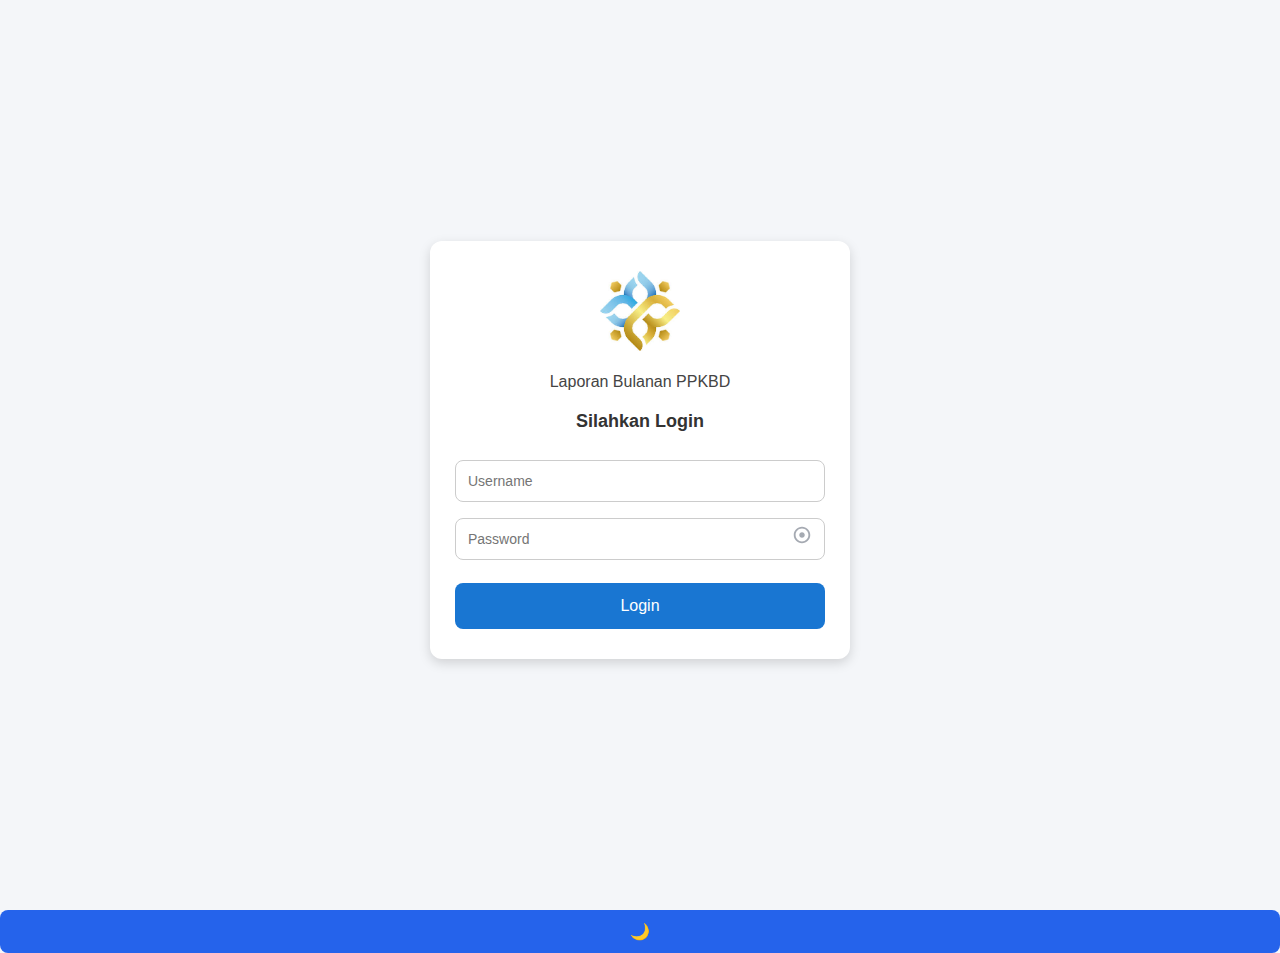
<file: pwa-app-KB/index.html>
<!DOCTYPE html>
<html lang="id">
<head>
    <meta charset="UTF-8">
    <meta name="viewport" content="width=device-width, initial-scale=1.0">
    <meta http-equiv="Content-Security-Policy" content="default-src 'self' 'unsafe-inline' 'unsafe-eval' data: blob:; script-src 'self' 'unsafe-inline' 'unsafe-eval' https://script.google.com https://script.googleusercontent.com; style-src 'self' 'unsafe-inline' https://fonts.googleapis.com; font-src 'self' https://fonts.gstatic.com; img-src 'self' data: blob: https:; connect-src 'self' https://script.google.com https://script.googleusercontent.com; frame-src 'self' https://www.google.com;">
    <title>PWA App - Home</title>
    
    <!-- PWA Meta Tags -->
    <link rel="manifest" href="manifest.json">
    <meta name="theme-color" content="#2563eb">
    <meta name="mobile-web-app-capable" content="yes">
    <meta name="apple-mobile-web-app-capable" content="yes">
    <meta name="apple-mobile-web-app-status-bar-style" content="default">
    <meta name="apple-mobile-web-app-title" content="PWA App">
    <meta name="msapplication-TileColor" content="#2563eb">
    
    <!-- Fallback icons -->
    <link rel="apple-touch-icon" href="[data-uri]">
    <link rel="icon" type="image/svg+xml" href="[data-uri]">
    
    <!-- Block Netlify Identity -->
    <script>
        // Block Netlify Identity immediately
        window.netlifyIdentity = null;
        Object.defineProperty(window, 'netlifyIdentity', {
            get: () => null,
            set: () => null,
            configurable: false
        });
    </script>
    
    <link rel="stylesheet" href="css/performance-optimized.css">
</head>
<body>
    <div class="container">
        <header>
            <h1>🏠 Home</h1>
            <button id="logoutBtn" class="btn-secondary">🚪 Logout</button>
        </header>

        <main>

            <div class="welcome-card glow-on-hover">
                <h2 class="gradient-text">Selamat Datang, <span id="username"></span>!</h2>
                <p>Laporan Bulanan PPKBD Kec. Ulujami</p>
            </div>

            <div class="action-buttons">
                <button onclick="window.location.href='form.html'" class="btn-primary">
                    <span class="btn-icon">➕</span>
                    <span class="btn-text">Input Data Baru</span>
                </button>
                <button onclick="exportData()" class="btn-secondary">
                    <span class="btn-icon">📥</span>
                    <span class="btn-text">Export Data</span>
                </button>
                <button onclick="refreshData()" class="btn-info" id="refreshBtn">
                    <span class="btn-icon">🔄</span>
                    <span class="btn-text">Refresh</span>
                </button>
            </div>

            <div class="data-summary">
                <div class="summary-card glow-on-hover scale-in">
                    <h3 id="totalData" class="gradient-text">0</h3>
                    <p>Total Data</p>
                </div>
                <div class="data-summary-bottom">
                    <div class="summary-card glow-on-hover scale-in">
                        <h3 id="totalMKJP" class="gradient-text-success">0</h3>
                        <p>Akseptor MKJP</p>
                    </div>
                    <div class="summary-card glow-on-hover scale-in">
                        <h3 id="totalNonMKJP" class="gradient-text-warning">0</h3>
                        <p>Non MKJP</p>
                    </div>
                </div>
            </div>

            <div class="data-table-container">
                <div class="data-header">
                    <h3>📋 Data Laporan</h3>
                    <div class="data-controls">
                        <span id="dataSource" class="data-source">📱 Data Lokal</span>
                        <span id="connectionStatus" class="connection-status" style="margin-left: 10px;">
                            <span id="connectionIndicator">🔄</span>
                            <span id="connectionText">Checking...</span>
                        </span>
                    </div>
                </div>
                <div class="table-controls">
                    <div class="search-box">
                        <input type="text" id="searchInput" placeholder="🔍 Cari Nama, NIK, Alat kontrasepsi...">
                    </div>
                    <div class="pagination-controls">
                        <label for="itemsPerPage">Tampilkan:</label>
                        <select id="itemsPerPage" onchange="changeItemsPerPage()">
                            <option value="all">All</option>
                            <option value="5">5</option>
                            <option value="10" selected>10</option>
                            <option value="15">15</option>
                            <option value="20">20</option>
                        </select>
                        <span>data per halaman</span>
                    </div>
                </div>
                <div id="dataTable"></div>
                <div class="pagination-info" id="paginationInfo" style="display: none;">
                    <div class="pagination-status">
                        <span id="paginationStatus">Menampilkan 1-10 dari 0 data</span>
                    </div>
                    <div class="pagination-buttons" id="paginationButtons">
                        <button onclick="goToPage('prev')" class="btn-small btn-secondary" id="prevBtn" disabled>‹ Sebelumnya</button>
                        <span id="pageNumbers"></span>
                        <button onclick="goToPage('next')" class="btn-small btn-secondary" id="nextBtn" disabled>Selanjutnya ›</button>
                    </div>
                </div>
            </div>

            <div class="info-card">
                <p id="onlineStatus">🟢 Online</p>
                <button id="installBtn" class="btn-primary" style="display: none;">📱 Install Aplikasi</button>
            </div>
        </main>
    </div>

    <script src="js/disable-netlify-identity.js"></script>
    <script src="js/timestamp-utils.js"></script>
    <script src="js/config.js"></script>
    <script src="js/connection-recovery.js"></script>
    <script src="js/sheets-api.js"></script>
    <script src="js/theme-toggle-optimized.js"></script>
    <script src="js/performance-optimized.js"></script>
    <script src="js/secure-auth.js"></script>
    <script src="js/app.js"></script>
    <script src="js/connection-status-fix.js"></script>
    <script src="js/performance-fix.js"></script>
    <script src="js/fix-data-loading.js"></script>
    
    <script>
        // Initialize theme toggle manually if not already initialized
        document.addEventListener('DOMContentLoaded', () => {
            setTimeout(() => {
                if (!document.querySelector('.theme-toggle')) {
                    console.log('Initializing theme toggle manually...');
                    if (window.ThemeToggle) {
                        new window.ThemeToggle();
                    }
                }
            }, 1000);
        });
    </script>
    
    <!-- PWA Service Worker Registration -->
    <script>
        // Service Worker Registration
        if ('serviceWorker' in navigator) {
            window.addEventListener('load', () => {
                navigator.serviceWorker.register('./service-worker.js')
                    .then((registration) => {
                        console.log('PWA App SW registered: ', registration);
                    })
                    .catch((registrationError) => {
                        console.log('PWA App SW registration failed: ', registrationError);
                    });
            });
        }
        
        // PWA Install Prompt (deferredPrompt sudah dideklarasikan di app.js)
        window.addEventListener('beforeinstallprompt', (e) => {
            // Prevent Chrome 67 and earlier from automatically showing the prompt
            e.preventDefault();
            // Stash the event so it can be triggered later (menggunakan variabel global dari app.js)
            window.deferredPrompt = e;
            
            // Show install button
            showInstallButton();
        });
        
        function showInstallButton() {
            // Update existing install button or create new one
            let installBtn = document.getElementById('installBtn');
            if (!installBtn) {
                installBtn = document.createElement('button');
                installBtn.id = 'install-btn-pwa';
                installBtn.innerHTML = '📱 Install App';
                installBtn.style.cssText = `
                    position: fixed;
                    bottom: 20px;
                    right: 20px;
                    background: #4CAF50;
                    color: white;
                    border: none;
                    padding: 12px 20px;
                    border-radius: 25px;
                    font-size: 14px;
                    cursor: pointer;
                    box-shadow: 0 4px 12px rgba(76, 175, 80, 0.3);
                    z-index: 1000;
                `;
                document.body.appendChild(installBtn);
            } else {
                installBtn.style.display = 'block';
            }
            
            installBtn.addEventListener('click', async () => {
                if (window.deferredPrompt) {
                    // Show the install prompt
                    window.deferredPrompt.prompt();
                    // Wait for the user to respond to the prompt
                    const { outcome } = await window.deferredPrompt.userChoice;
                    console.log(`User response to the install prompt: ${outcome}`);
                    // Clear the deferredPrompt variable
                    window.deferredPrompt = null;
                    // Hide the install button
                    installBtn.style.display = 'none';
                }
            });
        }
        
        // Hide install button when app is installed
        window.addEventListener('appinstalled', (evt) => {
            console.log('PWA App was installed');
            const installBtn = document.getElementById('installBtn') || document.getElementById('install-btn-pwa');
            if (installBtn) {
                installBtn.style.display = 'none';
            }
        });
    </script>
</body>
</html>
</file>
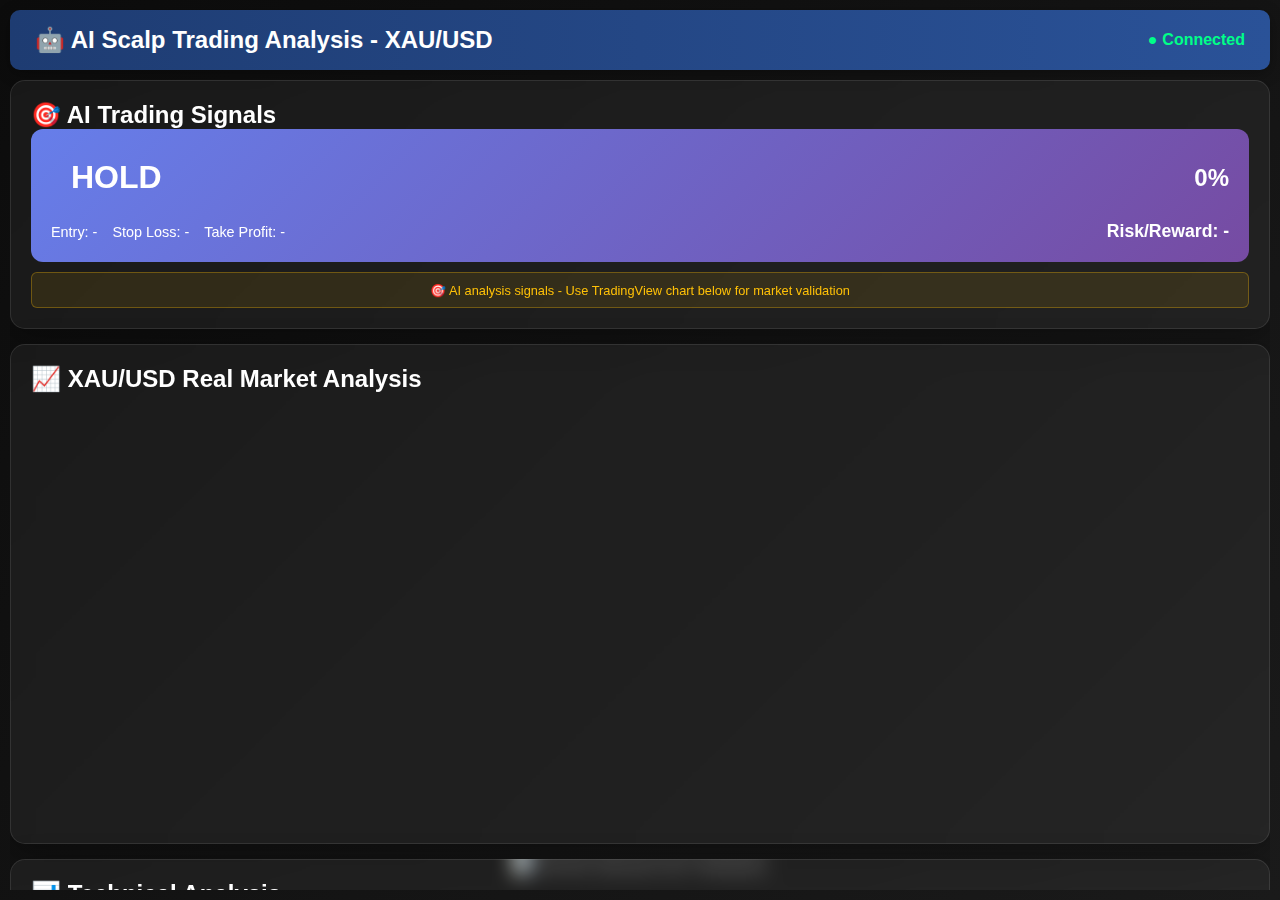
<file: ai analisis market/scalp-trading-dashboard-fixed.html>
<!DOCTYPE html>
<html lang="id">
<head>
    <meta charset="UTF-8">
    <meta name="viewport" content="width=device-width, initial-scale=1.0">
    <title>AI Scalp Trading Dashboard</title>
    <link rel="stylesheet" href="css/scalp-trading.css">
</head>
<body>
<div class="dashboard-container">
        <!-- Header -->
        <header class="dashboard-header">
            <h1>🤖 AI Scalp Trading Analysis - XAU/USD</h1>
            <div class="header-controls">
                <div class="connection-status">
                    <span id="connectionStatus" class="status-connected">Connected</span>
                </div>
            </div>
        </header>

        <!-- Main Content -->
        <main class="dashboard-main">
            <!-- Trading Signals Panel -->
            <section class="signals-panel">
                <h2>🎯 AI Trading Signals</h2>
                <div class="signal-card" id="currentSignal">
                    <div class="signal-header">
                        <span class="signal-action" id="signalAction">HOLD</span>
                        <span class="signal-confidence" id="signalConfidence">0%</span>
                    </div>
                    <div class="signal-details">
                        <div class="price-info">
                            <span>Entry: <span id="entryPrice">-</span></span>
                            <span>Stop Loss: <span id="stopLoss">-</span></span>
                            <span>Take Profit: <span id="takeProfit">-</span></span>
                        </div>
                        <div class="risk-reward">
                            Risk/Reward: <span id="riskReward">-</span>
                        </div>
                    </div>
                </div>
                <div class="disclaimer">
                    <small>🎯 AI analysis signals - Use TradingView chart below for market validation</small>
                </div>
            </section>

            <!-- TradingView Real Market Chart -->
            <section class="tradingview-panel">
                <h2>📈 XAU/USD Real Market Analysis</h2>
                <div class="tradingview-container">
                    <!-- TradingView Symbol Overview Widget -->
                    <div class="tradingview-widget-container" style="height:400px;width:100%">
                        <div class="tradingview-widget-container__widget" style="height:calc(100% - 32px);width:100%"></div>
                        <script type="text/javascript" src="https://s3.tradingview.com/external-embedding/embed-widget-symbol-overview.js" async>
                        {
                        "symbols": [
                            [
                            "OANDA:XAUUSD|1D"
                            ]
                        ],
                        "chartOnly": false,
                        "width": "100%",
                        "height": "100%",
                        "locale": "en",
                        "colorTheme": "dark",
                        "autosize": true,
                        "showVolume": false,
                        "showMA": false,
                        "hideDateRanges": false,
                        "hideMarketStatus": false,
                        "hideSymbolLogo": false,
                        "scalePosition": "right",
                        "scaleMode": "Normal",
                        "fontFamily": "-apple-system, BlinkMacSystemFont, Trebuchet MS, Roboto, Ubuntu, sans-serif",
                        "fontSize": "10",
                        "noTimeScale": false,
                        "valuesTracking": "1",
                        "changeMode": "price-and-percent",
                        "chartType": "area"
                        }
                        </script>
                    </div>
                </div>
                <div class="chart-controls">
                    <div class="chart-info">
                        <small>📊 Real-time Gold price from TradingView</small>
                    </div>
                </div>
            </section>

            <!-- Technical Indicators -->
            <section class="indicators-panel">
                <h2>📊 Technical Analysis</h2>
                <div class="indicators-grid">
                    <div class="indicator-card">
                        <h3>RSI (14)</h3>
                        <div class="indicator-value" id="rsiValue">-</div>
                        <div class="indicator-signal" id="rsiSignal">-</div>
                    </div>
                    <div class="indicator-card">
                        <h3>MACD</h3>
                        <div class="indicator-value" id="macdValue">-</div>
                        <div class="indicator-signal" id="macdSignal">-</div>
                    </div>
                    <div class="indicator-card">
                        <h3>EMA Cross</h3>
                        <div class="indicator-value" id="emaValue">-</div>
                        <div class="indicator-signal" id="emaSignal">-</div>
                    </div>
                    <div class="indicator-card">
                        <h3>Volume</h3>
                        <div class="indicator-value" id="volumeValue">-</div>
                        <div class="indicator-signal" id="volumeSignal">-</div>
                    </div>
                    <div class="indicator-card">
                        <h3>Market Session</h3>
                        <div class="indicator-value" id="sessionValue">-</div>
                        <div class="indicator-signal" id="sessionSignal">-</div>
                    </div>
                    <div class="indicator-card">
                        <h3>Trend Regression</h3>
                        <div class="indicator-value" id="regressionValue">-</div>
                        <div class="indicator-signal" id="regressionSignal">-</div>
                    </div>
                    <div class="indicator-card">
                        <h3>Trend Alignment</h3>
                        <div class="indicator-value" id="alignmentValue">-</div>
                        <div class="indicator-signal" id="alignmentSignal">-</div>
                    </div>
                </div>
            </section>

            <!-- Market Data & Order Book Row -->
            <div class="market-orderbook-row">
                <!-- Market Data -->
                <section class="market-panel">
                    <h2>💹 Analysis Data</h2>
                    <div class="market-stats">
                        <div class="stat-item">
                            <label>Analysis Price:</label>
                            <span id="currentPrice">-</span>
                        </div>
                        <div class="stat-item">
                            <label>Price Change:</label>
                            <span id="priceChange">-</span>
                        </div>
                        <div class="stat-item">
                            <label>Volume:</label>
                            <span id="volume24h">-</span>
                        </div>
                        <div class="stat-item">
                            <label>Spread:</label>
                            <span id="spread">-</span>
                        </div>
                    </div>
                    <div class="market-note">
                        <small>📊 Analysis metrics for AI signals</small>
                    </div>
                </section>

                <!-- Order Book -->
                <section class="orderbook-panel">
                    <h2>📋 Order Book (Analysis)</h2>
                    <div class="orderbook-container">
                        <div class="asks-section">
                            <h4>Asks (Sell Orders)</h4>
                            <div id="asksList" class="orders-list"></div>
                        </div>
                        <div class="bids-section">
                            <h4>Bids (Buy Orders)</h4>
                            <div id="bidsList" class="orders-list"></div>
                        </div>
                    </div>
                    <div class="orderbook-note">
                        <small>📋 Simulated order book for analysis</small>
                    </div>
                </section>
            </div>

            <!-- Trading History -->
            <section class="history-panel">
                <h2>📜 Signal History</h2>
                <div class="history-container">
                    <table id="signalHistory">
                        <thead>
                            <tr>
                                <th>Time</th>
                                <th>Signal</th>
                                <th>Price</th>
                                <th>Confidence</th>
                                <th>Status</th>
                            </tr>
                        </thead>
                        <tbody></tbody>
                    </table>
                </div>
            </section>
        </main>
    </div>

    <!-- Scripts -->
    <script src="js/gold-trading-config.js"></script>
    <script src="js/technical-indicators.js"></script>
    <script src="js/trend-regression.js"></script>
    <script src="js/scalp-trading-ai.js"></script>
    <script src="js/scalp-dashboard-real.js"></script>
</body>
</html>
</file>
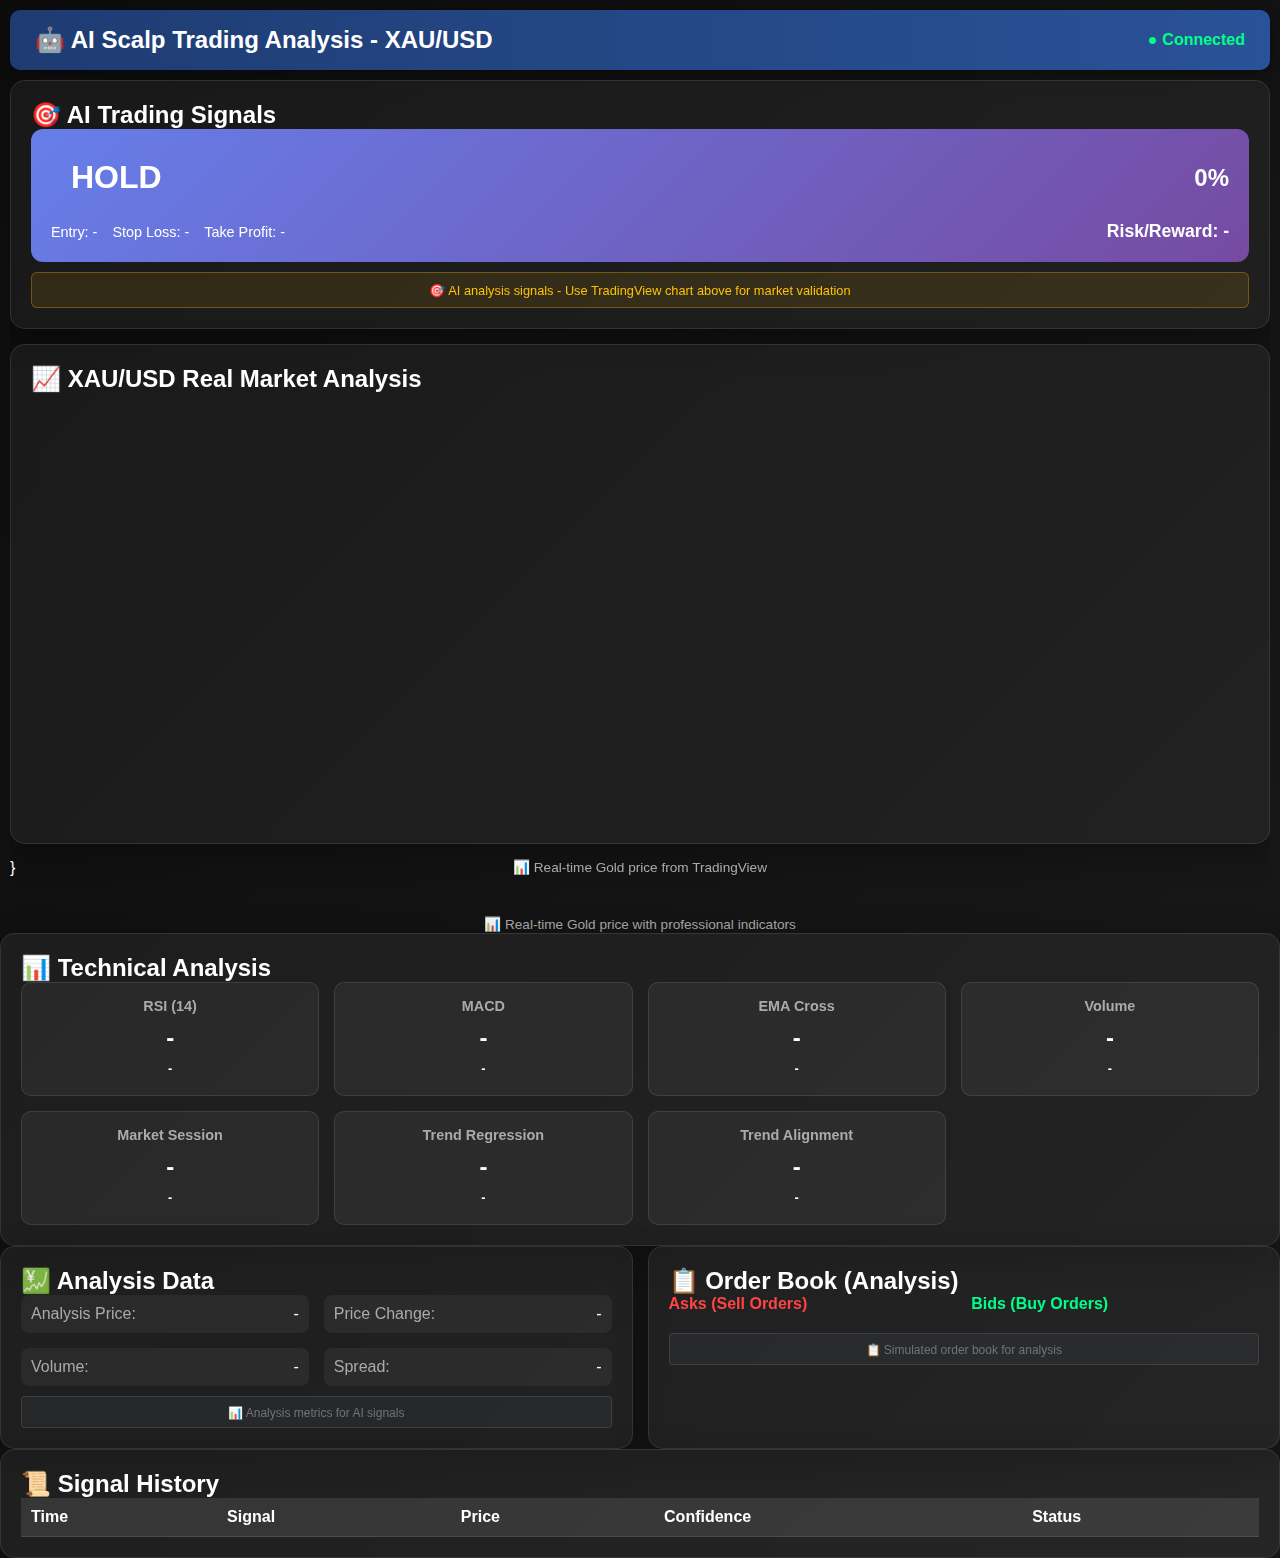
<file: ai analisis market/scalp-trading-dashboard.html>
<!DOCTYPE html>
<html lang="id">
<head>
    <meta charset="UTF-8">
    <meta name="viewport" content="width=device-width, initial-scale=1.0">
    <title>AI Scalp Trading Dashboard</title>
    <link rel="stylesheet" href="css/scalp-trading.css">
</head>
<body>
<div class="dashboard-container">
        <!-- Header -->
        <header class="dashboard-header">
            <h1>🤖 AI Scalp Trading Analysis - XAU/USD</h1>
            <div class="header-controls">
                <div class="connection-status">
                    <span id="connectionStatus" class="status-connected">Connected</span>
                </div>
            </div>
        </header>

        <!-- Main Content -->
        <main class="dashboard-main">
            <!-- Trading Signals Panel -->
            <section class="signals-panel">
                <h2>🎯 AI Trading Signals</h2>
                <div class="signal-card" id="currentSignal">
                    <div class="signal-header">
                        <span class="signal-action" id="signalAction">HOLD</span>
                        <span class="signal-confidence" id="signalConfidence">0%</span>
                    </div>
                    <div class="signal-details">
                        <div class="price-info">
                            <span>Entry: <span id="entryPrice">-</span></span>
                            <span>Stop Loss: <span id="stopLoss">-</span></span>
                            <span>Take Profit: <span id="takeProfit">-</span></span>
                        </div>
                        <div class="risk-reward">
                            Risk/Reward: <span id="riskReward">-</span>
                        </div>
                    </div>
                </div>
                <div class="disclaimer">
                    <small>🎯 AI analysis signals - Use TradingView chart above for market validation</small>
                </div>
            </section>

            <!-- TradingView Real Market Chart -->
            <section class="tradingview-panel">
                <h2>📈 XAU/USD Real Market Analysis</h2>
                <div class="tradingview-container">
                    <!-- TradingView Symbol Overview Widget -->
                    <div class="tradingview-widget-container" style="height:400px;width:100%">
                        <div class="tradingview-widget-container__widget" style="height:calc(100% - 32px);width:100%"></div>
                        <script type="text/javascript" src="https://s3.tradingview.com/external-embedding/embed-widget-symbol-overview.js" async>
                        {
                        "symbols": [
                            [
                            "OANDA:XAUUSD|1D"
                            ]
                        ],
                        "chartOnly": false,
                        "width": "100%",
                        "height": "100%",
                        "locale": "en",
                        "colorTheme": "dark",
                        "autosize": true,
                        "showVolume": false,
                        "showMA": false,
                        "hideDateRanges": false,
                        "hideMarketStatus": false,
                        "hideSymbolLogo": false,
                        "scalePosition": "right",
                        "scaleMode": "Normal",
                        "fontFamily": "-apple-system, BlinkMacSystemFont, Trebuchet MS, Roboto, Ubuntu, sans-serif",
                        "fontSize": "10",
                        "noTimeScale": false,
                        "valuesTracking": "1",
                        "changeMode": "price-and-percent",
                        "chartType": "area"
                        }
                        </script>
                    </div>
                </div>
                <div class="chart-controls">
                    <div class="chart-info">
                        <small>📊 Real-time Gold price from TradingView</small>
                    </div>
                </div>
            </section>
                        }
                        </script>
                    </div>
                </div>
                <div class="chart-controls">
                    <div class="chart-info">
                        <small>📊 Real-time Gold price with professional indicators</small>
                    </div>
                </div>
            </section>

            <!-- Technical Indicators -->
            <section class="indicators-panel">
                <h2>📊 Technical Analysis</h2>
                <div class="indicators-grid">
                    <div class="indicator-card">
                        <h3>RSI (14)</h3>
                        <div class="indicator-value" id="rsiValue">-</div>
                        <div class="indicator-signal" id="rsiSignal">-</div>
                    </div>
                    <div class="indicator-card">
                        <h3>MACD</h3>
                        <div class="indicator-value" id="macdValue">-</div>
                        <div class="indicator-signal" id="macdSignal">-</div>
                    </div>
                    <div class="indicator-card">
                        <h3>EMA Cross</h3>
                        <div class="indicator-value" id="emaValue">-</div>
                        <div class="indicator-signal" id="emaSignal">-</div>
                    </div>
                    <div class="indicator-card">
                        <h3>Volume</h3>
                        <div class="indicator-value" id="volumeValue">-</div>
                        <div class="indicator-signal" id="volumeSignal">-</div>
                    </div>
                    <div class="indicator-card">
                        <h3>Market Session</h3>
                        <div class="indicator-value" id="sessionValue">-</div>
                        <div class="indicator-signal" id="sessionSignal">-</div>
                    </div>
                    <div class="indicator-card">
                        <h3>Trend Regression</h3>
                        <div class="indicator-value" id="regressionValue">-</div>
                        <div class="indicator-signal" id="regressionSignal">-</div>
                    </div>
                    <div class="indicator-card">
                        <h3>Trend Alignment</h3>
                        <div class="indicator-value" id="alignmentValue">-</div>
                        <div class="indicator-signal" id="alignmentSignal">-</div>
                    </div>
                </div>
            </section>

            <!-- Market Data & Order Book Row -->
            <div class="market-orderbook-row">
                <!-- Market Data -->
                <section class="market-panel">
                    <h2>💹 Analysis Data</h2>
                    <div class="market-stats">
                        <div class="stat-item">
                            <label>Analysis Price:</label>
                            <span id="currentPrice">-</span>
                        </div>
                        <div class="stat-item">
                            <label>Price Change:</label>
                            <span id="priceChange">-</span>
                        </div>
                        <div class="stat-item">
                            <label>Volume:</label>
                            <span id="volume24h">-</span>
                        </div>
                        <div class="stat-item">
                            <label>Spread:</label>
                            <span id="spread">-</span>
                        </div>
                    </div>
                    <div class="market-note">
                        <small>📊 Analysis metrics for AI signals</small>
                    </div>
                </section>

                <!-- Order Book -->
                <section class="orderbook-panel">
                    <h2>📋 Order Book (Analysis)</h2>
                    <div class="orderbook-container">
                        <div class="asks-section">
                            <h4>Asks (Sell Orders)</h4>
                            <div id="asksList" class="orders-list"></div>
                        </div>
                        <div class="bids-section">
                            <h4>Bids (Buy Orders)</h4>
                            <div id="bidsList" class="orders-list"></div>
                        </div>
                    </div>
                    <div class="orderbook-note">
                        <small>📋 Simulated order book for analysis</small>
                    </div>
                </section>
            </div>

            <!-- Trading History -->
            <section class="history-panel">
                <h2>📜 Signal History</h2>
                <div class="history-container">
                    <table id="signalHistory">
                        <thead>
                            <tr>
                                <th>Time</th>
                                <th>Signal</th>
                                <th>Price</th>
                                <th>Confidence</th>
                                <th>Status</th>
                            </tr>
                        </thead>
                        <tbody></tbody>
                    </table>
                </div>
            </section>
        </main>
    </div>

    <!-- Scripts -->
    <script src="js/gold-trading-config.js"></script>
    <script src="js/technical-indicators.js"></script>
    <script src="js/trend-regression.js"></script>
    <script src="js/scalp-trading-ai.js"></script>
    <script src="js/scalp-dashboard-real.js"></script>
</body>
</html>
</file>
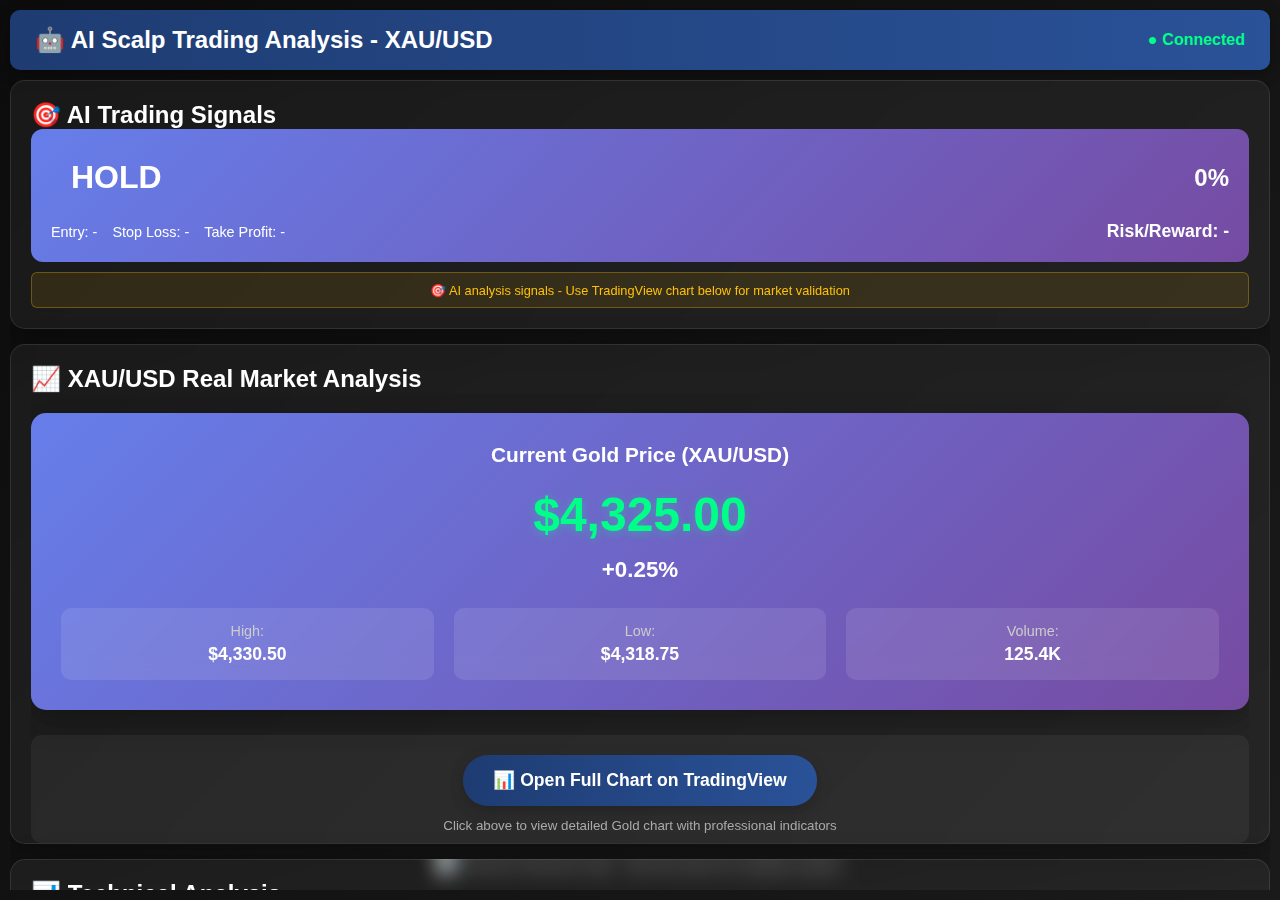
<file: ai analisis market/scalp-trading-simple.html>
<!DOCTYPE html>
<html lang="id">
<head>
    <meta charset="UTF-8">
    <meta name="viewport" content="width=device-width, initial-scale=1.0">
    <title>AI Scalp Trading Dashboard</title>
    <link rel="stylesheet" href="css/scalp-trading.css">
</head>
<body>
<div class="dashboard-container">
        <!-- Header -->
        <header class="dashboard-header">
            <h1>🤖 AI Scalp Trading Analysis - XAU/USD</h1>
            <div class="header-controls">
                <div class="connection-status">
                    <span id="connectionStatus" class="status-connected">Connected</span>
                </div>
            </div>
        </header>

        <!-- Main Content -->
        <main class="dashboard-main">
            <!-- Trading Signals Panel -->
            <section class="signals-panel">
                <h2>🎯 AI Trading Signals</h2>
                <div class="signal-card" id="currentSignal">
                    <div class="signal-header">
                        <span class="signal-action" id="signalAction">HOLD</span>
                        <span class="signal-confidence" id="signalConfidence">0%</span>
                    </div>
                    <div class="signal-details">
                        <div class="price-info">
                            <span>Entry: <span id="entryPrice">-</span></span>
                            <span>Stop Loss: <span id="stopLoss">-</span></span>
                            <span>Take Profit: <span id="takeProfit">-</span></span>
                        </div>
                        <div class="risk-reward">
                            Risk/Reward: <span id="riskReward">-</span>
                        </div>
                    </div>
                </div>
                <div class="disclaimer">
                    <small>🎯 AI analysis signals - Use TradingView chart below for market validation</small>
                </div>
            </section>

            <!-- TradingView Real Market Chart -->
            <section class="tradingview-panel">
                <h2>📈 XAU/USD Real Market Analysis</h2>
                <div class="tradingview-container">
                    <!-- Simple Price Display -->
                    <div class="price-display">
                        <div class="current-price">
                            <h3>Current Gold Price (XAU/USD)</h3>
                            <div class="price-value" id="goldPrice">$4,325.00</div>
                            <div class="price-change" id="goldChange">+0.25%</div>
                        </div>
                        <div class="market-info">
                            <div class="info-item">
                                <label>High:</label>
                                <span id="dayHigh">$4,330.50</span>
                            </div>
                            <div class="info-item">
                                <label>Low:</label>
                                <span id="dayLow">$4,318.75</span>
                            </div>
                            <div class="info-item">
                                <label>Volume:</label>
                                <span id="dayVolume">125.4K</span>
                            </div>
                        </div>
                    </div>
                    
                    <!-- TradingView Link -->
                    <div class="tradingview-link">
                        <a href="https://www.tradingview.com/symbols/OANDA-XAUUSD/" target="_blank" class="tv-link">
                            📊 Open Full Chart on TradingView
                        </a>
                        <p><small>Click above to view detailed Gold chart with professional indicators</small></p>
                    </div>
                </div>
                <div class="chart-controls">
                    <div class="chart-info">
                        <small>📊 Real-time Gold price data - Click link above for detailed analysis</small>
                    </div>
                </div>
            </section>

            <!-- Technical Indicators -->
            <section class="indicators-panel">
                <h2>📊 Technical Analysis</h2>
                <div class="indicators-grid">
                    <div class="indicator-card">
                        <h3>RSI (14)</h3>
                        <div class="indicator-value" id="rsiValue">-</div>
                        <div class="indicator-signal" id="rsiSignal">-</div>
                    </div>
                    <div class="indicator-card">
                        <h3>MACD</h3>
                        <div class="indicator-value" id="macdValue">-</div>
                        <div class="indicator-signal" id="macdSignal">-</div>
                    </div>
                    <div class="indicator-card">
                        <h3>EMA Cross</h3>
                        <div class="indicator-value" id="emaValue">-</div>
                        <div class="indicator-signal" id="emaSignal">-</div>
                    </div>
                    <div class="indicator-card">
                        <h3>Volume</h3>
                        <div class="indicator-value" id="volumeValue">-</div>
                        <div class="indicator-signal" id="volumeSignal">-</div>
                    </div>
                    <div class="indicator-card">
                        <h3>Market Session</h3>
                        <div class="indicator-value" id="sessionValue">-</div>
                        <div class="indicator-signal" id="sessionSignal">-</div>
                    </div>
                    <div class="indicator-card">
                        <h3>Trend Regression</h3>
                        <div class="indicator-value" id="regressionValue">-</div>
                        <div class="indicator-signal" id="regressionSignal">-</div>
                    </div>
                    <div class="indicator-card">
                        <h3>Trend Alignment</h3>
                        <div class="indicator-value" id="alignmentValue">-</div>
                        <div class="indicator-signal" id="alignmentSignal">-</div>
                    </div>
                </div>
            </section>

            <!-- Market Data & Order Book Row -->
            <div class="market-orderbook-row">
                <!-- Market Data -->
                <section class="market-panel">
                    <h2>💹 Analysis Data</h2>
                    <div class="market-stats">
                        <div class="stat-item">
                            <label>Analysis Price:</label>
                            <span id="currentPrice">-</span>
                        </div>
                        <div class="stat-item">
                            <label>Price Change:</label>
                            <span id="priceChange">-</span>
                        </div>
                        <div class="stat-item">
                            <label>Volume:</label>
                            <span id="volume24h">-</span>
                        </div>
                        <div class="stat-item">
                            <label>Spread:</label>
                            <span id="spread">-</span>
                        </div>
                    </div>
                    <div class="market-note">
                        <small>📊 Analysis metrics for AI signals</small>
                    </div>
                </section>

                <!-- Order Book -->
                <section class="orderbook-panel">
                    <h2>📋 Order Book (Analysis)</h2>
                    <div class="orderbook-container">
                        <div class="asks-section">
                            <h4>Asks (Sell Orders)</h4>
                            <div id="asksList" class="orders-list"></div>
                        </div>
                        <div class="bids-section">
                            <h4>Bids (Buy Orders)</h4>
                            <div id="bidsList" class="orders-list"></div>
                        </div>
                    </div>
                    <div class="orderbook-note">
                        <small>📋 Simulated order book for analysis</small>
                    </div>
                </section>
            </div>

            <!-- Trading History -->
            <section class="history-panel">
                <h2>📜 Signal History</h2>
                <div class="history-container">
                    <table id="signalHistory">
                        <thead>
                            <tr>
                                <th>Time</th>
                                <th>Signal</th>
                                <th>Price</th>
                                <th>Confidence</th>
                                <th>Status</th>
                            </tr>
                        </thead>
                        <tbody></tbody>
                    </table>
                </div>
            </section>
        </main>
    </div>

    <!-- Scripts -->
    <script src="js/gold-trading-config.js"></script>
    <script src="js/technical-indicators.js"></script>
    <script src="js/trend-regression.js"></script>
    <script src="js/scalp-trading-ai.js"></script>
    <script src="js/scalp-dashboard-real.js"></script>
</body>
</html>
</file>
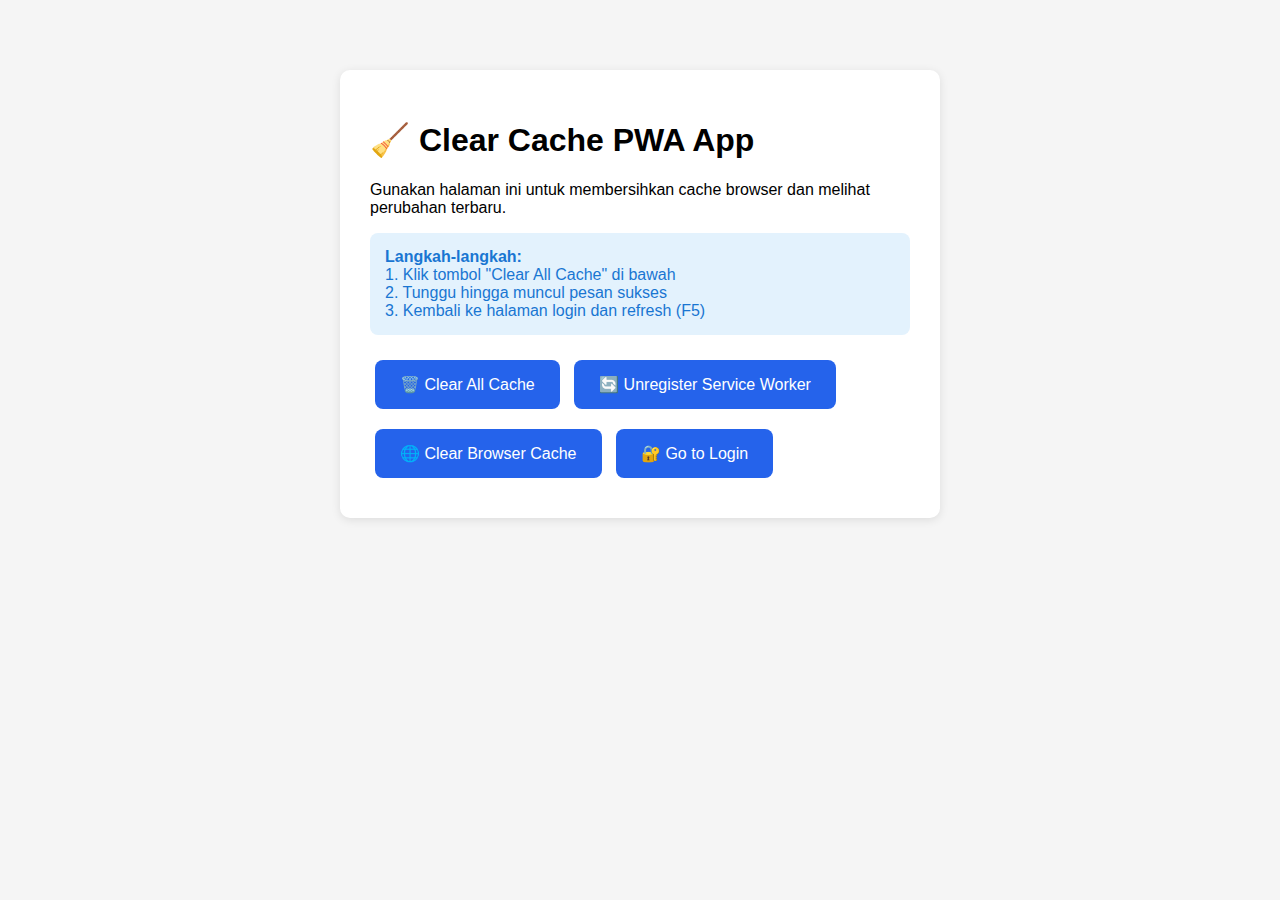
<file: pwa-app-KB/clear-cache-manual.html>
<!DOCTYPE html>
<html lang="id">
<head>
    <meta charset="UTF-8">
    <meta name="viewport" content="width=device-width, initial-scale=1.0">
    <title>Clear Cache - PWA App</title>
    <style>
        body {
            font-family: Arial, sans-serif;
            max-width: 600px;
            margin: 50px auto;
            padding: 20px;
            background: #f5f5f5;
        }
        .container {
            background: white;
            padding: 30px;
            border-radius: 10px;
            box-shadow: 0 2px 10px rgba(0,0,0,0.1);
        }
        button {
            background: #2563eb;
            color: white;
            border: none;
            padding: 15px 25px;
            border-radius: 8px;
            cursor: pointer;
            font-size: 16px;
            margin: 10px 5px;
        }
        button:hover {
            background: #1d4ed8;
        }
        .success {
            background: #4caf50;
            color: white;
            padding: 15px;
            border-radius: 8px;
            margin: 15px 0;
        }
        .info {
            background: #e3f2fd;
            color: #1976d2;
            padding: 15px;
            border-radius: 8px;
            margin: 15px 0;
        }
    </style>
</head>
<body>
    <div class="container">
        <h1>🧹 Clear Cache PWA App</h1>
        <p>Gunakan halaman ini untuk membersihkan cache browser dan melihat perubahan terbaru.</p>
        
        <div class="info">
            <strong>Langkah-langkah:</strong><br>
            1. Klik tombol "Clear All Cache" di bawah<br>
            2. Tunggu hingga muncul pesan sukses<br>
            3. Kembali ke halaman login dan refresh (F5)
        </div>

        <button onclick="clearAllCache()">🗑️ Clear All Cache</button>
        <button onclick="unregisterServiceWorker()">🔄 Unregister Service Worker</button>
        <button onclick="clearBrowserCache()">🌐 Clear Browser Cache</button>
        <button onclick="goToLogin()">🔐 Go to Login</button>

        <div id="result"></div>
    </div>

    <script>
        async function clearAllCache() {
            const result = document.getElementById('result');
            result.innerHTML = '<p>Membersihkan cache...</p>';

            try {
                // Clear all caches
                const cacheNames = await caches.keys();
                await Promise.all(
                    cacheNames.map(cacheName => {
                        console.log('Deleting cache:', cacheName);
                        return caches.delete(cacheName);
                    })
                );

                // Unregister service worker
                if ('serviceWorker' in navigator) {
                    const registrations = await navigator.serviceWorker.getRegistrations();
                    await Promise.all(
                        registrations.map(registration => {
                            console.log('Unregistering service worker');
                            return registration.unregister();
                        })
                    );
                }

                result.innerHTML = `
                    <div class="success">
                        ✅ Cache berhasil dibersihkan!<br>
                        - ${cacheNames.length} cache dihapus<br>
                        - Service worker di-unregister<br><br>
                        <strong>Sekarang refresh halaman login dengan Ctrl+F5</strong>
                    </div>
                `;

            } catch (error) {
                result.innerHTML = `<div style="background: #f44336; color: white; padding: 15px; border-radius: 8px;">❌ Error: ${error.message}</div>`;
            }
        }

        async function unregisterServiceWorker() {
            const result = document.getElementById('result');
            try {
                if ('serviceWorker' in navigator) {
                    const registrations = await navigator.serviceWorker.getRegistrations();
                    await Promise.all(
                        registrations.map(registration => registration.unregister())
                    );
                    result.innerHTML = '<div class="success">✅ Service Worker berhasil di-unregister!</div>';
                } else {
                    result.innerHTML = '<div class="info">ℹ️ Service Worker tidak didukung browser ini.</div>';
                }
            } catch (error) {
                result.innerHTML = `<div style="background: #f44336; color: white; padding: 15px; border-radius: 8px;">❌ Error: ${error.message}</div>`;
            }
        }

        function clearBrowserCache() {
            const result = document.getElementById('result');
            result.innerHTML = `
                <div class="info">
                    <strong>Untuk clear browser cache manual:</strong><br>
                    1. Tekan <kbd>Ctrl + Shift + Delete</kbd><br>
                    2. Pilih "Cached images and files"<br>
                    3. Klik "Clear data"<br><br>
                    <strong>Atau gunakan:</strong><br>
                    - Chrome: F12 → Network tab → Disable cache<br>
                    - Firefox: F12 → Settings → Disable cache
                </div>
            `;
        }

        function goToLogin() {
            window.location.href = './login.html';
        }

        // Auto-clear on page load
        window.addEventListener('load', () => {
            console.log('Cache cleaner loaded');
        });
    </script>
</body>
</html>
</file>
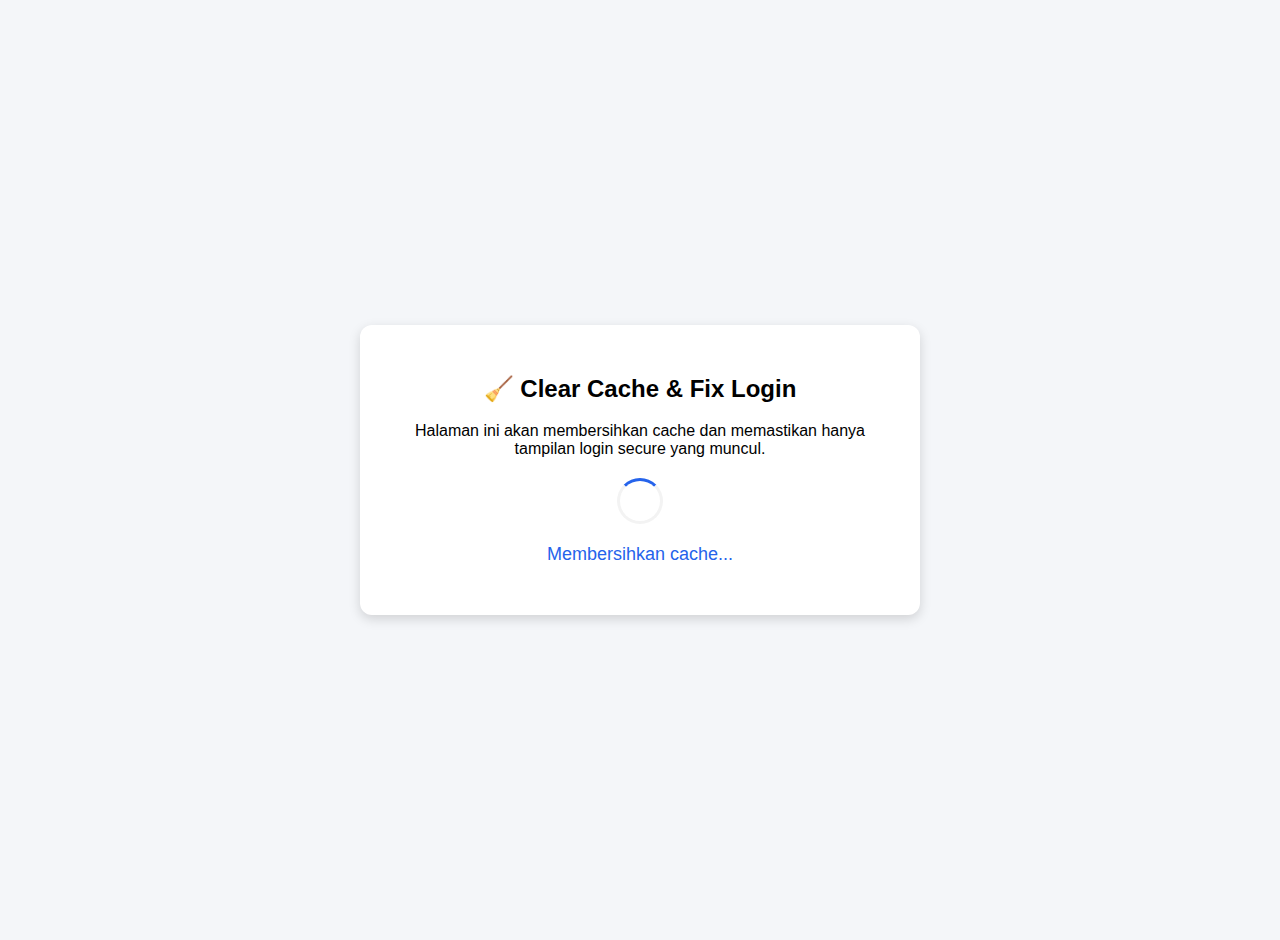
<file: pwa-app-KB/clear-cache.html>
<!DOCTYPE html>
<html lang="id">
<head>
    <meta charset="UTF-8">
    <meta name="viewport" content="width=device-width, initial-scale=1.0">
    <title>Clear Cache - PWA App</title>
    <style>
        body {
            font-family: Arial, sans-serif;
            background: #f4f6f9;
            margin: 0;
            padding: 20px;
            display: flex;
            justify-content: center;
            align-items: center;
            min-height: 100vh;
        }
        .container {
            background: white;
            padding: 30px;
            border-radius: 12px;
            box-shadow: 0 4px 12px rgba(0,0,0,0.15);
            text-align: center;
            max-width: 500px;
        }
        .loading {
            font-size: 18px;
            color: #2563eb;
            margin: 20px 0;
        }
        .spinner {
            border: 3px solid #f3f3f3;
            border-top: 3px solid #2563eb;
            border-radius: 50%;
            width: 40px;
            height: 40px;
            animation: spin 1s linear infinite;
            margin: 20px auto;
        }
        @keyframes spin {
            0% { transform: rotate(0deg); }
            100% { transform: rotate(360deg); }
        }
        .success {
            color: #28a745;
            font-weight: bold;
        }
        .error {
            color: #dc3545;
            font-weight: bold;
        }
        button {
            background: #2563eb;
            color: white;
            border: none;
            padding: 12px 24px;
            border-radius: 8px;
            cursor: pointer;
            font-size: 16px;
            margin: 10px;
        }
        button:hover {
            background: #1d4ed8;
        }
    </style>
</head>
<body>
    <div class="container">
        <h2>🧹 Clear Cache & Fix Login</h2>
        <p>Halaman ini akan membersihkan cache dan memastikan hanya tampilan login secure yang muncul.</p>
        
        <div id="status" class="loading">
            <div class="spinner"></div>
            Membersihkan cache...
        </div>
        
        <div id="actions" style="display: none;">
            <button onclick="clearAndReload()">🔄 Clear Cache & Reload</button>
            <button onclick="goToLogin()">➡️ Go to Login</button>
        </div>
    </div>

    <script>
        function updateStatus(message, type = 'loading') {
            const statusEl = document.getElementById('status');
            statusEl.className = type;
            statusEl.innerHTML = type === 'loading' ? 
                '<div class="spinner"></div>' + message : 
                message;
        }

        function showActions() {
            document.getElementById('actions').style.display = 'block';
        }

        function clearAndReload() {
            updateStatus('Membersihkan cache...', 'loading');
            
            // Clear all storage
            localStorage.clear();
            sessionStorage.clear();
            
            // Clear caches
            if ('caches' in window) {
                caches.keys().then(function(cacheNames) {
                    return Promise.all(
                        cacheNames.map(function(cacheName) {
                            return caches.delete(cacheName);
                        })
                    );
                }).then(function() {
                    updateStatus('✅ Cache berhasil dibersihkan!', 'success');
                    
                    // Unregister service workers
                    if ('serviceWorker' in navigator) {
                        navigator.serviceWorker.getRegistrations().then(function(registrations) {
                            for(let registration of registrations) {
                                registration.unregister();
                            }
                            
                            setTimeout(() => {
                                window.location.href = 'login.html';
                            }, 2000);
                        });
                    } else {
                        setTimeout(() => {
                            window.location.href = 'login.html';
                        }, 2000);
                    }
                }).catch(function(error) {
                    updateStatus('❌ Error: ' + error.message, 'error');
                    showActions();
                });
            } else {
                updateStatus('✅ Storage dibersihkan!', 'success');
                setTimeout(() => {
                    window.location.href = 'login.html';
                }, 2000);
            }
        }

        function goToLogin() {
            window.location.href = 'login.html';
        }

        // Auto start cleanup
        setTimeout(() => {
            clearAndReload();
        }, 1000);
    </script>
</body>
</html>
</file>
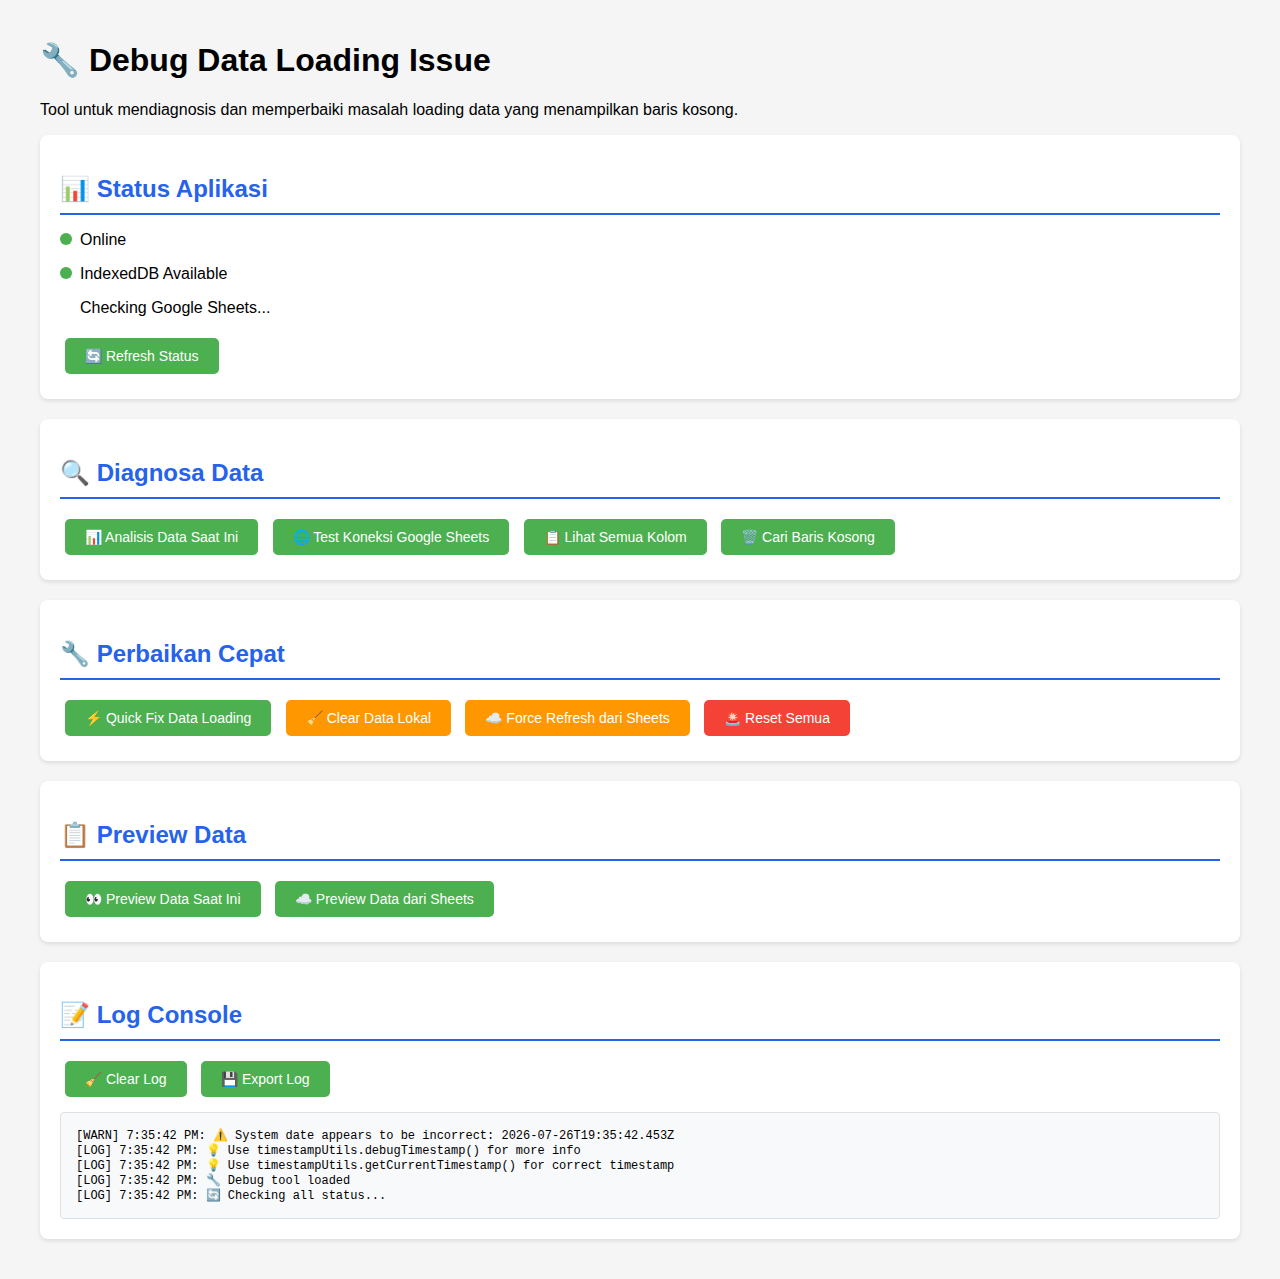
<file: pwa-app-KB/debug-data-issue.html>
<!DOCTYPE html>
<html lang="id">
<head>
    <meta charset="UTF-8">
    <meta name="viewport" content="width=device-width, initial-scale=1.0">
    <title>Debug Data Loading Issue</title>
    <style>
        body {
            font-family: Arial, sans-serif;
            max-width: 1200px;
            margin: 0 auto;
            padding: 20px;
            background: #f5f5f5;
        }
        .debug-container {
            background: white;
            padding: 20px;
            border-radius: 8px;
            margin-bottom: 20px;
            box-shadow: 0 2px 4px rgba(0,0,0,0.1);
        }
        .debug-title {
            color: #2563eb;
            border-bottom: 2px solid #2563eb;
            padding-bottom: 10px;
            margin-bottom: 15px;
        }
        .debug-button {
            background: #4CAF50;
            color: white;
            border: none;
            padding: 10px 20px;
            margin: 5px;
            border-radius: 5px;
            cursor: pointer;
            font-size: 14px;
        }
        .debug-button:hover {
            background: #45a049;
        }
        .debug-button.danger {
            background: #f44336;
        }
        .debug-button.danger:hover {
            background: #da190b;
        }
        .debug-button.warning {
            background: #ff9800;
        }
        .debug-button.warning:hover {
            background: #e68900;
        }
        .debug-output {
            background: #f8f9fa;
            border: 1px solid #dee2e6;
            border-radius: 4px;
            padding: 15px;
            margin-top: 10px;
            font-family: 'Courier New', monospace;
            font-size: 12px;
            max-height: 400px;
            overflow-y: auto;
            white-space: pre-wrap;
        }
        .status-indicator {
            display: inline-block;
            width: 12px;
            height: 12px;
            border-radius: 50%;
            margin-right: 8px;
        }
        .status-online { background: #4CAF50; }
        .status-offline { background: #f44336; }
        .status-warning { background: #ff9800; }
        .data-preview {
            max-height: 300px;
            overflow-y: auto;
            border: 1px solid #ddd;
            padding: 10px;
            background: #fafafa;
        }
        .data-item {
            border-bottom: 1px solid #eee;
            padding: 8px 0;
            font-size: 12px;
        }
        .data-item:last-child {
            border-bottom: none;
        }
        .empty-row {
            background: #ffebee;
            color: #c62828;
        }
        .valid-row {
            background: #e8f5e8;
            color: #2e7d32;
        }
    </style>
</head>
<body>
    <h1>🔧 Debug Data Loading Issue</h1>
    <p>Tool untuk mendiagnosis dan memperbaiki masalah loading data yang menampilkan baris kosong.</p>

    <div class="debug-container">
        <h2 class="debug-title">📊 Status Aplikasi</h2>
        <p><span class="status-indicator" id="connectionStatus"></span><span id="connectionText">Checking...</span></p>
        <p><span class="status-indicator" id="dbStatus"></span><span id="dbText">Checking IndexedDB...</span></p>
        <p><span class="status-indicator" id="sheetsStatus"></span><span id="sheetsText">Checking Google Sheets...</span></p>
        
        <button class="debug-button" onclick="checkAllStatus()">🔄 Refresh Status</button>
    </div>

    <div class="debug-container">
        <h2 class="debug-title">🔍 Diagnosa Data</h2>
        <button class="debug-button" onclick="analyzeCurrentData()">📊 Analisis Data Saat Ini</button>
        <button class="debug-button" onclick="testGoogleSheetsConnection()">🌐 Test Koneksi Google Sheets</button>
        <button class="debug-button" onclick="showAllColumns()">📋 Lihat Semua Kolom</button>
        <button class="debug-button" onclick="findEmptyRows()">🗑️ Cari Baris Kosong</button>
        
        <div id="diagnosisOutput" class="debug-output" style="display: none;"></div>
    </div>

    <div class="debug-container">
        <h2 class="debug-title">🔧 Perbaikan Cepat</h2>
        <button class="debug-button" onclick="quickFixDataLoading()">⚡ Quick Fix Data Loading</button>
        <button class="debug-button warning" onclick="clearAllLocalData()">🧹 Clear Data Lokal</button>
        <button class="debug-button warning" onclick="forceRefreshFromSheets()">☁️ Force Refresh dari Sheets</button>
        <button class="debug-button danger" onclick="resetEverything()">🚨 Reset Semua</button>
        
        <div id="fixOutput" class="debug-output" style="display: none;"></div>
    </div>

    <div class="debug-container">
        <h2 class="debug-title">📋 Preview Data</h2>
        <button class="debug-button" onclick="previewCurrentData()">👀 Preview Data Saat Ini</button>
        <button class="debug-button" onclick="previewSheetsData()">☁️ Preview Data dari Sheets</button>
        
        <div id="dataPreview" class="data-preview" style="display: none;"></div>
    </div>

    <div class="debug-container">
        <h2 class="debug-title">📝 Log Console</h2>
        <button class="debug-button" onclick="clearConsoleLog()">🧹 Clear Log</button>
        <button class="debug-button" onclick="exportDebugLog()">💾 Export Log</button>
        
        <div id="consoleLog" class="debug-output"></div>
    </div>

    <!-- Include necessary scripts -->
    <script src="js/config.js"></script>
    <script src="js/timestamp-utils.js"></script>
    <script src="js/sheets-api.js"></script>
    <script src="js/fix-data-loading.js"></script>

    <script>
        // Debug logging
        let debugLog = [];
        const originalConsoleLog = console.log;
        const originalConsoleError = console.error;
        const originalConsoleWarn = console.warn;

        console.log = function(...args) {
            const message = args.join(' ');
            debugLog.push(`[LOG] ${new Date().toLocaleTimeString()}: ${message}`);
            updateConsoleLog();
            originalConsoleLog.apply(console, args);
        };

        console.error = function(...args) {
            const message = args.join(' ');
            debugLog.push(`[ERROR] ${new Date().toLocaleTimeString()}: ${message}`);
            updateConsoleLog();
            originalConsoleError.apply(console, args);
        };

        console.warn = function(...args) {
            const message = args.join(' ');
            debugLog.push(`[WARN] ${new Date().toLocaleTimeString()}: ${message}`);
            updateConsoleLog();
            originalConsoleWarn.apply(console, args);
        };

        function updateConsoleLog() {
            const logElement = document.getElementById('consoleLog');
            logElement.textContent = debugLog.slice(-50).join('\n'); // Show last 50 entries
            logElement.scrollTop = logElement.scrollHeight;
        }

        function clearConsoleLog() {
            debugLog = [];
            updateConsoleLog();
        }

        function exportDebugLog() {
            const logText = debugLog.join('\n');
            const blob = new Blob([logText], { type: 'text/plain' });
            const url = URL.createObjectURL(blob);
            const a = document.createElement('a');
            a.href = url;
            a.download = `debug-log-${new Date().toISOString().split('T')[0]}.txt`;
            a.click();
            URL.revokeObjectURL(url);
        }

        // Status checking functions
        async function checkAllStatus() {
            console.log('🔄 Checking all status...');
            
            // Check connection
            const connectionStatus = document.getElementById('connectionStatus');
            const connectionText = document.getElementById('connectionText');
            
            if (navigator.onLine) {
                connectionStatus.className = 'status-indicator status-online';
                connectionText.textContent = 'Online';
            } else {
                connectionStatus.className = 'status-indicator status-offline';
                connectionText.textContent = 'Offline';
            }

            // Check IndexedDB
            const dbStatus = document.getElementById('dbStatus');
            const dbText = document.getElementById('dbText');
            
            try {
                if ('indexedDB' in window) {
                    dbStatus.className = 'status-indicator status-online';
                    dbText.textContent = 'IndexedDB Available';
                } else {
                    dbStatus.className = 'status-indicator status-offline';
                    dbText.textContent = 'IndexedDB Not Supported';
                }
            } catch (error) {
                dbStatus.className = 'status-indicator status-offline';
                dbText.textContent = 'IndexedDB Error';
            }

            // Check Google Sheets
            const sheetsStatus = document.getElementById('sheetsStatus');
            const sheetsText = document.getElementById('sheetsText');
            
            try {
                if (window.sheetsAPI) {
                    const testResult = await window.sheetsAPI.testConnectionJSONP();
                    if (testResult.success) {
                        sheetsStatus.className = 'status-indicator status-online';
                        sheetsText.textContent = 'Google Sheets Connected';
                    } else {
                        sheetsStatus.className = 'status-indicator status-warning';
                        sheetsText.textContent = 'Google Sheets Connection Issues';
                    }
                } else {
                    sheetsStatus.className = 'status-indicator status-offline';
                    sheetsText.textContent = 'SheetsAPI Not Initialized';
                }
            } catch (error) {
                sheetsStatus.className = 'status-indicator status-offline';
                sheetsText.textContent = 'Google Sheets Error';
            }
        }

        // Diagnosis functions
        async function analyzeCurrentData() {
            const output = document.getElementById('diagnosisOutput');
            output.style.display = 'block';
            output.textContent = 'Analyzing current data...\n';

            try {
                let analysis = '=== ANALISIS DATA SAAT INI ===\n\n';

                // Check if data exists
                if (window.allData) {
                    analysis += `Total data loaded: ${window.allData.length}\n`;
                    analysis += `Filtered data: ${window.filteredData ? window.filteredData.length : 'undefined'}\n\n`;

                    if (window.allData.length > 0) {
                        // Analyze data quality
                        let validRows = 0;
                        let emptyRows = 0;
                        let missingDates = 0;
                        let missingNames = 0;
                        let missingAlkon = 0;

                        window.allData.forEach(item => {
                            const hasName = item.namaIstri && item.namaIstri.trim() !== '' && item.namaIstri !== '-';
                            const hasNIK = item.nikIstri && item.nikIstri.trim() !== '' && item.nikIstri !== '-';
                            const hasAlkon = item.jenisAlkon && item.jenisAlkon.trim() !== '' && item.jenisAlkon !== '-';
                            const hasDate = item.tanggalPelayanan && item.tanggalPelayanan !== 'No Date Found' && item.tanggalPelayanan !== '';

                            if ((hasName || hasNIK) && hasAlkon && hasDate) {
                                validRows++;
                            } else {
                                emptyRows++;
                            }

                            if (!hasDate) missingDates++;
                            if (!hasName) missingNames++;
                            if (!hasAlkon) missingAlkon++;
                        });

                        analysis += `KUALITAS DATA:\n`;
                        analysis += `✅ Valid rows: ${validRows}\n`;
                        analysis += `❌ Empty/invalid rows: ${emptyRows}\n`;
                        analysis += `📅 Missing dates: ${missingDates}\n`;
                        analysis += `👤 Missing names: ${missingNames}\n`;
                        analysis += `💊 Missing alkon: ${missingAlkon}\n\n`;

                        // Show sample data
                        analysis += `SAMPLE DATA (first 3 items):\n`;
                        window.allData.slice(0, 3).forEach((item, index) => {
                            analysis += `${index + 1}. ${item.namaIstri || 'NO NAME'} | ${item.nikIstri || 'NO NIK'} | ${item.jenisAlkon || 'NO ALKON'} | ${item.tanggalPelayanan || 'NO DATE'}\n`;
                        });

                        if (emptyRows > 0) {
                            analysis += `\n⚠️ MASALAH DITEMUKAN: ${emptyRows} baris kosong/tidak valid\n`;
                            analysis += `💡 SOLUSI: Gunakan "Quick Fix Data Loading" untuk membersihkan data\n`;
                        }
                    } else {
                        analysis += '❌ Tidak ada data yang dimuat\n';
                        analysis += '💡 SOLUSI: Coba "Force Refresh dari Sheets"\n';
                    }
                } else {
                    analysis += '❌ Variable allData tidak ditemukan\n';
                    analysis += '💡 SOLUSI: Refresh halaman atau load ulang aplikasi\n';
                }

                output.textContent = analysis;
            } catch (error) {
                output.textContent = `Error analyzing data: ${error.message}`;
            }
        }

        async function testGoogleSheetsConnection() {
            const output = document.getElementById('diagnosisOutput');
            output.style.display = 'block';
            output.textContent = 'Testing Google Sheets connection...\n';

            try {
                if (!window.sheetsAPI) {
                    output.textContent = 'Error: SheetsAPI not initialized';
                    return;
                }

                const result = await window.sheetsAPI.testConnectionDetailed();
                
                let report = '=== GOOGLE SHEETS CONNECTION TEST ===\n\n';
                report += `URL: ${result.url}\n`;
                report += `Timestamp: ${result.timestamp}\n\n`;

                Object.keys(result.tests).forEach(testName => {
                    const test = result.tests[testName];
                    const status = test.success ? '✅' : '❌';
                    report += `${status} ${testName}: ${test.success ? 'PASSED' : 'FAILED'}\n`;
                    if (!test.success && test.error) {
                        report += `   Error: ${test.error}\n`;
                    }
                    if (test.message) {
                        report += `   Message: ${test.message}\n`;
                    }
                    report += '\n';
                });

                const passedTests = Object.values(result.tests).filter(test => test.success).length;
                const totalTests = Object.keys(result.tests).length;
                
                report += `SUMMARY: ${passedTests}/${totalTests} tests passed\n`;
                
                if (passedTests === totalTests) {
                    report += '🎉 All tests passed! Connection should work.\n';
                } else {
                    report += '⚠️ Some tests failed. Check individual results above.\n';
                }

                output.textContent = report;
            } catch (error) {
                output.textContent = `Connection test failed: ${error.message}`;
            }
        }

        async function showAllColumns() {
            const output = document.getElementById('diagnosisOutput');
            output.style.display = 'block';
            output.textContent = 'Getting column information from Google Sheets...\n';

            try {
                const result = await window.sheetsAPI.getAllData();
                
                if (result && result.success && result.data && result.data.length > 0) {
                    const firstRecord = result.data[0];
                    const keys = Object.keys(firstRecord);
                    
                    let report = `=== SEMUA KOLOM DI GOOGLE SHEETS ===\n\n`;
                    report += `Total kolom: ${keys.length}\n\n`;
                    
                    keys.forEach((key, index) => {
                        const value = firstRecord[key];
                        const preview = String(value).substring(0, 50) + (String(value).length > 50 ? '...' : '');
                        report += `${index + 1}. "${key}"\n`;
                        report += `   Contoh: "${preview}"\n`;
                        report += `   Type: ${typeof value}\n\n`;
                    });
                    
                    output.textContent = report;
                } else {
                    output.textContent = 'Error: Tidak bisa mengambil data dari Google Sheets';
                }
            } catch (error) {
                output.textContent = `Error: ${error.message}`;
            }
        }

        function findEmptyRows() {
            const output = document.getElementById('diagnosisOutput');
            output.style.display = 'block';

            if (!window.allData || window.allData.length === 0) {
                output.textContent = 'Tidak ada data untuk dianalisis';
                return;
            }

            let report = '=== ANALISIS BARIS KOSONG ===\n\n';
            
            const emptyRows = [];
            const validRows = [];

            window.allData.forEach((item, index) => {
                const hasName = item.namaIstri && item.namaIstri.trim() !== '' && item.namaIstri !== '-';
                const hasNIK = item.nikIstri && item.nikIstri.trim() !== '' && item.nikIstri !== '-';
                const hasAlkon = item.jenisAlkon && item.jenisAlkon.trim() !== '' && item.jenisAlkon !== '-';
                const hasDate = item.tanggalPelayanan && item.tanggalPelayanan !== 'No Date Found' && item.tanggalPelayanan !== '';

                const isValid = (hasName || hasNIK) && hasAlkon;

                if (isValid) {
                    validRows.push({ index, item });
                } else {
                    emptyRows.push({ index, item, issues: {
                        noName: !hasName,
                        noNIK: !hasNIK,
                        noAlkon: !hasAlkon,
                        noDate: !hasDate
                    }});
                }
            });

            report += `Total data: ${window.allData.length}\n`;
            report += `✅ Valid rows: ${validRows.length}\n`;
            report += `❌ Empty/invalid rows: ${emptyRows.length}\n\n`;

            if (emptyRows.length > 0) {
                report += `DETAIL BARIS KOSONG/TIDAK VALID:\n\n`;
                emptyRows.slice(0, 10).forEach(row => {
                    report += `Row ${row.index + 1}:\n`;
                    report += `  Nama: "${row.item.namaIstri || 'KOSONG'}"\n`;
                    report += `  NIK: "${row.item.nikIstri || 'KOSONG'}"\n`;
                    report += `  Alkon: "${row.item.jenisAlkon || 'KOSONG'}"\n`;
                    report += `  Tanggal: "${row.item.tanggalPelayanan || 'KOSONG'}"\n`;
                    
                    const issues = [];
                    if (row.issues.noName && row.issues.noNIK) issues.push('Tidak ada nama/NIK');
                    if (row.issues.noAlkon) issues.push('Tidak ada alkon');
                    if (row.issues.noDate) issues.push('Tidak ada tanggal');
                    
                    report += `  Issues: ${issues.join(', ')}\n\n`;
                });

                if (emptyRows.length > 10) {
                    report += `... dan ${emptyRows.length - 10} baris kosong lainnya\n\n`;
                }

                report += `💡 REKOMENDASI:\n`;
                report += `1. Gunakan "Quick Fix Data Loading" untuk filter otomatis\n`;
                report += `2. Periksa data di Google Sheets untuk memastikan tidak ada baris kosong\n`;
                report += `3. Pastikan semua kolom wajib terisi\n`;
            } else {
                report += `🎉 Tidak ada baris kosong ditemukan!\n`;
            }

            output.textContent = report;
        }

        // Fix functions
        async function quickFixDataLoading() {
            const output = document.getElementById('fixOutput');
            output.style.display = 'block';
            output.textContent = 'Running quick fix...\n';

            try {
                if (window.quickFixDataLoading) {
                    await window.quickFixDataLoading();
                    output.textContent += '✅ Quick fix completed successfully!\n';
                    output.textContent += 'Data kosong telah dihapus dan data terbaru dimuat.\n';
                } else {
                    output.textContent = 'Error: quickFixDataLoading function not available';
                }
            } catch (error) {
                output.textContent += `❌ Quick fix failed: ${error.message}\n`;
            }
        }

        async function clearAllLocalData() {
            const output = document.getElementById('fixOutput');
            output.style.display = 'block';
            
            if (!confirm('Yakin ingin menghapus semua data lokal? Data di Google Sheets tidak akan terpengaruh.')) {
                return;
            }

            output.textContent = 'Clearing all local data...\n';

            try {
                // Clear variables
                window.allData = [];
                window.filteredData = [];

                // Clear localStorage
                const keys = Object.keys(localStorage);
                keys.forEach(key => {
                    if (key.includes('pwa_') || key.includes('data') || key.includes('cache')) {
                        localStorage.removeItem(key);
                        output.textContent += `Removed localStorage: ${key}\n`;
                    }
                });

                // Clear IndexedDB if available
                if (window.db) {
                    const transaction = window.db.transaction(['laporan'], 'readwrite');
                    const objectStore = transaction.objectStore('laporan');
                    await new Promise((resolve, reject) => {
                        const clearRequest = objectStore.clear();
                        clearRequest.onsuccess = () => {
                            output.textContent += 'IndexedDB cleared\n';
                            resolve();
                        };
                        clearRequest.onerror = () => reject(clearRequest.error);
                    });
                }

                output.textContent += '✅ All local data cleared successfully!\n';
                output.textContent += 'Refresh halaman untuk memuat data baru dari Google Sheets.\n';
            } catch (error) {
                output.textContent += `❌ Error clearing data: ${error.message}\n`;
            }
        }

        async function forceRefreshFromSheets() {
            const output = document.getElementById('fixOutput');
            output.style.display = 'block';
            output.textContent = 'Force refreshing from Google Sheets...\n';

            try {
                // Clear current data
                window.allData = [];
                window.filteredData = [];

                // Force load from sheets
                if (window.loadData) {
                    await window.loadData();
                    output.textContent += '✅ Force refresh completed!\n';
                    output.textContent += 'Data terbaru berhasil dimuat dari Google Sheets.\n';
                } else {
                    output.textContent = 'Error: loadData function not available';
                }
            } catch (error) {
                output.textContent += `❌ Force refresh failed: ${error.message}\n`;
            }
        }

        async function resetEverything() {
            const output = document.getElementById('fixOutput');
            output.style.display = 'block';
            
            if (!confirm('PERINGATAN: Ini akan reset semua data lokal dan cache. Lanjutkan?')) {
                return;
            }

            output.textContent = 'Resetting everything...\n';

            try {
                // Clear all data
                window.allData = [];
                window.filteredData = [];

                // Clear all localStorage
                localStorage.clear();
                output.textContent += 'localStorage cleared\n';

                // Clear sessionStorage
                sessionStorage.clear();
                output.textContent += 'sessionStorage cleared\n';

                // Reset IndexedDB
                if (window.db) {
                    window.db.close();
                }

                // Delete IndexedDB
                await new Promise((resolve, reject) => {
                    const deleteRequest = indexedDB.deleteDatabase('LaporanKBDB');
                    deleteRequest.onsuccess = () => {
                        output.textContent += 'IndexedDB deleted\n';
                        resolve();
                    };
                    deleteRequest.onerror = () => reject(deleteRequest.error);
                    deleteRequest.onblocked = () => {
                        output.textContent += 'IndexedDB deletion blocked - close other tabs\n';
                        resolve();
                    };
                });

                output.textContent += '✅ Everything reset successfully!\n';
                output.textContent += 'Halaman akan dimuat ulang dalam 3 detik...\n';

                setTimeout(() => {
                    window.location.reload();
                }, 3000);
            } catch (error) {
                output.textContent += `❌ Reset failed: ${error.message}\n`;
            }
        }

        // Preview functions
        async function previewCurrentData() {
            const preview = document.getElementById('dataPreview');
            preview.style.display = 'block';
            preview.innerHTML = '<p>Loading current data preview...</p>';

            try {
                if (!window.allData || window.allData.length === 0) {
                    preview.innerHTML = '<p>Tidak ada data untuk di-preview</p>';
                    return;
                }

                let html = `<h4>Current Data Preview (${window.allData.length} items)</h4>`;
                
                window.allData.slice(0, 20).forEach((item, index) => {
                    const hasName = item.namaIstri && item.namaIstri.trim() !== '' && item.namaIstri !== '-';
                    const hasNIK = item.nikIstri && item.nikIstri.trim() !== '' && item.nikIstri !== '-';
                    const hasAlkon = item.jenisAlkon && item.jenisAlkon.trim() !== '' && item.jenisAlkon !== '-';
                    const hasDate = item.tanggalPelayanan && item.tanggalPelayanan !== 'No Date Found' && item.tanggalPelayanan !== '';

                    const isValid = (hasName || hasNIK) && hasAlkon;
                    const className = isValid ? 'valid-row' : 'empty-row';

                    html += `<div class="data-item ${className}">`;
                    html += `<strong>${index + 1}.</strong> `;
                    html += `${item.namaIstri || 'NO NAME'} | `;
                    html += `${item.nikIstri || 'NO NIK'} | `;
                    html += `${item.jenisAlkon || 'NO ALKON'} | `;
                    html += `${item.tanggalPelayanan || 'NO DATE'}`;
                    html += `</div>`;
                });

                if (window.allData.length > 20) {
                    html += `<p><em>... dan ${window.allData.length - 20} item lainnya</em></p>`;
                }

                preview.innerHTML = html;
            } catch (error) {
                preview.innerHTML = `<p>Error: ${error.message}</p>`;
            }
        }

        async function previewSheetsData() {
            const preview = document.getElementById('dataPreview');
            preview.style.display = 'block';
            preview.innerHTML = '<p>Loading Google Sheets data preview...</p>';

            try {
                const result = await window.sheetsAPI.getAllData();
                
                if (!result || !result.success || !result.data) {
                    preview.innerHTML = '<p>Error: Tidak bisa mengambil data dari Google Sheets</p>';
                    return;
                }

                const rawData = result.data;
                let html = `<h4>Google Sheets Data Preview (${rawData.length} items)</h4>`;
                
                rawData.slice(0, 20).forEach((item, index) => {
                    html += `<div class="data-item">`;
                    html += `<strong>${index + 1}.</strong> `;
                    
                    // Show key fields
                    const namaIstri = item['Nama Istri'] || 'NO NAME';
                    const nikIstri = item['NIK Istri'] || 'NO NIK';
                    const jenisAlkon = item['Jenis Alkon MKJP & NON MKJP'] || item['Jenis Alkon'] || 'NO ALKON';
                    const tanggalPelayanan = item['Tanggal Pelayanan'] || 'NO DATE';
                    
                    html += `${namaIstri} | ${nikIstri} | ${jenisAlkon} | ${tanggalPelayanan}`;
                    html += `</div>`;
                });

                if (rawData.length > 20) {
                    html += `<p><em>... dan ${rawData.length - 20} item lainnya</em></p>`;
                }

                preview.innerHTML = html;
            } catch (error) {
                preview.innerHTML = `<p>Error: ${error.message}</p>`;
            }
        }

        // Initialize
        document.addEventListener('DOMContentLoaded', function() {
            console.log('🔧 Debug tool loaded');
            checkAllStatus();
        });
    </script>
</body>
</html>
</file>
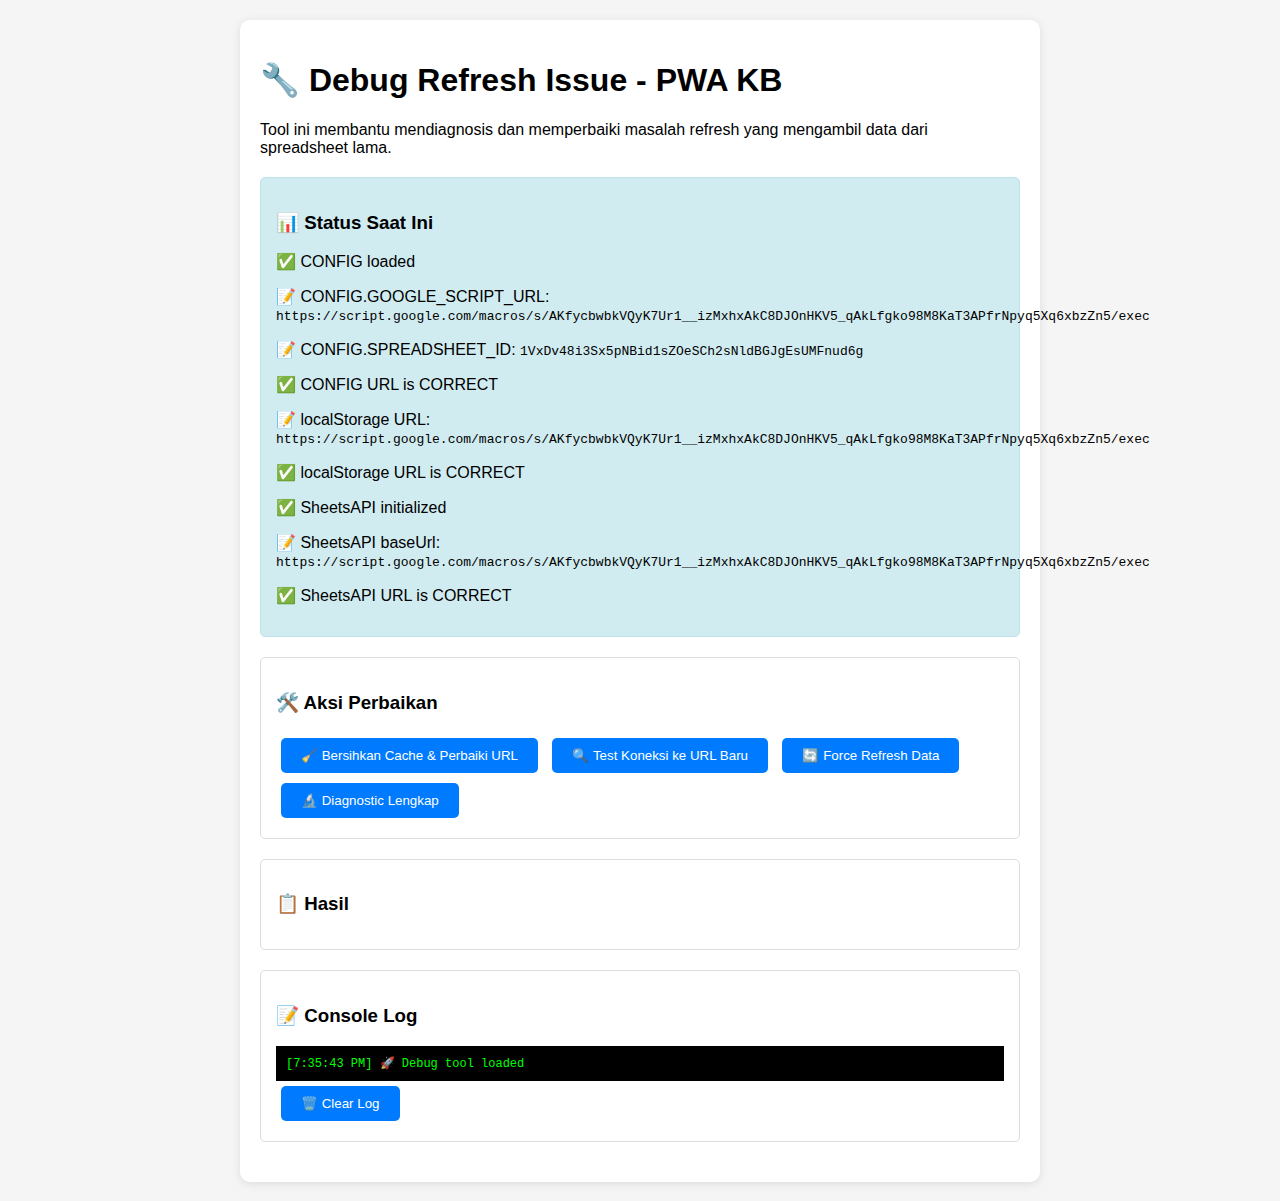
<file: pwa-app-KB/debug-refresh-issue.html>
<!DOCTYPE html>
<html lang="id">
<head>
    <meta charset="UTF-8">
    <meta name="viewport" content="width=device-width, initial-scale=1.0">
    <title>Debug Refresh Issue - PWA KB</title>
    <style>
        body {
            font-family: Arial, sans-serif;
            max-width: 800px;
            margin: 0 auto;
            padding: 20px;
            background: #f5f5f5;
        }
        .container {
            background: white;
            padding: 20px;
            border-radius: 10px;
            box-shadow: 0 2px 10px rgba(0,0,0,0.1);
        }
        .section {
            margin: 20px 0;
            padding: 15px;
            border: 1px solid #ddd;
            border-radius: 5px;
        }
        .success { background: #d4edda; border-color: #c3e6cb; }
        .warning { background: #fff3cd; border-color: #ffeaa7; }
        .error { background: #f8d7da; border-color: #f5c6cb; }
        .info { background: #d1ecf1; border-color: #bee5eb; }
        button {
            background: #007bff;
            color: white;
            border: none;
            padding: 10px 20px;
            border-radius: 5px;
            cursor: pointer;
            margin: 5px;
        }
        button:hover { background: #0056b3; }
        button:disabled { background: #6c757d; cursor: not-allowed; }
        pre {
            background: #f8f9fa;
            padding: 10px;
            border-radius: 3px;
            overflow-x: auto;
            font-size: 12px;
        }
        .log {
            max-height: 300px;
            overflow-y: auto;
            background: #000;
            color: #0f0;
            padding: 10px;
            font-family: monospace;
            font-size: 12px;
        }
    </style>
</head>
<body>
    <div class="container">
        <h1>🔧 Debug Refresh Issue - PWA KB</h1>
        <p>Tool ini membantu mendiagnosis dan memperbaiki masalah refresh yang mengambil data dari spreadsheet lama.</p>

        <!-- Current Status -->
        <div class="section info">
            <h3>📊 Status Saat Ini</h3>
            <div id="currentStatus">
                <p>⏳ Memuat status...</p>
            </div>
        </div>

        <!-- Actions -->
        <div class="section">
            <h3>🛠️ Aksi Perbaikan</h3>
            <button onclick="clearCacheAndFix()" id="clearBtn">🧹 Bersihkan Cache & Perbaiki URL</button>
            <button onclick="testConnection()" id="testBtn">🔍 Test Koneksi ke URL Baru</button>
            <button onclick="forceRefresh()" id="refreshBtn">🔄 Force Refresh Data</button>
            <button onclick="showDetailedDiagnostic()" id="diagBtn">🔬 Diagnostic Lengkap</button>
        </div>

        <!-- Results -->
        <div class="section">
            <h3>📋 Hasil</h3>
            <div id="results"></div>
        </div>

        <!-- Console Log -->
        <div class="section">
            <h3>📝 Console Log</h3>
            <div id="consoleLog" class="log"></div>
            <button onclick="clearLog()">🗑️ Clear Log</button>
        </div>
    </div>

    <!-- Load required scripts -->
    <script src="js/config.js"></script>
    <script src="js/sheets-api.js"></script>
    <script>
        // URL dan ID yang benar
        const CORRECT_SCRIPT_URL = 'https://script.google.com/macros/s/AKfycbwbkVQyK7Ur1__izMxhxAkC8DJOnHKV5_qAkLfgko98M8KaT3APfrNpyq5Xq6xbzZn5/exec';
        const CORRECT_SPREADSHEET_ID = '1VxDv48i3Sx5pNBid1sZOeSCh2sNldBGJgEsUMFnud6g';

        // Console logging
        function log(message, type = 'info') {
            const timestamp = new Date().toLocaleTimeString();
            const logDiv = document.getElementById('consoleLog');
            const color = type === 'error' ? '#f00' : type === 'success' ? '#0f0' : type === 'warning' ? '#ff0' : '#0f0';
            logDiv.innerHTML += `<div style="color: ${color}">[${timestamp}] ${message}</div>`;
            logDiv.scrollTop = logDiv.scrollHeight;
            console.log(message);
        }

        function clearLog() {
            document.getElementById('consoleLog').innerHTML = '';
        }

        function showResult(message, type = 'info') {
            const resultsDiv = document.getElementById('results');
            const className = type === 'error' ? 'error' : type === 'success' ? 'success' : type === 'warning' ? 'warning' : 'info';
            resultsDiv.innerHTML += `<div class="section ${className}">${message}</div>`;
        }

        // Load current status
        function loadCurrentStatus() {
            const statusDiv = document.getElementById('currentStatus');
            let html = '';

            // Check CONFIG
            if (typeof CONFIG !== 'undefined') {
                html += `<p>✅ CONFIG loaded</p>`;
                html += `<p>📝 CONFIG.GOOGLE_SCRIPT_URL: <code>${CONFIG.GOOGLE_SCRIPT_URL}</code></p>`;
                html += `<p>📝 CONFIG.SPREADSHEET_ID: <code>${CONFIG.SPREADSHEET_ID}</code></p>`;
                
                if (CONFIG.GOOGLE_SCRIPT_URL === CORRECT_SCRIPT_URL) {
                    html += `<p>✅ CONFIG URL is CORRECT</p>`;
                } else {
                    html += `<p>❌ CONFIG URL is WRONG</p>`;
                }
            } else {
                html += `<p>❌ CONFIG not loaded</p>`;
            }

            // Check localStorage
            const savedUrl = localStorage.getItem('googleScriptUrl');
            if (savedUrl) {
                html += `<p>📝 localStorage URL: <code>${savedUrl}</code></p>`;
                if (savedUrl === CORRECT_SCRIPT_URL) {
                    html += `<p>✅ localStorage URL is CORRECT</p>`;
                } else {
                    html += `<p>❌ localStorage URL is WRONG</p>`;
                }
            } else {
                html += `<p>⚠️ No URL in localStorage</p>`;
            }

            // Check SheetsAPI
            if (typeof window.sheetsAPI !== 'undefined') {
                html += `<p>✅ SheetsAPI initialized</p>`;
                html += `<p>📝 SheetsAPI baseUrl: <code>${window.sheetsAPI.baseUrl}</code></p>`;
                
                if (window.sheetsAPI.baseUrl === CORRECT_SCRIPT_URL) {
                    html += `<p>✅ SheetsAPI URL is CORRECT</p>`;
                } else {
                    html += `<p>❌ SheetsAPI URL is WRONG</p>`;
                }
            } else {
                html += `<p>❌ SheetsAPI not initialized</p>`;
            }

            statusDiv.innerHTML = html;
        }

        // Clear cache and fix URLs
        async function clearCacheAndFix() {
            const btn = document.getElementById('clearBtn');
            btn.disabled = true;
            btn.textContent = '⏳ Membersihkan...';

            try {
                log('🧹 Memulai pembersihan cache...', 'info');

                // 1. Clear localStorage
                log('1. Membersihkan localStorage...', 'info');
                const oldUrl = localStorage.getItem('googleScriptUrl');
                if (oldUrl) {
                    log(`   URL lama: ${oldUrl}`, 'warning');
                }
                localStorage.removeItem('googleScriptUrl');
                localStorage.setItem('googleScriptUrl', CORRECT_SCRIPT_URL);
                log(`   URL baru: ${localStorage.getItem('googleScriptUrl')}`, 'success');

                // 2. Clear sessionStorage
                log('2. Membersihkan sessionStorage...', 'info');
                sessionStorage.clear();
                log('   ✅ sessionStorage dibersihkan', 'success');

                // 3. Update CONFIG
                log('3. Memperbarui CONFIG...', 'info');
                if (typeof CONFIG !== 'undefined') {
                    CONFIG.GOOGLE_SCRIPT_URL = CORRECT_SCRIPT_URL;
                    CONFIG.SPREADSHEET_ID = CORRECT_SPREADSHEET_ID;
                    log('   ✅ CONFIG diperbarui', 'success');
                } else {
                    log('   ⚠️ CONFIG tidak tersedia', 'warning');
                }

                // 4. Reinitialize SheetsAPI
                log('4. Reinitialize SheetsAPI...', 'info');
                if (typeof SheetsAPI !== 'undefined') {
                    window.sheetsAPI = new SheetsAPI();
                    log(`   ✅ SheetsAPI URL: ${window.sheetsAPI.baseUrl}`, 'success');
                } else {
                    log('   ⚠️ SheetsAPI class tidak tersedia', 'warning');
                }

                // 5. Clear IndexedDB
                log('5. Membersihkan IndexedDB...', 'info');
                try {
                    const deleteReq = indexedDB.deleteDatabase('KBDataDB');
                    deleteReq.onsuccess = () => log('   ✅ IndexedDB dibersihkan', 'success');
                    deleteReq.onerror = () => log('   ⚠️ Gagal membersihkan IndexedDB', 'warning');
                } catch (error) {
                    log(`   ⚠️ Error IndexedDB: ${error.message}`, 'warning');
                }

                log('🎉 Pembersihan cache selesai!', 'success');
                showResult('✅ Cache berhasil dibersihkan dan URL diperbarui!', 'success');
                
                // Reload status
                loadCurrentStatus();

            } catch (error) {
                log(`❌ Error: ${error.message}`, 'error');
                showResult(`❌ Error: ${error.message}`, 'error');
            } finally {
                btn.disabled = false;
                btn.textContent = '🧹 Bersihkan Cache & Perbaiki URL';
            }
        }

        // Test connection
        async function testConnection() {
            const btn = document.getElementById('testBtn');
            btn.disabled = true;
            btn.textContent = '⏳ Testing...';

            try {
                log('🔍 Testing koneksi ke URL yang benar...', 'info');
                log(`URL: ${CORRECT_SCRIPT_URL}`, 'info');

                const testUrl = CORRECT_SCRIPT_URL + '?action=test&callback=testCallback&_t=' + Date.now();
                
                return new Promise((resolve, reject) => {
                    const timeout = setTimeout(() => {
                        log('❌ Test timeout (10 detik)', 'error');
                        showResult('❌ Test timeout - URL mungkin tidak valid atau Google Apps Script belum di-deploy', 'error');
                        cleanup();
                        reject(new Error('Timeout'));
                    }, 10000);

                    const cleanup = () => {
                        clearTimeout(timeout);
                        if (script && script.parentNode) {
                            script.parentNode.removeChild(script);
                        }
                        if (window.testCallback) {
                            delete window.testCallback;
                        }
                    };

                    window.testCallback = function(data) {
                        log('✅ Test berhasil!', 'success');
                        log(`Response: ${JSON.stringify(data)}`, 'success');
                        showResult('✅ Koneksi berhasil! Google Apps Script merespons dengan benar.', 'success');
                        cleanup();
                        resolve(data);
                    };

                    const script = document.createElement('script');
                    script.onerror = () => {
                        log('❌ Script load error', 'error');
                        showResult('❌ Script load error - Periksa URL Google Apps Script', 'error');
                        cleanup();
                        reject(new Error('Script load error'));
                    };

                    script.src = testUrl;
                    document.head.appendChild(script);
                });

            } catch (error) {
                log(`❌ Error: ${error.message}`, 'error');
                showResult(`❌ Error: ${error.message}`, 'error');
            } finally {
                btn.disabled = false;
                btn.textContent = '🔍 Test Koneksi ke URL Baru';
            }
        }

        // Force refresh data
        async function forceRefresh() {
            const btn = document.getElementById('refreshBtn');
            btn.disabled = true;
            btn.textContent = '⏳ Refreshing...';

            try {
                log('🔄 Force refresh data...', 'info');

                if (!window.sheetsAPI) {
                    log('⚠️ SheetsAPI tidak tersedia, inisialisasi...', 'warning');
                    if (typeof SheetsAPI !== 'undefined') {
                        window.sheetsAPI = new SheetsAPI();
                        log('✅ SheetsAPI diinisialisasi', 'success');
                    } else {
                        throw new Error('SheetsAPI class tidak tersedia');
                    }
                }

                log(`📡 Menggunakan URL: ${window.sheetsAPI.baseUrl}`, 'info');

                const result = await window.sheetsAPI.getAllData();
                
                if (result && result.success) {
                    log(`✅ Data berhasil diambil: ${result.data ? result.data.length : 0} records`, 'success');
                    showResult(`✅ Data berhasil di-refresh! Ditemukan ${result.data ? result.data.length : 0} records.`, 'success');
                } else {
                    log(`❌ Gagal mengambil data: ${result ? result.error : 'Unknown error'}`, 'error');
                    showResult(`❌ Gagal mengambil data: ${result ? result.error : 'Unknown error'}`, 'error');
                }

            } catch (error) {
                log(`❌ Error: ${error.message}`, 'error');
                showResult(`❌ Error: ${error.message}`, 'error');
            } finally {
                btn.disabled = false;
                btn.textContent = '🔄 Force Refresh Data';
            }
        }

        // Show detailed diagnostic
        function showDetailedDiagnostic() {
            log('🔬 Menjalankan diagnostic lengkap...', 'info');
            
            let diagnostic = '<h4>🔬 Diagnostic Lengkap</h4>';
            
            // Browser info
            diagnostic += '<h5>🌐 Browser Info</h5>';
            diagnostic += `<p>User Agent: ${navigator.userAgent}</p>`;
            diagnostic += `<p>Online: ${navigator.onLine}</p>`;
            diagnostic += `<p>URL saat ini: ${window.location.href}</p>`;
            
            // JavaScript objects
            diagnostic += '<h5>📦 JavaScript Objects</h5>';
            diagnostic += `<p>CONFIG available: ${typeof CONFIG !== 'undefined'}</p>`;
            diagnostic += `<p>SheetsAPI class available: ${typeof SheetsAPI !== 'undefined'}</p>`;
            diagnostic += `<p>window.sheetsAPI available: ${typeof window.sheetsAPI !== 'undefined'}</p>`;
            
            // Storage
            diagnostic += '<h5>💾 Storage</h5>';
            diagnostic += `<p>localStorage keys: ${Object.keys(localStorage).join(', ')}</p>`;
            diagnostic += `<p>sessionStorage keys: ${Object.keys(sessionStorage).join(', ')}</p>`;
            
            // URLs comparison
            diagnostic += '<h5>🔗 URLs Comparison</h5>';
            diagnostic += `<p><strong>Expected URL:</strong><br><code>${CORRECT_SCRIPT_URL}</code></p>`;
            
            if (typeof CONFIG !== 'undefined') {
                diagnostic += `<p><strong>CONFIG URL:</strong><br><code>${CONFIG.GOOGLE_SCRIPT_URL}</code></p>`;
                diagnostic += `<p>Match: ${CONFIG.GOOGLE_SCRIPT_URL === CORRECT_SCRIPT_URL ? '✅' : '❌'}</p>`;
            }
            
            const savedUrl = localStorage.getItem('googleScriptUrl');
            if (savedUrl) {
                diagnostic += `<p><strong>localStorage URL:</strong><br><code>${savedUrl}</code></p>`;
                diagnostic += `<p>Match: ${savedUrl === CORRECT_SCRIPT_URL ? '✅' : '❌'}</p>`;
            }
            
            if (window.sheetsAPI) {
                diagnostic += `<p><strong>SheetsAPI URL:</strong><br><code>${window.sheetsAPI.baseUrl}</code></p>`;
                diagnostic += `<p>Match: ${window.sheetsAPI.baseUrl === CORRECT_SCRIPT_URL ? '✅' : '❌'}</p>`;
            }
            
            showResult(diagnostic, 'info');
            log('✅ Diagnostic lengkap selesai', 'success');
        }

        // Initialize
        document.addEventListener('DOMContentLoaded', function() {
            log('🚀 Debug tool loaded', 'success');
            loadCurrentStatus();
        });
    </script>
</body>
</html>
</file>
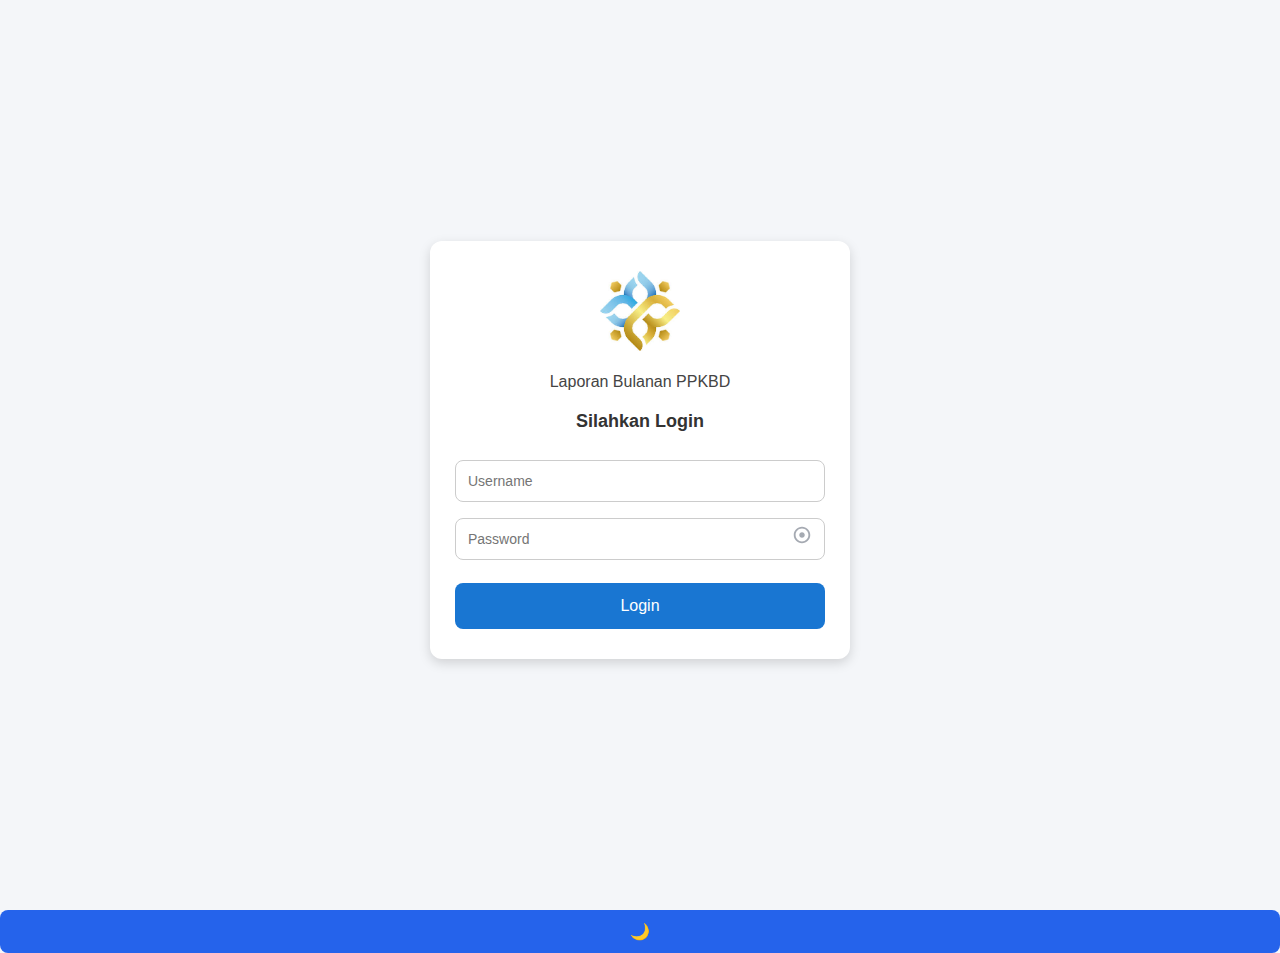
<file: pwa-app-KB/form.html>
<!DOCTYPE html>
<html lang="id">
<head>
    <meta charset="UTF-8">
    <meta name="viewport" content="width=device-width, initial-scale=1.0">
    <meta name="theme-color" content="#4CAF50">
    <title>Form Input - Laporan KB</title>
    <link rel="manifest" href="manifest.json">
    <link rel="stylesheet" href="css/performance-optimized.css">
</head>
<body>
    <div class="container">
        <header>
            <div class="header-left">
                <a href="index.html" class="btn-back">← Kembali</a>
            </div>
            <h1>📝 Form Input Data</h1>
            <div class="header-right">
                <span class="sync-status" id="syncStatus">📱 Offline Mode</span>
            </div>
        </header>

        <main>

            <form id="dataForm" class="data-form">
                <!-- Informasi Desa -->
                <div class="form-section">
                    <h3>📍 Informasi Desa</h3>
                    <div class="form-group">
                        <label for="desa">Desa Yang Melaporkan <span class="required">*</span></label>
                        <select id="desa" name="desa" required>
                            <option value="">Pilih Desa</option>
                            <option value="Sukorejo">Sukorejo</option>
                            <option value="Botekan">Botekan</option>
                            <option value="Rowosari">Rowosari</option>
                            <option value="Ambowetan">Ambowetan</option>
                            <option value="Pagergunung">Pagergunung</option>
                            <option value="Wiyorowetan">Wiyorowetan</option>
                            <option value="Samong">Samong</option>
                            <option value="Tasikrejo">Tasikrejo</option>
                            <option value="Bumirejo">Bumirejo</option>
                            <option value="Kaliprau">Kaliprau</option>
                            <option value="Kertosari">Kertosari</option>
                            <option value="Pamutih">Pamutih</option>
                            <option value="Padek">Padek</option>
                            <option value="Blendung">Blendung</option>
                            <option value="Ketapang">Ketapang</option>
                            <option value="Limbangan">Limbangan</option>
                            <option value="Mojo">Mojo</option>
                            <option value="Pesantren">Pesantren</option>
                        </select>
                    </div>
                    
                    <div class="form-group">
                        <label for="tanggalPelayanan">Tanggal Pelayanan <span class="required">*</span></label>
                        <input type="date" id="tanggalPelayanan" name="tanggalPelayanan" required>
                    </div>
                </div>

                <!-- Data Suami -->
                <div class="form-section">
                    <h3>👨 Data Suami</h3>
                    <div class="form-row">
                        <div class="form-group">
                            <label for="namaSuami">Nama Suami <span class="required">*</span></label>
                            <input type="text" id="namaSuami" name="namaSuami" required placeholder="Masukkan nama suami">
                        </div>
                        <div class="form-group">
                            <label for="umurSuami">Umur Suami</label>
                            <input type="number" id="umurSuami" name="umurSuami" min="18" max="100" placeholder="Masukkan umur">
                        </div>
                    </div>
                </div>

                <!-- Data Istri -->
                <div class="form-section">
                    <h3>👩 Data Istri</h3>
                    <div class="form-row">
                        <div class="form-group">
                            <label for="namaIstri">Nama Istri <span class="required">*</span></label>
                            <input type="text" id="namaIstri" name="namaIstri" required placeholder="Masukkan nama istri">
                        </div>
                        <div class="form-group">
                            <label for="nikIstri">NIK Istri <span class="required">*</span></label>
                            <input type="text" id="nikIstri" name="nikIstri" required placeholder="16 digit NIK" maxlength="16" pattern="[0-9]{16}">
                        </div>
                    </div>
                    
                    <div class="form-group">
                        <label for="tanggalLahirIstri">Tanggal Lahir Istri</label>
                        <input type="date" id="tanggalLahirIstri" name="tanggalLahirIstri">
                    </div>
                </div>

                <!-- Alamat -->
                <div class="form-section">
                    <h3>📍 Alamat</h3>
                    <div class="form-group">
                        <label for="alamat">Alamat Lengkap <span class="required">*</span></label>
                        <textarea id="alamat" name="alamat" required placeholder="Masukkan alamat lengkap" rows="3"></textarea>
                    </div>
                    
                    <div class="form-row">
                        <div class="form-group">
                            <label for="rt">RT <span class="required">*</span></label>
                            <input type="text" id="rt" name="rt" required placeholder="001" maxlength="3">
                        </div>
                        <div class="form-group">
                            <label for="rw">RW <span class="required">*</span></label>
                            <input type="text" id="rw" name="rw" required placeholder="001" maxlength="3">
                        </div>
                    </div>
                    
                    <div class="form-group">
                        <label for="noHP">No. HP</label>
                        <input type="tel" id="noHP" name="noHP" placeholder="08xxxxxxxxxx">
                    </div>
                </div>

                <!-- Jenis Kontrasepsi -->
                <div class="form-section">
                    <h3>💊 Jenis Kontrasepsi</h3>

                    <div class="method-category mkjp-methods">
                        <h4>🔹 MKJP (Metode Kontrasepsi Jangka Panjang)</h4>
                        <div class="radio-group-vertical">
                            <label>
                                <input type="radio" name="jenisAlkon" value="IUD" required>
                                <span>IUD (Intra Uterine Device)</span>
                            </label>
                            <label>
                                <input type="radio" name="jenisAlkon" value="MOP" required>
                                <span>MOP (Metode Operasi Pria)</span>
                            </label>
                            <label>
                                <input type="radio" name="jenisAlkon" value="MOW" required>
                                <span>MOW (Metode Operasi Wanita)</span>
                            </label>
                            <label>
                                <input type="radio" name="jenisAlkon" value="Implant" required>
                                <span>Implant/Susuk</span>
                            </label>
                        </div>
                    </div>

                    <div class="method-category non-mkjp-methods">
                        <h4>🔸 NON-MKJP (Metode Kontrasepsi Jangka Pendek)</h4>
                        <div class="radio-group-vertical">
                            <label>
                                <input type="radio" name="jenisAlkon" value="Kondom" required>
                                <span>Kondom</span>
                            </label>
                            <label>
                                <input type="radio" name="jenisAlkon" value="Suntik 1 Bulan" required>
                                <span>Suntik 1 Bulan</span>
                            </label>
                            <label>
                                <input type="radio" name="jenisAlkon" value="Suntik 3 Bulan Kombinasi" required>
                                <span>Suntik 3 Bulan Kombinasi</span>
                            </label>
                            <label>
                                <input type="radio" name="jenisAlkon" value="Suntik 3 Bulan Progestin" required>
                                <span>Suntik 3 Bulan Progestin</span>
                            </label>
                            <label>
                                <input type="radio" name="jenisAlkon" value="Pil Kombinasi" required>
                                <span>Pil Kombinasi</span>
                            </label>
                            <label>
                                <input type="radio" name="jenisAlkon" value="Pil Progestin" required>
                                <span>Pil Progestin</span>
                            </label>
                        </div>
                    </div>

                    <!-- Sub-questions for specific methods -->
                    <div id="implantSubQuestion" class="sub-question" style="display: none;">
                        <h4>Jenis Implant:</h4>
                        <div class="radio-group-vertical">
                            <label>
                                <input type="radio" name="jenisImplant" value="1 Batang">
                                <span>1 Batang (3 tahun)</span>
                            </label>
                            <label>
                                <input type="radio" name="jenisImplant" value="2 Batang">
                                <span>2 Batang (3 tahun)</span>
                            </label>
                        </div>
                    </div>
                </div>

                <!-- Kepesertaan KB -->
                <!-- Kepesertaan KB -->
                <div class="form-section">
                    <h3>📋 Kepesertaan KB</h3>
                    <div class="radio-group-vertical">
                        <label>
                            <input type="radio" name="kepesertaanKB" value="Baru" required>
                            <span>Baru</span>
                        </label>
                        <label>
                            <input type="radio" name="kepesertaanKB" value="Ulangan" required>
                            <span>Ulangan</span>
                        </label>
                        <label>
                            <input type="radio" name="kepesertaanKB" value="Ganti Cara" required>
                            <span>Ganti Cara</span>
                        </label>
                        <label>
                            <input type="radio" name="kepesertaanKB" value="Bongkar" required>
                            <span>Bongkar</span>
                        </label>
                    </div>

                    <!-- Sub-question for "Baru" option -->
                    <div id="subKepesertaanBaru" class="sub-question" style="display: none;">
                        <h4>Jika Baru, pilih kondisi:</h4>
                        <div class="radio-group-vertical">
                            <label>
                                <input type="radio" name="kondisiBaru" value="Pasca Persalinan">
                                <span>🤱 Pasca Persalinan</span>
                            </label>
                            <label>
                                <input type="radio" name="kondisiBaru" value="Pasca Keguguran">
                                <span>💔 Pasca Keguguran</span>
                            </label>
                            <label>
                                <input type="radio" name="kondisiBaru" value="Tidak Keduanya">
                                <span>➖ Tidak Keduanya</span>
                            </label>
                        </div>
                    </div>

                    <!-- Sub-question for "Ganti Cara" option -->
                    <div id="subKepesertaanGanti" class="sub-question" style="display: none;">
                        <h4>Alat Kontrasepsi yang sebelumnya dipakai:</h4>
                        
                        <!-- Previous MKJP Methods -->
                        <div class="method-category">
                            <h5>📋 MKJP Sebelumnya</h5>
                            <div class="radio-group-vertical">
                                <label>
                                    <input type="radio" name="alkonSebelumnya" value="IUD">
                                    <span>🔹 IUD (Intra Uterine Device)</span>
                                </label>
                                <label>
                                    <input type="radio" name="alkonSebelumnya" value="Implant">
                                    <span>🔹 Implant/Susuk</span>
                                </label>
                                <label>
                                    <input type="radio" name="alkonSebelumnya" value="MOP">
                                    <span>🔹 MOP (Metode Operasi Pria)</span>
                                </label>
                                <label>
                                    <input type="radio" name="alkonSebelumnya" value="MOW">
                                    <span>🔹 MOW (Metode Operasi Wanita)</span>
                                </label>
                            </div>
                        </div>

                        <!-- Previous NON MKJP Methods -->
                        <div class="method-category non-mkjp-methods">
                            <h5>📋 NON MKJP Sebelumnya</h5>
                            <div class="radio-group-vertical">
                                <label>
                                    <input type="radio" name="alkonSebelumnya" value="Suntik 1 Bulan">
                                    <span>💉 Suntik 1 Bulan</span>
                                </label>
                                <label>
                                    <input type="radio" name="alkonSebelumnya" value="Suntik 3 Bulan Kombinasi">
                                    <span>💉 Suntik 3 Bulan Kombinasi</span>
                                </label>
                                <label>
                                    <input type="radio" name="alkonSebelumnya" value="Suntik 3 Bulan Progestin">
                                    <span>💉 Suntik 3 Bulan Progestin</span>
                                </label>
                                <label>
                                    <input type="radio" name="alkonSebelumnya" value="Pil Kombinasi">
                                    <span>💊 Pil Kombinasi</span>
                                </label>
                                <label>
                                    <input type="radio" name="alkonSebelumnya" value="Pil Progestin">
                                    <span>💊 Pil Progestin</span>
                                </label>
                                <label>
                                    <input type="radio" name="alkonSebelumnya" value="Kondom">
                                    <span>🔹 Kondom</span>
                                </label>
                            </div>
                        </div>
                    </div>
                </div>

                <!-- Tempat Pelayanan -->
                <div class="form-section">
                    <h3>🏥 Tempat Pelayanan</h3>
                    <div class="radio-group-vertical">
                        <label>
                            <input type="radio" name="tempatPelayanan" value="Puskesmas Rowosari" required>
                            <span>Puskesmas Rowosari</span>
                        </label>
                        <label>
                            <input type="radio" name="tempatPelayanan" value="Puskesmas Mojo" required>
                            <span>Puskesmas Mojo</span>
                        </label>
                        <label>
                            <input type="radio" name="tempatPelayanan" value="Bidan" required>
                            <span>Bidan</span>
                        </label>
                        <label>
                            <input type="radio" name="tempatPelayanan" value="PPKBD" required>
                            <span>PPKBD</span>
                        </label>
                        <label>
                            <input type="radio" name="tempatPelayanan" value="Lainnya" required>
                            <span>Lainnya</span>
                        </label>
                    </div>

                    <!-- Sub-question for "Lainnya" option -->
                    <div id="subTempatPelayananLainnya" class="sub-question" style="display: none;">
                        <h4>Sebutkan tempat pelayanan lainnya:</h4>
                        <div class="form-group">
                            <input type="text" name="tempatPelayananLainnya" placeholder="Ketik nama tempat pelayanan..." maxlength="100">
                        </div>
                    </div>
                </div>

                <!-- Akseptor -->
                <div class="form-section">
                    <h3>👥 Status Akseptor</h3>
                    
                    <div class="form-group">
                        <label>Asuransi Yang di Pakai <span class="required">*</span></label>
                        <div class="radio-group-vertical">
                            <label>
                                <input type="radio" name="akseptorPajak" value="BPJS Kesehatan" required>
                                <span>BPJS Kesehatan</span>
                            </label>
                            <label>
                                <input type="radio" name="akseptorPajak" value="Lainnya" required>
                                <span>Lainnya</span>
                            </label>
                            <label>
                                <input type="radio" name="akseptorPajak" value="Tidak" required>
                                <span>Tidak</span>
                            </label>
                        </div>

                        <!-- Sub-question for "Lainnya" option -->
                        <div id="subAsuransiLainnya" class="sub-question" style="display: none;">
                            <h4>Sebutkan asuransi lainnya:</h4>
                            <div class="form-group">
                                <input type="text" name="asuransiLainnya" placeholder="Ketik nama asuransi..." maxlength="100">
                            </div>
                        </div>
                    </div>
                    
                    <div class="form-group">
                        <label>Akseptor KIE PPKBD <span class="required">*</span></label>
                        <div class="radio-group">
                            <label>
                                <input type="radio" name="akseptorKIE" value="Ya" required>
                                Ya
                            </label>
                            <label>
                                <input type="radio" name="akseptorKIE" value="Tidak" required>
                                Tidak
                            </label>
                        </div>
                        <small>KIE = Komunikasi, Informasi, dan Edukasi Program Perencanaan Keluarga dan Kependudukan Berkelanjutan</small>
                    </div>

                    <!-- Upload Foto KTP -->
                    <div class="form-group">
                        <label for="fotoKTP">📸 Foto KTP</label>
                        <input type="file" id="fotoKTP" name="fotoKTP" accept="image/*" capture="camera">
                        
                        <!-- Preview Container -->
                        <div id="fotoKTPPreview" class="image-preview-container" style="display: none;">
                            <div class="image-preview-header">
                                <span>Preview Foto KTP:</span>
                                <button type="button" id="removeFotoKTP" class="btn-remove-image">❌ Hapus</button>
                            </div>
                            <div class="image-preview-wrapper">
                                <img id="fotoKTPImage" src="" alt="Preview KTP" class="image-preview">
                            </div>
                            <div class="image-info">
                                <span id="fotoKTPInfo"></span>
                            </div>
                        </div>
                        
                        <small>
                            📋 Upload foto KTP (opsional)<br>
                            • Format: JPG, PNG, dll<br>
                            • Maksimal: 5MB<br>
                            • Akan disimpan ke Google Drive
                        </small>
                    </div>
                </div>

                <!-- Form Actions -->
                <div class="form-actions">
                    <button type="button" onclick="window.history.back()" class="btn-secondary">
                        ❌ Batal
                    </button>
                    <button type="submit" id="submitBtn" class="btn-primary">
                        ✅ Simpan Data
                    </button>
                </div>
            </form>
        </main>
    </div>

    <!-- Scripts -->
    <script src="js/timestamp-utils.js"></script>
    <script src="js/config.js"></script>
    <script src="js/theme-toggle-optimized.js"></script>
    <script src="js/sheets-api.js"></script>
    <script src="js/form.js"></script>
    
    <!-- Debug Script -->
    <script>
        // Debug form submission
        document.addEventListener('DOMContentLoaded', function() {
            console.log('🔧 DEBUG: DOM loaded for form.html');
            
            // Check if form exists
            const form = document.getElementById('dataForm');
            if (form) {
                console.log('✅ DEBUG: Form found!', form);
                
                // Add backup event listener
                form.addEventListener('submit', function(e) {
                    console.log('🚀 DEBUG: Backup form submission triggered!');
                    console.log('Event:', e);
                    console.log('Form data test...');
                    
                    const formData = new FormData(this);
                    const data = {};
                    for (let [key, value] of formData.entries()) {
                        data[key] = value;
                    }
                    console.log('Form data:', data);
                    
                    // Don't prevent default here to see if main handler works
                });
                
                console.log('✅ DEBUG: Backup event listener added');
            } else {
                console.error('❌ DEBUG: Form NOT found!');
            }
            
            // Check submit button
            const submitBtn = document.getElementById('submitBtn');
            if (submitBtn) {
                console.log('✅ DEBUG: Submit button found!', submitBtn);
                
                // Add click listener to submit button
                submitBtn.addEventListener('click', function(e) {
                    console.log('🖱️ DEBUG: Submit button clicked!');
                    console.log('Button type:', this.type);
                    console.log('Button form:', this.form);
                });
            } else {
                console.error('❌ DEBUG: Submit button NOT found!');
            }
            
            // Debug photo preview elements
            console.log('📸 DEBUG: Checking photo preview elements...');
            const photoElements = {
                'fotoKTP': document.getElementById('fotoKTP'),
                'fotoKTPPreview': document.getElementById('fotoKTPPreview'),
                'fotoKTPImage': document.getElementById('fotoKTPImage'),
                'fotoKTPInfo': document.getElementById('fotoKTPInfo'),
                'removeFotoKTP': document.getElementById('removeFotoKTP')
            };
            
            for (const [name, el] of Object.entries(photoElements)) {
                if (el) {
                    console.log(`✅ DEBUG: ${name} found`, el);
                } else {
                    console.error(`❌ DEBUG: ${name} NOT found!`);
                }
            }
            
            // Test file input directly
            const fileInput = document.getElementById('fotoKTP');
            if (fileInput) {
                console.log('🧪 DEBUG: Adding test event listener to file input...');
                fileInput.addEventListener('change', function(e) {
                    console.log('🔥 DEBUG: Direct file input change detected!', e.target.files);
                });
            }
            
            // Emergency backup photo preview (in case main one fails)
            setTimeout(() => {
                console.log('🚨 EMERGENCY: Setting up backup photo preview...');
                const fileInput = document.getElementById('fotoKTP');
                const previewContainer = document.getElementById('fotoKTPPreview');
                const previewImage = document.getElementById('fotoKTPImage');
                const previewInfo = document.getElementById('fotoKTPInfo');
                const removeButton = document.getElementById('removeFotoKTP');
                
                if (fileInput && previewContainer && previewImage && previewInfo && removeButton) {
                    console.log('🔧 EMERGENCY: All elements found, setting up emergency preview...');
                    
                    // Remove existing listeners to avoid duplicates
                    const newFileInput = fileInput.cloneNode(true);
                    fileInput.parentNode.replaceChild(newFileInput, fileInput);
                    
                    // Add emergency event listener
                    newFileInput.addEventListener('change', function(e) {
                        console.log('🚨 EMERGENCY: File selected via backup handler!', e.target.files);
                        const file = e.target.files[0];
                        
                        if (file) {
                            // Validate
                            if (!file.type.startsWith('image/')) {
                                alert('❌ File harus berupa gambar (JPG, PNG, dll)');
                                newFileInput.value = '';
                                return;
                            }
                            
                            if (file.size > 5 * 1024 * 1024) {
                                alert('❌ Ukuran file maksimal 5MB');
                                newFileInput.value = '';
                                return;
                            }
                            
                            // Show preview
                            const reader = new FileReader();
                            reader.onload = function(e) {
                                console.log('🖼️ EMERGENCY: Showing preview...');
                                previewImage.src = e.target.result;
                                previewInfo.textContent = `📁 ${file.name} (${formatFileSize(file.size)})`;
                                previewContainer.style.display = 'block';
                                previewContainer.classList.add('has-image');
                                
                                // Animation
                                previewContainer.style.opacity = '0';
                                setTimeout(() => {
                                    previewContainer.style.transition = 'all 0.3s ease';
                                    previewContainer.style.opacity = '1';
                                }, 10);
                            };
                            reader.readAsDataURL(file);
                        } else {
                            previewContainer.style.display = 'none';
                            previewContainer.classList.remove('has-image');
                        }
                    });
                    
                    // Remove button
                    const newRemoveButton = removeButton.cloneNode(true);
                    removeButton.parentNode.replaceChild(newRemoveButton, removeButton);
                    
                    newRemoveButton.addEventListener('click', function() {
                        console.log('🗑️ EMERGENCY: Remove button clicked');
                        newFileInput.value = '';
                        previewContainer.style.display = 'none';
                        previewContainer.classList.remove('has-image');
                        previewImage.src = '';
                        previewInfo.textContent = '';
                    });
                    
                    console.log('✅ EMERGENCY: Backup photo preview setup complete!');
                } else {
                    console.error('❌ EMERGENCY: Some elements still missing for backup preview');
                }
                
                function formatFileSize(bytes) {
                    if (bytes === 0) return '0 Bytes';
                    const k = 1024;
                    const sizes = ['Bytes', 'KB', 'MB', 'GB'];
                    const i = Math.floor(Math.log(bytes) / Math.log(k));
                    return parseFloat((bytes / Math.pow(k, i)).toFixed(2)) + ' ' + sizes[i];
                }
            }, 3000); // Wait 3 seconds before emergency backup
        });
    </script>
</body>
</html>
</file>
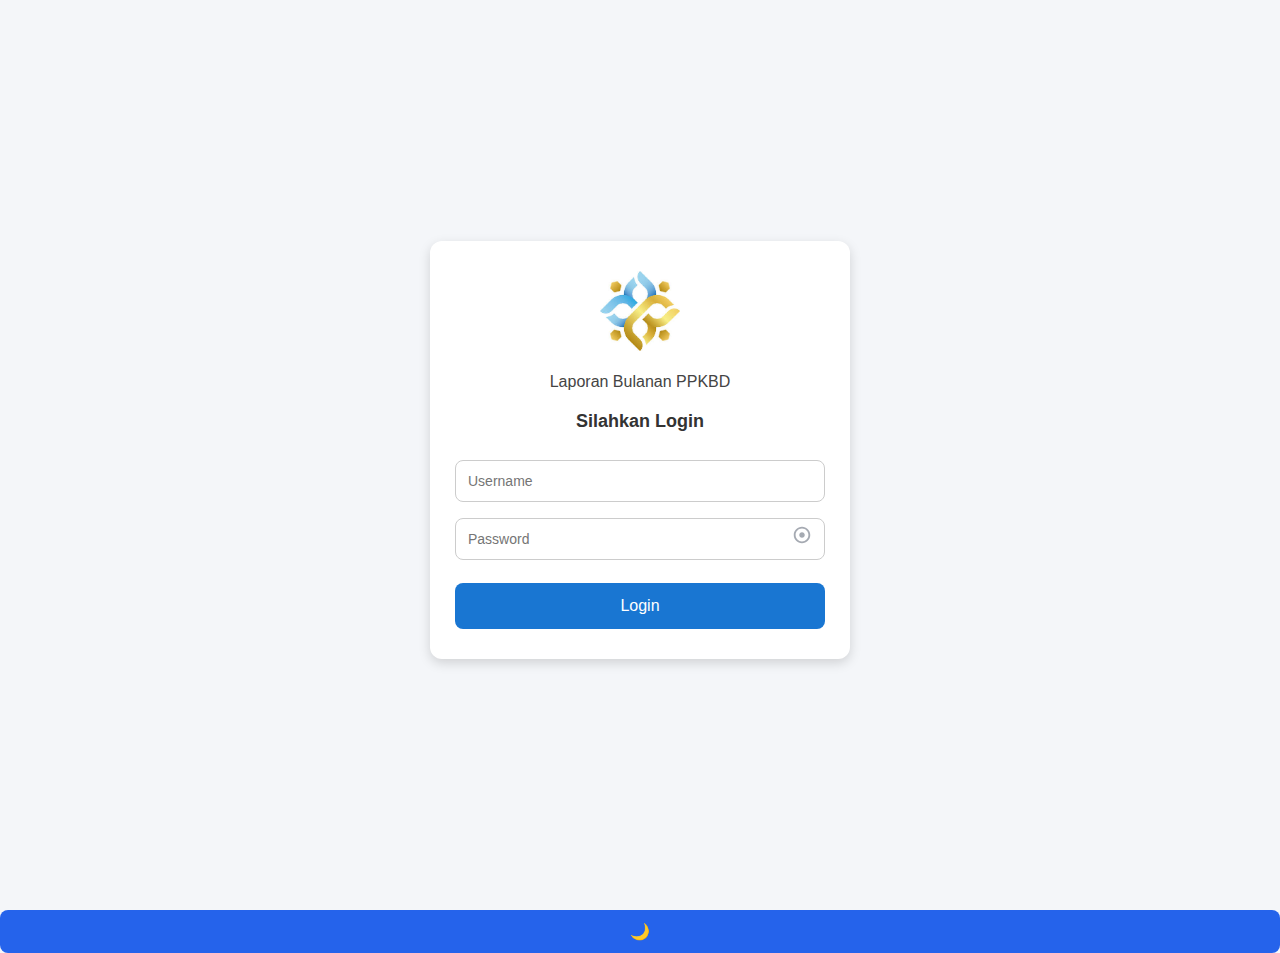
<file: pwa-app-KB/login.html>
<!DOCTYPE html>
<html lang="id">
<head>
    <meta charset="UTF-8">
    <meta name="viewport" content="width=device-width, initial-scale=1.0">
    <title>PWA App - Login</title>
    
    <!-- PWA Meta Tags -->
    <link rel="manifest" href="manifest.json">
    <meta name="theme-color" content="#2563eb">
    <meta name="apple-mobile-web-app-capable" content="yes">
    <meta name="apple-mobile-web-app-status-bar-style" content="default">
    <meta name="apple-mobile-web-app-title" content="PWA App">
    <meta name="msapplication-TileColor" content="#2563eb">
    
    <!-- Fallback icons -->
    <link rel="apple-touch-icon" href="[data-uri]">
    <link rel="icon" type="image/svg+xml" href="[data-uri]">
    
    <link rel="stylesheet" href="css/login-style.css">
</head>
<body>
    <div class="login-container">
        <div class="login-box">
            <div class="logo-section">
                <img src="img/images.jfif" alt="Logo Kemendukbangga" class="logo">
                <div class="logo-text">
                    <p>Laporan Bulanan PPKBD</p>
                </div>
            </div>

            <h2>Silahkan Login</h2>
            <form id="loginForm">
                <input type="text" id="username" name="username" placeholder="Username" required>
                <div class="password-container">
                    <input type="password" id="password" name="password" placeholder="Password" required>
                    <img src="[data-uri]" class="toggle-password" id="togglePassword" alt="toggle">
                </div>

                <button type="submit" id="loginBtn">Login</button>
            </form>

            <div id="errorMsg" class="error-msg" style="display: none;"></div>
        </div>
    </div>

    <script src="js/theme-toggle-optimized.js"></script>
    <script src="js/performance-optimized.js"></script>
    <script src="js/config.js"></script>
    <script src="js/auth.js"></script>
    
    <script>
        // Toggle password visibility
        document.getElementById('togglePassword').addEventListener('click', function() {
            const passwordInput = document.getElementById('password');
            const toggleIcon = document.getElementById('togglePassword');
            
            if (passwordInput.type === 'password') {
                passwordInput.type = 'text';
                toggleIcon.src = '[data-uri]';
            } else {
                passwordInput.type = 'password';
                toggleIcon.src = '[data-uri]';
            }
        });
    </script>
    
    <!-- PWA Service Worker Registration -->
    <script>
        // Service Worker Registration
        if ('serviceWorker' in navigator) {
            window.addEventListener('load', () => {
                navigator.serviceWorker.register('./service-worker.js')
                    .then((registration) => {
                        console.log('PWA App SW registered: ', registration);
                    })
                    .catch((registrationError) => {
                        console.log('PWA App SW registration failed: ', registrationError);
                    });
            });
        }
        
        // PWA Install Prompt (menggunakan variabel global)
        window.addEventListener('beforeinstallprompt', (e) => {
            e.preventDefault();
            window.deferredPrompt = e;
            showInstallButton();
        });
        
        function showInstallButton() {
            if (!document.getElementById('install-btn-pwa')) {
                const installBtn = document.createElement('button');
                installBtn.id = 'install-btn-pwa';
                installBtn.innerHTML = '📱 Install App';
                installBtn.style.cssText = `
                    position: fixed;
                    bottom: 20px;
                    right: 20px;
                    background: #4CAF50;
                    color: white;
                    border: none;
                    padding: 12px 20px;
                    border-radius: 25px;
                    font-size: 14px;
                    cursor: pointer;
                    box-shadow: 0 4px 12px rgba(76, 175, 80, 0.3);
                    z-index: 1000;
                `;
                
                installBtn.addEventListener('click', async () => {
                    if (window.deferredPrompt) {
                        window.deferredPrompt.prompt();
                        const { outcome } = await window.deferredPrompt.userChoice;
                        console.log(`User response: ${outcome}`);
                        window.deferredPrompt = null;
                        installBtn.style.display = 'none';
                    }
                });
                
                document.body.appendChild(installBtn);
            }
        }
        
        window.addEventListener('appinstalled', (evt) => {
            console.log('PWA App was installed');
            const installBtn = document.getElementById('install-btn-pwa');
            if (installBtn) {
                installBtn.style.display = 'none';
            }
        });
    </script>
</body>
</html>
</file>
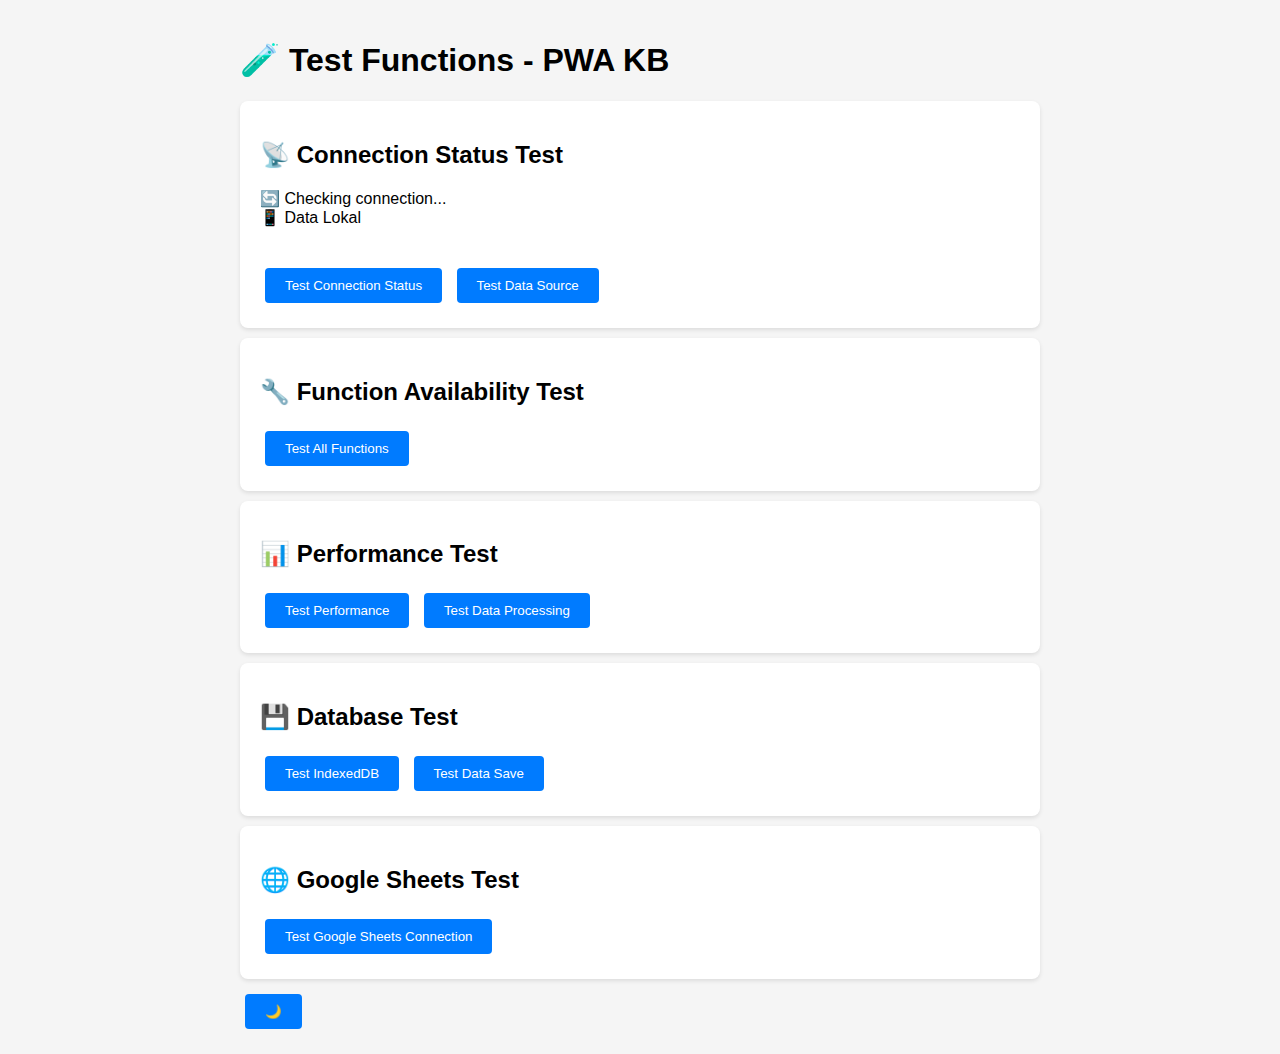
<file: pwa-app-KB/test-functions.html>
<!DOCTYPE html>
<html lang="id">
<head>
    <meta charset="UTF-8">
    <meta name="viewport" content="width=device-width, initial-scale=1.0">
    <title>Test Functions - PWA KB</title>
    <style>
        body {
            font-family: Arial, sans-serif;
            max-width: 800px;
            margin: 0 auto;
            padding: 20px;
            background: #f5f5f5;
        }
        .test-container {
            background: white;
            padding: 20px;
            border-radius: 8px;
            margin: 10px 0;
            box-shadow: 0 2px 4px rgba(0,0,0,0.1);
        }
        .test-result {
            padding: 10px;
            margin: 5px 0;
            border-radius: 4px;
            font-family: monospace;
        }
        .success {
            background: #d4edda;
            color: #155724;
            border: 1px solid #c3e6cb;
        }
        .error {
            background: #f8d7da;
            color: #721c24;
            border: 1px solid #f5c6cb;
        }
        .warning {
            background: #fff3cd;
            color: #856404;
            border: 1px solid #ffeaa7;
        }
        button {
            background: #007bff;
            color: white;
            border: none;
            padding: 10px 20px;
            border-radius: 4px;
            cursor: pointer;
            margin: 5px;
        }
        button:hover {
            background: #0056b3;
        }
        .status-indicator {
            display: inline-block;
            width: 12px;
            height: 12px;
            border-radius: 50%;
            margin-right: 8px;
        }
        .status-online { background: #28a745; }
        .status-offline { background: #6c757d; }
        .status-error { background: #dc3545; }
        .status-checking { background: #ffc107; }
    </style>
</head>
<body>
    <h1>🧪 Test Functions - PWA KB</h1>
    
    <div class="test-container">
        <h2>📡 Connection Status Test</h2>
        <div id="connectionStatus" class="connection-status">
            <span id="connectionIndicator">🔄</span>
            <span id="connectionText">Checking...</span>
        </div>
        <div id="dataSource" class="data-source">📱 Data Lokal</div>
        <br><br>
        <button onclick="testConnectionStatus()">Test Connection Status</button>
        <button onclick="testDataSource()">Test Data Source</button>
        <div id="connectionTestResult"></div>
    </div>
    
    <div class="test-container">
        <h2>🔧 Function Availability Test</h2>
        <button onclick="testFunctionAvailability()">Test All Functions</button>
        <div id="functionTestResult"></div>
    </div>
    
    <div class="test-container">
        <h2>📊 Performance Test</h2>
        <button onclick="testPerformance()">Test Performance</button>
        <button onclick="testDataProcessing()">Test Data Processing</button>
        <div id="performanceTestResult"></div>
    </div>
    
    <div class="test-container">
        <h2>💾 Database Test</h2>
        <button onclick="testDatabase()">Test IndexedDB</button>
        <button onclick="testDataSave()">Test Data Save</button>
        <div id="databaseTestResult"></div>
    </div>
    
    <div class="test-container">
        <h2>🌐 Google Sheets Test</h2>
        <button onclick="testGoogleSheets()">Test Google Sheets Connection</button>
        <div id="sheetsTestResult"></div>
    </div>

    <!-- Load all required scripts -->
    <script src="js/disable-netlify-identity.js"></script>
    <script src="js/timestamp-utils.js"></script>
    <script src="js/config.js"></script>
    <script src="js/connection-recovery.js"></script>
    <script src="js/sheets-api.js"></script>
    <script src="js/theme-toggle-optimized.js"></script>
    <script src="js/performance-optimized.js"></script>
    <script src="js/secure-auth.js"></script>
    <script src="js/app.js"></script>
    <script src="js/connection-status-fix.js"></script>
    <script src="js/performance-fix.js"></script>
    <script src="js/fix-data-loading.js"></script>

    <script>
        // Test functions
        function testConnectionStatus() {
            const resultDiv = document.getElementById('connectionTestResult');
            let results = [];
            
            try {
                // Test different status types
                updateConnectionStatus('checking', 'Testing checking status...');
                results.push('✅ updateConnectionStatus(checking) - OK');
                
                setTimeout(() => {
                    updateConnectionStatus('online', 'Testing online status...');
                    results.push('✅ updateConnectionStatus(online) - OK');
                }, 1000);
                
                setTimeout(() => {
                    updateConnectionStatus('offline', 'Testing offline status...');
                    results.push('✅ updateConnectionStatus(offline) - OK');
                }, 2000);
                
                setTimeout(() => {
                    updateConnectionStatus('error', 'Testing error status...');
                    results.push('✅ updateConnectionStatus(error) - OK');
                }, 3000);
                
                setTimeout(() => {
                    resultDiv.innerHTML = results.map(r => `<div class="test-result success">${r}</div>`).join('');
                }, 4000);
                
            } catch (error) {
                results.push(`❌ updateConnectionStatus failed: ${error.message}`);
                resultDiv.innerHTML = `<div class="test-result error">${results[results.length - 1]}</div>`;
            }
        }
        
        function testDataSource() {
            const resultDiv = document.getElementById('connectionTestResult');
            let results = [];
            
            try {
                updateDataSource('sheets', 150);
                results.push('✅ updateDataSource(sheets) - OK');
                
                setTimeout(() => {
                    updateDataSource('local', 75);
                    results.push('✅ updateDataSource(local) - OK');
                }, 1000);
                
                setTimeout(() => {
                    updateDataSource('error', 0);
                    results.push('✅ updateDataSource(error) - OK');
                }, 2000);
                
                setTimeout(() => {
                    resultDiv.innerHTML = results.map(r => `<div class="test-result success">${r}</div>`).join('');
                }, 3000);
                
            } catch (error) {
                results.push(`❌ updateDataSource failed: ${error.message}`);
                resultDiv.innerHTML = `<div class="test-result error">${results[results.length - 1]}</div>`;
            }
        }
        
        function testFunctionAvailability() {
            const resultDiv = document.getElementById('functionTestResult');
            const requiredFunctions = [
                'updateConnectionStatus',
                'updateDataSource',
                'updateDataDisplay',
                'updateSummary',
                'formatDate',
                'retryConnection',
                'saveDataToIndexedDB',
                'loadData',
                'debugPerformance',
                'debugCurrentData',
                'quickFixDataLoading'
            ];
            
            let results = [];
            
            requiredFunctions.forEach(funcName => {
                if (typeof window[funcName] === 'function') {
                    results.push(`<div class="test-result success">✅ ${funcName} - Available</div>`);
                } else {
                    results.push(`<div class="test-result error">❌ ${funcName} - Missing</div>`);
                }
            });
            
            resultDiv.innerHTML = results.join('');
        }
        
        function testPerformance() {
            const resultDiv = document.getElementById('performanceTestResult');
            
            try {
                if (typeof debugPerformance === 'function') {
                    const report = debugPerformance();
                    resultDiv.innerHTML = `
                        <div class="test-result success">✅ Performance monitoring available</div>
                        <div class="test-result success">📊 Total time: ${report.totalTime || 0}ms</div>
                        <div class="test-result success">📝 Steps: ${report.steps?.length || 0}</div>
                    `;
                } else {
                    resultDiv.innerHTML = '<div class="test-result error">❌ debugPerformance not available</div>';
                }
            } catch (error) {
                resultDiv.innerHTML = `<div class="test-result error">❌ Performance test failed: ${error.message}</div>`;
            }
        }
        
        function testDataProcessing() {
            const resultDiv = document.getElementById('performanceTestResult');
            
            try {
                // Test data processing with sample data
                const sampleData = [
                    { namaIstri: 'Test 1', nikIstri: '1234567890', jenisAlkon: 'Pil KB' },
                    { namaIstri: 'Test 2', nikIstri: '0987654321', jenisAlkon: 'IUD' },
                    { namaIstri: '', nikIstri: '', jenisAlkon: '' }, // Empty data
                ];
                
                // Test data filtering
                const validData = sampleData.filter(item => {
                    const hasName = item.namaIstri && item.namaIstri.trim() !== '';
                    const hasNIK = item.nikIstri && item.nikIstri.trim() !== '';
                    const hasAlkon = item.jenisAlkon && item.jenisAlkon.trim() !== '';
                    return (hasName || hasNIK) && hasAlkon;
                });
                
                resultDiv.innerHTML = `
                    <div class="test-result success">✅ Data processing test completed</div>
                    <div class="test-result success">📊 Sample data: ${sampleData.length} records</div>
                    <div class="test-result success">✅ Valid data: ${validData.length} records</div>
                    <div class="test-result success">🗑️ Filtered out: ${sampleData.length - validData.length} empty records</div>
                `;
                
            } catch (error) {
                resultDiv.innerHTML = `<div class="test-result error">❌ Data processing test failed: ${error.message}</div>`;
            }
        }
        
        function testDatabase() {
            const resultDiv = document.getElementById('databaseTestResult');
            
            try {
                if (typeof db !== 'undefined' && db) {
                    resultDiv.innerHTML = `
                        <div class="test-result success">✅ IndexedDB available</div>
                        <div class="test-result success">📊 Database name: ${db.name}</div>
                        <div class="test-result success">🔢 Version: ${db.version}</div>
                    `;
                } else {
                    resultDiv.innerHTML = '<div class="test-result warning">⚠️ IndexedDB not initialized yet</div>';
                }
            } catch (error) {
                resultDiv.innerHTML = `<div class="test-result error">❌ Database test failed: ${error.message}</div>`;
            }
        }
        
        async function testDataSave() {
            const resultDiv = document.getElementById('databaseTestResult');
            
            try {
                const testData = [
                    {
                        id: 'test-' + Date.now(),
                        namaIstri: 'Test User',
                        nikIstri: '1234567890123456',
                        jenisAlkon: 'Test Alkon',
                        timestamp: new Date().toISOString()
                    }
                ];
                
                if (typeof saveDataToIndexedDB === 'function') {
                    const result = await saveDataToIndexedDB(testData);
                    
                    if (result.success) {
                        resultDiv.innerHTML = `
                            <div class="test-result success">✅ Data save test successful</div>
                            <div class="test-result success">💾 Saved: ${result.savedCount}/${result.totalCount} records</div>
                            <div class="test-result success">❌ Errors: ${result.errorCount}</div>
                        `;
                    } else {
                        resultDiv.innerHTML = `<div class="test-result error">❌ Data save failed: ${result.error}</div>`;
                    }
                } else {
                    resultDiv.innerHTML = '<div class="test-result error">❌ saveDataToIndexedDB function not available</div>';
                }
                
            } catch (error) {
                resultDiv.innerHTML = `<div class="test-result error">❌ Data save test failed: ${error.message}</div>`;
            }
        }
        
        async function testGoogleSheets() {
            const resultDiv = document.getElementById('sheetsTestResult');
            
            try {
                if (typeof window.sheetsAPI !== 'undefined' && window.sheetsAPI) {
                    resultDiv.innerHTML = '<div class="test-result warning">🔄 Testing Google Sheets connection...</div>';
                    
                    // Test connection
                    const result = await window.sheetsAPI.testConnectionJSONP();
                    
                    if (result.success) {
                        resultDiv.innerHTML = `
                            <div class="test-result success">✅ Google Sheets connection successful</div>
                            <div class="test-result success">🌐 URL: ${window.sheetsAPI.baseUrl}</div>
                            <div class="test-result success">📊 Response: ${JSON.stringify(result.data).substring(0, 100)}...</div>
                        `;
                    } else {
                        resultDiv.innerHTML = `<div class="test-result error">❌ Google Sheets connection failed: ${result.error}</div>`;
                    }
                } else {
                    resultDiv.innerHTML = '<div class="test-result error">❌ Google Sheets API not available</div>';
                }
                
            } catch (error) {
                resultDiv.innerHTML = `<div class="test-result error">❌ Google Sheets test failed: ${error.message}</div>`;
            }
        }
        
        // Auto-run function availability test on load
        window.addEventListener('load', () => {
            setTimeout(() => {
                testFunctionAvailability();
            }, 1000);
        });
    </script>
</body>
</html>
</file>
<file: pwa-app-KB/css/performance-optimized.css>
/* Performance Optimized CSS - Ganti style.css dengan ini untuk performa lebih baik */

* {
    margin: 0;
    padding: 0;
    box-sizing: border-box;
}

:root {
    --primary-color: #667eea;
    --secondary-color: #764ba2;
    --success-color: #4caf50;
    --warning-color: #ff9800;
    --card-shadow: 0 4px 12px rgba(0, 0, 0, 0.1);
    --border-radius: 12px;
    --transition: all 0.2s ease;
}

body {
    font-family: -apple-system, BlinkMacSystemFont, 'Segoe UI', Roboto, sans-serif;
    background: linear-gradient(135deg, #667eea 0%, #764ba2 100%);
    background-attachment: fixed;
    min-height: 100vh;
    display: flex;
    align-items: center;
    justify-content: center;
    padding: 20px;
}

.container {
    width: 100%;
    max-width: 1200px;
}

/* Simplified card styles */
.login-box, header, main, .data-table-container {
    background: rgba(255, 255, 255, 0.95);
    border-radius: var(--border-radius);
    padding: 30px;
    box-shadow: var(--card-shadow);
    margin-bottom: 20px;
    transition: var(--transition);
}

.login-box {
    max-width: 450px;
    margin: 0 auto;
}

header {
    display: flex;
    justify-content: space-between;
    align-items: center;
    padding: 20px 30px;
}

header h1 {
    color: var(--primary-color);
    font-size: 1.8em;
    font-weight: 700;
}

/* Simplified welcome card */
.welcome-card {
    background: var(--primary-color);
    color: white;
    padding: 25px;
    border-radius: var(--border-radius);
    margin-bottom: 25px;
}

.welcome-card h2 {
    color: white !important;
    font-size: 1.6em;
    margin-bottom: 10px;
}

.welcome-card * {
    color: white !important;
}

/* Action buttons */
.action-buttons {
    display: grid;
    grid-template-columns: repeat(auto-fit, minmax(200px, 1fr));
    gap: 15px;
    margin-bottom: 25px;
}

.action-buttons button {
    padding: 14px 20px;
    border: none;
    border-radius: var(--border-radius);
    font-size: 16px;
    font-weight: 600;
    cursor: pointer;
    transition: var(--transition);
    display: flex;
    align-items: center;
    justify-content: center;
    gap: 8px;
}

.btn-primary {
    background: var(--primary-color);
    color: white;
}

.btn-info {
    background: var(--success-color);
    color: white;
}

.btn-secondary {
    background: #666;
    color: white;
}

/* Logout button specific styling */
#logoutBtn {
    background: #f44336 !important;
    color: white !important;
    padding: 12px 24px !important;
    font-size: 16px !important;
    font-weight: 600 !important;
    border-radius: 10px !important;
    min-width: 120px !important;
    display: flex !important;
    align-items: center !important;
    justify-content: center !important;
    gap: 8px !important;
}

#logoutBtn:hover {
    background: #d32f2f !important;
    transform: translateY(-2px) !important;
    box-shadow: 0 4px 12px rgba(244, 67, 54, 0.3) !important;
}

.btn-warning {
    background: var(--warning-color);
    color: white;
}

.btn-danger {
    background: #f44336;
    color: white;
}

/* Hover effects - simplified */
button:hover {
    transform: translateY(-2px);
    opacity: 0.9;
}

/* Summary cards */
.data-summary {
    display: grid;
    grid-template-columns: 1fr;
    grid-template-rows: auto auto;
    gap: 20px;
    margin-bottom: 30px;
}

.data-summary .summary-card:first-child {
    /* Total Data card - full width at top */
    grid-column: 1;
    grid-row: 1;
}

.data-summary-bottom {
    display: grid;
    grid-template-columns: 1fr 1fr;
    gap: 20px;
    grid-column: 1;
    grid-row: 2;
}

.summary-card {
    background: white;
    padding: 25px;
    border-radius: var(--border-radius);
    text-align: center;
    box-shadow: var(--card-shadow);
    border-top: 4px solid var(--primary-color);
}

.summary-card h3 {
    font-size: 2.5em;
    font-weight: 700;
    color: var(--primary-color);
    margin-bottom: 10px;
}

.summary-card p {
    color: #666;
    font-weight: 500;
}

/* Form styles */
.form-group {
    margin-bottom: 20px;
}

.form-group label {
    display: block;
    margin-bottom: 8px;
    color: #333;
    font-weight: 500;
}

.form-group input,
.form-group select,
.form-group textarea {
    width: 100%;
    padding: 12px 15px;
    border: 2px solid #e0e0e0;
    border-radius: 8px;
    font-size: 16px;
    transition: border-color 0.2s;
}

.form-group input:focus,
.form-group select:focus,
.form-group textarea:focus {
    outline: none;
    border-color: var(--primary-color);
}

/* Readonly input styling */
.form-group input[readonly] {
    background-color: #e0e0e0 !important;
    cursor: not-allowed !important;
    color: #666 !important;
    border-color: #ccc !important;
    user-select: none;
    pointer-events: none;
}

.form-group input[readonly]:focus {
    border-color: #ccc !important;
    box-shadow: none !important;
}

/* Dark mode readonly styling */
body.dark-mode .form-group input[readonly] {
    background-color: #444 !important;
    color: #aaa !important;
    border-color: #555 !important;
}

/* Table styles */
.table-responsive {
    overflow-x: auto;
}

table {
    width: 100%;
    border-collapse: collapse;
    border-radius: var(--border-radius);
    overflow: hidden;
    box-shadow: var(--card-shadow);
    font-size: 14px;
}

table thead {
    background: var(--primary-color);
    color: white;
}

table th, table td {
    padding: 12px 8px;
    text-align: left;
    border-bottom: 1px solid #eee;
    white-space: nowrap;
}

table th {
    font-weight: 600;
    font-size: 13px;
}

table tbody tr:hover {
    background: #f5f5f5;
}

/* Responsive table columns */
table th:nth-child(1), table td:nth-child(1) { /* No */
    width: 50px;
    text-align: center;
}

table th:nth-child(2), table td:nth-child(2) { /* Tanggal Pelayanan */
    width: 120px;
}

table th:nth-child(3), table td:nth-child(3) { /* Nama Suami */
    min-width: 150px;
}

table th:nth-child(4), table td:nth-child(4) { /* Nama Istri */
    min-width: 150px;
}

table th:nth-child(5), table td:nth-child(5) { /* NIK Istri */
    width: 140px;
    font-size: 12px;
}

table th:nth-child(6), table td:nth-child(6) { /* Jenis Alat Kontrasepsi */
    width: 140px;
    text-align: center;
}

table th:nth-child(7), table td:nth-child(7) { /* Aksi */
    width: 100px;
    text-align: center;
}

.badge {
    display: inline-block;
    padding: 4px 12px;
    background: var(--primary-color);
    color: white;
    border-radius: 20px;
    font-size: 0.85em;
}

.btn-small {
    padding: 6px 12px;
    border: none;
    border-radius: 6px;
    cursor: pointer;
    font-size: 0.9em;
    margin-right: 5px;
}

.btn-small.btn-success {
    background: var(--success-color);
    color: white;
}

.btn-small.btn-danger {
    background: #f44336;
    color: white;
}

/* Search box and pagination controls */
.table-controls {
    display: flex;
    justify-content: space-between;
    align-items: center;
    gap: 15px;
    margin-bottom: 15px;
    flex-wrap: wrap;
}

.search-box {
    flex: 1;
    min-width: 250px;
}

.search-box input {
    width: 100%;
    padding: 12px 15px;
    border: 2px solid #e0e0e0;
    border-radius: var(--border-radius);
    font-size: 16px;
    margin-bottom: 0;
}

.pagination-controls {
    display: flex;
    align-items: center;
    gap: 8px;
    font-size: 14px;
    color: #666;
    white-space: nowrap;
}

.pagination-controls label {
    font-weight: 500;
}

.pagination-controls select {
    padding: 8px 12px;
    border: 2px solid #e0e0e0;
    border-radius: 6px;
    font-size: 14px;
    background: white;
    cursor: pointer;
}

.pagination-controls select:focus {
    outline: none;
    border-color: var(--primary-color);
}

/* Pagination info and buttons */
.pagination-info {
    display: flex;
    justify-content: space-between;
    align-items: center;
    margin-top: 20px;
    padding: 15px 0;
    border-top: 1px solid #eee;
    flex-wrap: wrap;
    gap: 15px;
}

.pagination-status {
    color: #666;
    font-size: 14px;
}

.pagination-buttons {
    display: flex;
    align-items: center;
    gap: 10px;
}

.pagination-buttons button {
    padding: 8px 12px;
    border: 1px solid #ddd;
    background: white;
    color: #666;
    border-radius: 6px;
    cursor: pointer;
    font-size: 14px;
    transition: var(--transition);
}

.pagination-buttons button:hover:not(:disabled) {
    background: var(--primary-color);
    color: white;
    border-color: var(--primary-color);
}

.pagination-buttons button:disabled {
    opacity: 0.5;
    cursor: not-allowed;
}

.pagination-buttons .page-number {
    padding: 8px 12px;
    margin: 0 2px;
    border: 1px solid #ddd;
    background: white;
    color: #666;
    border-radius: 6px;
    cursor: pointer;
    font-size: 14px;
    min-width: 36px;
    text-align: center;
    transition: var(--transition);
}

.pagination-buttons .page-number:hover {
    background: var(--primary-color);
    color: white;
    border-color: var(--primary-color);
}

.pagination-buttons .page-number.active {
    background: var(--primary-color);
    color: white;
    border-color: var(--primary-color);
    font-weight: 600;
}

#pageNumbers {
    display: flex;
    gap: 5px;
}

.page-ellipsis {
    padding: 8px 4px;
    color: #999;
    font-size: 14px;
    display: flex;
    align-items: center;
}

/* Data source indicator */
.data-source {
    background: #e3f2fd;
    color: #1976d2;
    padding: 6px 12px;
    border-radius: 15px;
    font-size: 0.85em;
    font-weight: 500;
}

.data-source.online {
    background: #e8f5e8;
    color: #2e7d32;
}

.data-source.local {
    background: #fff3e0;
    color: #f57c00;
}

/* Connection status indicator */
.connection-status {
    display: inline-flex;
    align-items: center;
    gap: 5px;
    font-size: 0.85em;
    color: #666;
    cursor: help;
    background: rgba(255, 255, 255, 0.7);
    padding: 4px 8px;
    border-radius: 12px;
}

.connection-status span {
    display: inline-block;
}

#connectionIndicator {
    font-size: 0.9em;
}

/* Debug panel styles */
#debugPanel {
    background: #fff3cd !important;
    border: 1px solid #ffeaa7 !important;
    border-radius: 8px;
    padding: 15px;
    margin-bottom: 20px;
}

#debugPanel h3 {
    margin-bottom: 10px;
    color: #856404;
}

#debugPanel button {
    margin-right: 10px;
    margin-bottom: 5px;
}

#debugResults {
    margin-top: 10px;
    padding: 10px;
    background: rgba(255, 255, 255, 0.7);
    border-radius: 5px;
    font-size: 0.9em;
}

#debugResults ul {
    margin-left: 20px;
    margin-top: 5px;
}

/* Status indicators */
#onlineStatus {
    font-weight: 600;
    padding: 8px 16px;
    border-radius: 20px;
    background: #e8f5e8;
    color: #2e7d32;
}

/* Loading states */
.loading, .error, .no-data {
    text-align: center;
    padding: 40px 20px;
    border-radius: var(--border-radius);
}

.loading {
    color: #666;
    background: rgba(255, 255, 255, 0.1);
}

.error {
    color: #f44336;
    background: rgba(244, 67, 54, 0.1);
}

.no-data {
    color: #888;
    background: rgba(255, 255, 255, 0.05);
}

/* Mobile responsiveness */
@media (max-width: 768px) {
    body {
        padding: 15px;
        align-items: flex-start;
        padding-top: 20px;
    }
    
    .container {
        max-width: 100%;
    }
    
    header {
        flex-direction: column;
        gap: 15px;
        text-align: center;
        padding: 20px;
    }
    
    main {
        padding: 20px;
    }
    
    /* Mobile logout button */
    #logoutBtn {
        padding: 14px 28px !important;
        font-size: 16px !important;
        min-width: 140px !important;
    }
    
    .table-controls {
        flex-direction: column;
        align-items: stretch;
        gap: 10px;
    }
    
    .search-box {
        min-width: auto;
    }
    
    .pagination-controls {
        justify-content: center;
        flex-wrap: wrap;
    }
    
    .pagination-info {
        flex-direction: column;
        text-align: center;
        gap: 10px;
    }
    
    .pagination-buttons {
        justify-content: center;
        flex-wrap: wrap;
    }
    
    #pageNumbers {
        flex-wrap: wrap;
        justify-content: center;
    }
    
    .data-summary-bottom {
        grid-template-columns: 1fr;
        gap: 15px;
    }
    
    .action-buttons {
        grid-template-columns: 1fr;
        gap: 12px;
    }
    
    .summary-card h3 {
        font-size: 2em;
    }
    
    table {
        font-size: 0.8em;
    }
    
    table th, table td {
        padding: 8px 4px;
        font-size: 12px;
    }
    
    /* Adjust columns for mobile - keep all columns visible */
    table th:nth-child(1), table td:nth-child(1) { /* No */
        width: 35px;
    }
    
    table th:nth-child(2), table td:nth-child(2) { /* Tanggal */
        width: 70px;
        font-size: 10px;
    }
    
    table th:nth-child(3), table td:nth-child(3) { /* Nama Suami */
        min-width: 100px;
        font-size: 11px;
    }
    
    table th:nth-child(4), table td:nth-child(4) { /* Nama Istri */
        min-width: 100px;
        font-size: 11px;
    }
    
    table th:nth-child(5), table td:nth-child(5) { /* NIK Istri */
        width: 100px;
        font-size: 10px;
    }
    
    table th:nth-child(6), table td:nth-child(6) { /* Jenis Alkon */
        width: 80px;
        font-size: 10px;
    }
    
    table th:nth-child(7), table td:nth-child(7) { /* Aksi */
        width: 70px;
    }
}

@media (max-width: 480px) {
    .data-summary-bottom {
        grid-template-columns: 1fr;
    }
    
    .summary-card h3 {
        font-size: 1.8em;
    }
    
    .login-box {
        padding: 20px;
        margin: 10px;
    }
    
    /* Small mobile logout button */
    #logoutBtn {
        padding: 12px 24px !important;
        font-size: 15px !important;
        min-width: 120px !important;
    }
    
    /* Very small mobile table adjustments */
    table {
        font-size: 0.7em;
    }
    
    table th, table td {
        padding: 6px 2px;
        font-size: 10px;
    }
    
    /* Optimize all columns for very small screens - keep all visible */
    table th:nth-child(1), table td:nth-child(1) { /* No */
        width: 30px;
        font-size: 9px;
    }
    
    table th:nth-child(2), table td:nth-child(2) { /* Tanggal */
        width: 60px;
        font-size: 9px;
    }
    
    table th:nth-child(3), table td:nth-child(3) { /* Nama Suami */
        min-width: 80px;
        font-size: 9px;
    }
    
    table th:nth-child(4), table td:nth-child(4) { /* Nama Istri */
        min-width: 80px;
        font-size: 9px;
    }
    
    table th:nth-child(5), table td:nth-child(5) { /* NIK Istri */
        width: 80px;
        font-size: 8px;
    }
    
    table th:nth-child(6), table td:nth-child(6) { /* Jenis Alkon */
        width: 70px;
        font-size: 9px;
    }
    
    table th:nth-child(7), table td:nth-child(7) { /* Aksi */
        width: 60px;
    }
    
    /* Adjust button sizes */
    .btn-small {
        padding: 4px 6px;
        font-size: 0.7em;
        margin-right: 2px;
    }
    
    .badge {
        font-size: 0.65em;
        padding: 2px 6px;
    }
}

/* Dark Mode Support - Lightweight */
body.dark-mode {
    background: linear-gradient(135deg, #1a1a2e 0%, #16213e 100%);
}

body.dark-mode .login-box,
body.dark-mode header,
body.dark-mode main,
body.dark-mode .data-table-container,
body.dark-mode .summary-card {
    background: rgba(30, 30, 30, 0.95);
    color: #e0e0e0;
}

body.dark-mode .welcome-card {
    background: var(--primary-color);
    color: white;
}

body.dark-mode h1,
body.dark-mode h2,
body.dark-mode h3,
body.dark-mode label {
    color: #e0e0e0;
}

body.dark-mode .form-group input,
body.dark-mode .form-group select,
body.dark-mode .form-group textarea,
body.dark-mode .search-box input,
body.dark-mode .pagination-controls select {
    background: rgba(50, 50, 50, 0.8);
    border-color: #444;
    color: #e0e0e0;
}

body.dark-mode .pagination-controls {
    color: #b0b0b0;
}

body.dark-mode .pagination-info {
    border-top-color: #444;
}

body.dark-mode .pagination-status {
    color: #b0b0b0;
}

body.dark-mode .pagination-buttons button,
body.dark-mode .pagination-buttons .page-number {
    background: rgba(60, 60, 60, 0.8);
    border-color: #555;
    color: #e0e0e0;
}

body.dark-mode .pagination-buttons button:hover:not(:disabled),
body.dark-mode .pagination-buttons .page-number:hover {
    background: var(--primary-color);
    color: white;
    border-color: var(--primary-color);
}

body.dark-mode .pagination-buttons .page-number.active {
    background: var(--primary-color);
    color: white;
    border-color: var(--primary-color);
}

body.dark-mode table tbody tr {
    background: rgba(40, 40, 40, 0.8);
}

body.dark-mode table tbody tr:hover {
    background: rgba(60, 60, 60, 0.8);
}

body.dark-mode table tbody tr:nth-child(even) {
    background: rgba(50, 50, 50, 0.8);
}

body.dark-mode .summary-card p,
body.dark-mode .info-card p,
body.dark-mode .status-card p {
    color: #b0b0b0;
}

/* Theme Toggle Button */
.theme-toggle {
    position: fixed;
    bottom: 20px;
    right: 20px;
    width: 50px;
    height: 50px;
    border-radius: 50%;
    background: var(--primary-color);
    color: white;
    border: none;
    cursor: pointer;
    font-size: 24px;
    box-shadow: 0 4px 12px rgba(0, 0, 0, 0.2);
    z-index: 1000;
    transition: var(--transition);
}

.theme-toggle:hover {
    transform: scale(1.1);
}

body.dark-mode .theme-toggle {
    background: #ffd700;
    color: #1a1a2e;
}

/* Form Page Specific Styles */
.header-left, .header-right {
    display: flex;
    align-items: center;
    gap: 15px;
}

.btn-back {
    padding: 12px 20px;
    background: #666;
    color: white;
    border: none;
    border-radius: 10px;
    cursor: pointer;
    font-weight: 600;
    transition: var(--transition);
    display: flex;
    align-items: center;
    gap: 8px;
    text-decoration: none;
}

.btn-back:hover {
    transform: translateY(-2px);
    background: #555;
}

.sync-status {
    padding: 8px 16px;
    background: rgba(255, 193, 7, 0.2);
    color: #f57c00;
    border-radius: 20px;
    font-size: 14px;
    font-weight: 500;
    display: flex;
    align-items: center;
    gap: 5px;
}

.data-form {
    background: white;
    padding: 30px;
    border-radius: var(--border-radius);
    margin-bottom: 20px;
    box-shadow: var(--card-shadow);
}

.form-section {
    margin-bottom: 30px;
    padding: 20px;
    background: #f9f9f9;
    border-radius: var(--border-radius);
}

.form-section h3 {
    color: #333;
    margin-bottom: 20px;
    padding-bottom: 10px;
    border-bottom: 2px solid var(--primary-color);
}

.form-row {
    display: grid;
    grid-template-columns: 1fr 1fr;
    gap: 15px;
}

.radio-group {
    display: flex;
    gap: 20px;
    flex-wrap: wrap;
}

.radio-group label {
    display: flex;
    align-items: center;
    gap: 8px;
    cursor: pointer;
}

.radio-group-vertical {
    display: grid;
    grid-template-columns: repeat(auto-fit, minmax(200px, 1fr));
    gap: 12px;
    margin-top: 10px;
}

.radio-group-vertical label {
    display: flex;
    align-items: center;
    gap: 10px;
    padding: 12px 15px;
    background: white;
    border: 2px solid #e0e0e0;
    border-radius: 10px;
    cursor: pointer;
    transition: var(--transition);
    font-weight: 500;
}

.radio-group-vertical label:hover {
    border-color: var(--primary-color);
    background: #f8f9ff;
}

.radio-group-vertical input[type="radio"] {
    width: 18px;
    height: 18px;
    accent-color: var(--primary-color);
}

.radio-group-vertical input[type="radio"]:checked + span,
.radio-group-vertical label:has(input[type="radio"]:checked) {
    border-color: var(--primary-color);
    background: var(--primary-color);
    color: white;
    font-weight: 600;
}

.form-group small {
    display: block;
    margin-top: 5px;
    color: #666;
    font-size: 0.85em;
}

.required {
    color: #f44336;
}

.form-actions {
    display: flex;
    gap: 15px;
    margin-top: 30px;
}

.form-actions button {
    flex: 1;
    padding: 18px 24px;
    font-size: 16px;
    font-weight: 600;
    border: none;
    border-radius: var(--border-radius);
    cursor: pointer;
    transition: all 0.3s ease;
    min-height: 56px;
}

.form-actions .btn-primary {
    background: var(--primary-color);
    color: white;
}

.form-actions .btn-secondary {
    background: #f44336;
    color: white;
}

.form-actions button:hover {
    transform: translateY(-2px);
    box-shadow: 0 4px 12px rgba(0, 0, 0, 0.15);
}

.form-actions button:active {
    transform: translateY(0);
}

/* Contraceptive method categories */
.contraceptive-categories {
    margin-bottom: 20px;
}

.category-info {
    display: flex;
    gap: 15px;
    margin-bottom: 15px;
    font-size: 0.9em;
    flex-wrap: wrap;
}

.category-badge {
    padding: 8px 16px;
    border-radius: 25px;
    font-weight: 500;
    font-size: 0.85em;
    text-align: center;
    flex: 1;
    min-width: 200px;
}

.mkjp-badge {
    background: linear-gradient(135deg, #e3f2fd 0%, #bbdefb 100%);
    color: #1976d2;
    border: 2px solid #1976d2;
}

.non-mkjp-badge {
    background: linear-gradient(135deg, #f3e5f5 0%, #e1bee7 100%);
    color: #7b1fa2;
    border: 2px solid #7b1fa2;
}

.method-category {
    margin-bottom: 25px;
    padding: 15px;
    background: #fafafa;
    border-radius: var(--border-radius);
    border-left: 4px solid var(--primary-color);
}

.method-category h4 {
    display: flex;
    align-items: center;
    gap: 8px;
    font-weight: 600;
    margin-bottom: 15px;
}

/* MKJP vs NON-MKJP styling */
.mkjp-methods label {
    border-left: 4px solid #1976d2;
}

.mkjp-methods label:hover {
    border-color: #1976d2;
    background: #e3f2fd;
}

.mkjp-methods input[type="radio"]:checked + span,
.mkjp-methods label:has(input[type="radio"]:checked) {
    background: #1976d2;
    border-color: #1976d2;
    color: white;
}

.non-mkjp-methods label {
    border-left: 4px solid #7b1fa2;
}

.non-mkjp-methods label:hover {
    border-color: #7b1fa2;
    background: #f3e5f5;
}

.non-mkjp-methods input[type="radio"]:checked + span,
.non-mkjp-methods label:has(input[type="radio"]:checked) {
    background: #7b1fa2;
    border-color: #7b1fa2;
    color: white;
}

.sub-question {
    margin-top: 10px;
    padding: 15px;
    background: #fff3e0;
    border-radius: 10px;
    border-left: 4px solid var(--warning-color);
}

.sub-question label {
    background: white;
    border: 2px solid #ffcc80;
    margin-bottom: 8px;
}

.sub-question label:hover {
    border-color: var(--warning-color);
    background: #fff8f0;
}

.sub-question input[type="radio"]:checked + span,
.sub-question label:has(input[type="radio"]:checked) {
    background: var(--warning-color);
    border-color: var(--warning-color);
    color: white;
}

/* Dark mode for form */
body.dark-mode .btn-back {
    background: #444;
    color: #e0e0e0;
}

body.dark-mode .btn-back:hover {
    background: #555;
}

/* Dark mode logout button */
body.dark-mode #logoutBtn {
    background: #f44336 !important;
    color: white !important;
}

body.dark-mode #logoutBtn:hover {
    background: #d32f2f !important;
    box-shadow: 0 4px 12px rgba(244, 67, 54, 0.4) !important;
}

body.dark-mode .sync-status {
    background: rgba(255, 193, 7, 0.3);
    color: #ffb74d;
}

body.dark-mode .data-form {
    background: rgba(40, 40, 40, 0.95);
    color: #e0e0e0;
}

body.dark-mode .form-section {
    background: rgba(50, 50, 50, 0.8);
}

body.dark-mode .form-section h3 {
    color: #e0e0e0;
    border-bottom-color: var(--primary-color);
}

body.dark-mode .radio-group-vertical label {
    background: rgba(60, 60, 60, 0.8);
    border-color: #555;
    color: #e0e0e0;
}

body.dark-mode .radio-group-vertical label:hover {
    background: rgba(70, 70, 70, 0.9);
    border-color: var(--primary-color);
}

body.dark-mode .method-category {
    background: rgba(50, 50, 50, 0.6);
}

body.dark-mode .sub-question {
    background: rgba(60, 50, 40, 0.6);
}

body.dark-mode .sub-question label {
    background: rgba(70, 60, 50, 0.8);
    border-color: #666;
}

/* Mobile form responsiveness */
@media (max-width: 768px) {
    .form-row {
        grid-template-columns: 1fr;
    }
    
    .radio-group-vertical {
        grid-template-columns: 1fr;
    }
    
    .category-info {
        flex-direction: column;
    }
    
    .category-badge {
        min-width: auto;
    }
    
    .form-actions {
        flex-direction: column;
    }
    
    .form-actions button {
        padding: 20px 24px;
        font-size: 18px;
        min-height: 60px;
    }
}

/* Remove all heavy animations and effects */
/* No particles, no parallax, no complex animations */

/* Image Preview Styles */
.image-preview-container {
    margin-top: 15px;
    border: 2px dashed #ddd;
    border-radius: var(--border-radius);
    padding: 15px;
    background: #f9f9f9;
    transition: var(--transition);
}

.image-preview-container.has-image {
    border-color: var(--success-color);
    background: #f0f8f0;
}

.image-preview-header {
    display: flex;
    justify-content: space-between;
    align-items: center;
    margin-bottom: 10px;
    font-weight: 600;
    color: #333;
}

.btn-remove-image {
    background: #ff4444;
    color: white;
    border: none;
    padding: 5px 10px;
    border-radius: 6px;
    font-size: 12px;
    cursor: pointer;
    transition: var(--transition);
}

.btn-remove-image:hover {
    background: #cc0000;
    transform: scale(1.05);
}

.image-preview-wrapper {
    text-align: center;
    margin-bottom: 10px;
}

.image-preview {
    max-width: 100%;
    max-height: 300px;
    border-radius: 8px;
    box-shadow: 0 2px 8px rgba(0, 0, 0, 0.1);
    border: 2px solid #ddd;
    transition: var(--transition);
}

.image-preview:hover {
    transform: scale(1.02);
    box-shadow: 0 4px 16px rgba(0, 0, 0, 0.2);
}

.image-info {
    text-align: center;
    font-size: 12px;
    color: #666;
    background: white;
    padding: 8px;
    border-radius: 6px;
    border: 1px solid #eee;
}

/* File input styling */
input[type="file"] {
    width: 100%;
    padding: 12px;
    border: 2px dashed #ddd;
    border-radius: var(--border-radius);
    background: #f9f9f9;
    cursor: pointer;
    transition: var(--transition);
    font-size: 14px;
}

input[type="file"]:hover {
    border-color: var(--primary-color);
    background: #f0f4ff;
}

input[type="file"]:focus {
    outline: none;
    border-color: var(--primary-color);
    box-shadow: 0 0 0 3px rgba(102, 126, 234, 0.1);
}

/* Responsive adjustments */
@media (max-width: 768px) {
    .image-preview {
        max-height: 200px;
    }
    
    .image-preview-header {
        flex-direction: column;
        gap: 10px;
        text-align: center;
    }
    
    .btn-remove-image {
        width: 100%;
        padding: 8px;
    }
}
</file>
<file: ai analisis market/css/scalp-trading.css>
/* AI Scalp Trading Dashboard Styles */

* {
    margin: 0;
    padding: 0;
    box-sizing: border-box;
}

body {
    font-family: 'Segoe UI', Tahoma, Geneva, Verdana, sans-serif;
    background: linear-gradient(135deg, #0c0c0c 0%, #1a1a1a 100%);
    color: #ffffff;
    overflow-x: hidden;
}

.dashboard-container {
    display: grid;
    grid-template-areas: 
        "header"
        "main";
    grid-template-columns: 1fr;
    grid-template-rows: 60px 1fr;
    height: 100vh;
    gap: 10px;
    padding: 10px;
}

/* Header */
.dashboard-header {
    grid-area: header;
    background: linear-gradient(90deg, #1e3c72 0%, #2a5298 100%);
    border-radius: 10px;
    padding: 15px 25px;
    display: flex;
    justify-content: space-between;
    align-items: center;
    box-shadow: 0 4px 15px rgba(0, 0, 0, 0.3);
}

.dashboard-header h1 {
    font-size: 1.5rem;
    font-weight: 600;
}

.header-controls {
    display: flex;
    align-items: center;
    gap: 15px;
}

.connection-status {
    display: flex;
    align-items: center;
    gap: 10px;
}

.connection-toggle {
    background: rgba(255, 255, 255, 0.1);
    border: 1px solid rgba(255, 255, 255, 0.2);
    color: white;
    padding: 8px 15px;
    border-radius: 8px;
    cursor: pointer;
    font-size: 0.9rem;
    transition: all 0.3s ease;
    display: none; /* Hidden since we don't need toggle */
}

.connection-toggle:hover {
    background: rgba(255, 255, 255, 0.2);
    transform: translateY(-1px);
}

.status-connected {
    color: #00ff88;
    font-weight: 600;
}

.status-disconnected {
    color: #ff4444;
    font-weight: 600;
}

.status-connected::before {
    content: "●";
    margin-right: 5px;
    animation: pulse 2s infinite;
}

.status-disconnected::before {
    content: "●";
    margin-right: 5px;
}

@keyframes pulse {
    0% { opacity: 1; }
    50% { opacity: 0.5; }
    100% { opacity: 1; }
}

/* Main Content */
.dashboard-main {
    grid-area: main;
    display: grid;
    grid-template-columns: 1fr 1fr;
    grid-template-rows: auto 1fr auto auto auto auto;
    gap: 15px;
    overflow-y: auto;
}

/* Disclaimer */
.disclaimer {
    margin-top: 10px;
    padding: 8px 12px;
    background: rgba(255, 193, 7, 0.1);
    border: 1px solid rgba(255, 193, 7, 0.3);
    border-radius: 6px;
    text-align: center;
}

.disclaimer small {
    color: #ffc107;
    font-size: 0.8rem;
}
/* TradingView Panel */
.tradingview-panel {
    grid-column: 1 / -1;
    background: rgba(255, 255, 255, 0.05);
    border-radius: 15px;
    padding: 20px;
    backdrop-filter: blur(10px);
    border: 1px solid rgba(255, 255, 255, 0.1);
    box-shadow: 0 8px 32px rgba(0, 0, 0, 0.3);
    min-height: 500px;
}

.tradingview-container {
    height: 450px;
    border-radius: 10px;
    overflow: hidden;
}

.chart-controls {
    margin-top: 15px;
    display: flex;
    justify-content: center;
    align-items: center;
}

.chart-info {
    text-align: center;
}

.chart-info small {
    color: #aaa;
    font-size: 0.85rem;
}

/* Disclaimer */
.disclaimer {
    margin-top: 10px;
    padding: 8px 12px;
    background: rgba(255, 193, 7, 0.1);
    border: 1px solid rgba(255, 193, 7, 0.3);
    border-radius: 6px;
    text-align: center;
}

.disclaimer small {
    color: #ffc107;
    font-size: 0.8rem;
}

/* Market Data & Order Book Row */
.market-orderbook-row {
    grid-column: 1 / -1;
    display: grid;
    grid-template-columns: 1fr 1fr;
    gap: 15px;
}

/* Panels */
.signals-panel,
.chart-panel,
.indicators-panel,
.market-panel,
.orderbook-panel,
.history-panel {
    background: rgba(255, 255, 255, 0.05);
    border-radius: 15px;
    padding: 20px;
    backdrop-filter: blur(10px);
    border: 1px solid rgba(255, 255, 255, 0.1);
    box-shadow: 0 8px 32px rgba(0, 0, 0, 0.3);
}

.signals-panel {
    grid-column: 1 / -1;
}

.chart-panel {
    grid-column: 1 / -1;
    min-height: 400px;
}

.indicators-panel {
    grid-column: 1 / -1;
}

.market-panel,
.orderbook-panel {
    grid-column: span 1;
}

.history-panel {
    grid-column: 1 / -1;
}

/* Signal Card */
.signal-card {
    background: linear-gradient(135deg, #667eea 0%, #764ba2 100%);
    border-radius: 12px;
    padding: 20px;
    text-align: center;
    position: relative;
    overflow: hidden;
}

.signal-card::before {
    content: '';
    position: absolute;
    top: 0;
    left: -100%;
    width: 100%;
    height: 100%;
    background: linear-gradient(90deg, transparent, rgba(255, 255, 255, 0.2), transparent);
    transition: left 0.5s;
}

.signal-card:hover::before {
    left: 100%;
}

.signal-header {
    display: flex;
    justify-content: space-between;
    align-items: center;
    margin-bottom: 15px;
}

.signal-action {
    font-size: 2rem;
    font-weight: 700;
    padding: 10px 20px;
    border-radius: 25px;
    text-transform: uppercase;
}

.signal-action.buy {
    background: #00ff88;
    color: #000;
}

.signal-action.sell {
    background: #ff4444;
    color: #fff;
}

.signal-action.hold {
    background: #ffaa00;
    color: #000;
}

.signal-confidence {
    font-size: 1.5rem;
    font-weight: 600;
}

.signal-details {
    display: grid;
    grid-template-columns: 1fr auto;
    gap: 20px;
    align-items: center;
}

.price-info {
    display: flex;
    gap: 15px;
    font-size: 0.9rem;
}

.risk-reward {
    font-size: 1.1rem;
    font-weight: 600;
}

/* Chart Container */
.chart-container {
    position: relative;
    height: 350px;
    margin-bottom: 15px;
}

.chart-controls {
    display: flex;
    gap: 10px;
    justify-content: center;
}

.chart-controls button,
.chart-controls select {
    background: rgba(255, 255, 255, 0.1);
    border: 1px solid rgba(255, 255, 255, 0.2);
    color: white;
    padding: 8px 15px;
    border-radius: 8px;
    cursor: pointer;
    transition: all 0.3s ease;
}

.chart-controls button:hover,
.chart-controls select:hover {
    background: rgba(255, 255, 255, 0.2);
}

/* Indicators Grid */
.indicators-grid {
    display: grid;
    grid-template-columns: repeat(4, 1fr);
    gap: 15px;
}

.indicator-card {
    background: rgba(255, 255, 255, 0.05);
    border-radius: 10px;
    padding: 15px;
    text-align: center;
    border: 1px solid rgba(255, 255, 255, 0.1);
    transition: transform 0.3s ease;
}

.indicator-card:hover {
    transform: translateY(-5px);
}

.indicator-card h3 {
    font-size: 0.9rem;
    margin-bottom: 10px;
    color: #aaa;
}

.indicator-value {
    font-size: 1.5rem;
    font-weight: 700;
    margin-bottom: 5px;
}

.indicator-signal {
    font-size: 0.8rem;
    padding: 4px 8px;
    border-radius: 12px;
    text-transform: uppercase;
    font-weight: 600;
}

.indicator-signal.bullish {
    background: #00ff88;
    color: #000;
}

.indicator-signal.bearish {
    background: #ff4444;
    color: #fff;
}

.indicator-signal.neutral {
    background: #ffaa00;
    color: #000;
}

/* Market Stats */
.market-stats {
    display: grid;
    grid-template-columns: 1fr 1fr;
    gap: 15px;
}

.stat-item {
    display: flex;
    justify-content: space-between;
    padding: 10px;
    background: rgba(255, 255, 255, 0.05);
    border-radius: 8px;
}

.stat-item label {
    color: #aaa;
}

/* Order Book */
.orderbook-container {
    display: grid;
    grid-template-columns: 1fr 1fr;
    gap: 15px;
}

.asks-section h4 {
    color: #ff4444;
    margin-bottom: 10px;
}

.bids-section h4 {
    color: #00ff88;
    margin-bottom: 10px;
}

.orders-list {
    max-height: 200px;
    overflow-y: auto;
}

.order-item {
    display: flex;
    justify-content: space-between;
    padding: 5px 0;
    font-size: 0.85rem;
    border-bottom: 1px solid rgba(255, 255, 255, 0.1);
}

.ask-price {
    color: #ff4444;
}

.bid-price {
    color: #00ff88;
}

/* History Table */
#signalHistory {
    width: 100%;
    border-collapse: collapse;
}

#signalHistory th,
#signalHistory td {
    padding: 10px;
    text-align: left;
    border-bottom: 1px solid rgba(255, 255, 255, 0.1);
}

#signalHistory th {
    background: rgba(255, 255, 255, 0.1);
    font-weight: 600;
}

.history-container {
    max-height: 300px;
    overflow-y: auto;
}

/* Responsive Design */
@media (max-width: 1200px) {
    .dashboard-main {
        grid-template-columns: 1fr;
    }
    
    .market-orderbook-row {
        grid-template-columns: 1fr;
    }
    
    .indicators-grid {
        grid-template-columns: repeat(2, 1fr);
    }
}

@media (max-width: 768px) {
    .dashboard-container {
        padding: 5px;
        gap: 5px;
    }
    
    .signals-panel,
    .chart-panel,
    .indicators-panel,
    .market-panel,
    .orderbook-panel,
    .history-panel {
        padding: 15px;
    }
    
    .signal-details {
        grid-template-columns: 1fr;
        text-align: center;
    }
    
    .price-info {
        flex-direction: column;
        gap: 5px;
    }
    
    .indicators-grid {
        grid-template-columns: 1fr;
    }
    
    .orderbook-container {
        grid-template-columns: 1fr;
    }
}

/* Scrollbar Styling */
::-webkit-scrollbar {
    width: 8px;
}

::-webkit-scrollbar-track {
    background: rgba(255, 255, 255, 0.1);
    border-radius: 4px;
}

::-webkit-scrollbar-thumb {
    background: rgba(255, 255, 255, 0.3);
    border-radius: 4px;
}

::-webkit-scrollbar-thumb:hover {
    background: rgba(255, 255, 255, 0.5);
}
/* Market and Order Book Notes */
.market-note,
.orderbook-note {
    margin-top: 10px;
    padding: 6px 10px;
    background: rgba(108, 117, 125, 0.1);
    border: 1px solid rgba(108, 117, 125, 0.3);
    border-radius: 4px;
    text-align: center;
}

.market-note small,
.orderbook-note small {
    color: #6c757d;
    font-size: 0.75rem;
}

/* Price Display */
.price-display {
    margin-top: 20px;
    padding: 30px;
    background: linear-gradient(135deg, #667eea 0%, #764ba2 100%);
    border-radius: 15px;
    text-align: center;
    box-shadow: 0 8px 32px rgba(0, 0, 0, 0.3);
}

.current-price h3 {
    color: #fff;
    margin-bottom: 20px;
    font-size: 1.3rem;
    font-weight: 600;
}

.price-value {
    font-size: 3rem;
    font-weight: 700;
    color: #00ff88;
    margin-bottom: 15px;
    text-shadow: 0 2px 10px rgba(0, 255, 136, 0.3);
}

.price-change {
    font-size: 1.4rem;
    font-weight: 600;
    margin-bottom: 25px;
}

.price-change.positive {
    color: #00ff88;
}

.price-change.negative {
    color: #ff4444;
}

.market-info {
    display: grid;
    grid-template-columns: repeat(3, 1fr);
    gap: 20px;
    margin-top: 20px;
}

.info-item {
    background: rgba(255, 255, 255, 0.1);
    padding: 15px;
    border-radius: 10px;
    backdrop-filter: blur(10px);
}

.info-item label {
    display: block;
    color: #ccc;
    font-size: 0.9rem;
    margin-bottom: 5px;
}

.info-item span {
    color: #fff;
    font-size: 1.1rem;
    font-weight: 600;
}

/* TradingView Link */
.tradingview-link {
    margin-top: 25px;
    padding: 20px;
    background: rgba(255, 255, 255, 0.05);
    border-radius: 10px;
    text-align: center;
}

.tv-link {
    display: inline-block;
    background: linear-gradient(90deg, #1e3c72 0%, #2a5298 100%);
    color: white;
    text-decoration: none;
    padding: 15px 30px;
    border-radius: 25px;
    font-weight: 600;
    font-size: 1.1rem;
    transition: all 0.3s ease;
    box-shadow: 0 4px 15px rgba(0, 0, 0, 0.2);
}

.tv-link:hover {
    transform: translateY(-2px);
    box-shadow: 0 6px 20px rgba(0, 0, 0, 0.3);
    background: linear-gradient(90deg, #2a5298 0%, #1e3c72 100%);
}

.tradingview-link p {
    margin-top: 10px;
    color: #aaa;
}
</file>
<file: pwa-app-KB/css/login-style.css>
/* =========================================
   LOGIN STYLE - PWA APP
   Based on Tugas 2 design with Kemendikbudristek theme
========================================= */

* {
  margin: 0;
  padding: 0;
  box-sizing: border-box;
  font-family: Arial, Helvetica, sans-serif;
}

body {
  background: #f4f6f9;
  min-height: 100vh;
}

/* =========================================
   LOGIN PAGE
========================================= */
.login-container {
  width: 100%;
  min-height: 100vh;
  display: flex;
  justify-content: center;
  align-items: center;
  padding: 20px;
}

.login-box {
  background: white;
  padding: 30px 25px;
  border-radius: 12px;
  width: 100%;
  max-width: 420px;
  box-shadow: 0 4px 12px rgba(0,0,0,0.15);
}

/* Logo section */
.logo-section {
  text-align: center;
  margin-bottom: 20px;
}

.logo-section .logo {
  width: 80px;
  height: auto;
  margin-bottom: 10px;
}

.logo-text p {
  color: #444;
  font-size: 16px;
  font-weight: 500;
  margin-top: 8px;
}

h2 {
  text-align: center;
  margin-bottom: 20px;
  color: #333;
  font-size: 18px;
}

/* Form styling */
input {
  width: 100%;
  padding: 12px;
  margin: 8px 0;
  border: 1px solid #ccc;
  border-radius: 8px;
  font-size: 14px;
  transition: border-color 0.3s ease;
}

input:focus {
  outline: none;
  border-color: #2563eb;
  box-shadow: 0 0 5px rgba(37, 99, 235, 0.3);
}

.password-container {
  position: relative;
}

.toggle-password {
  position: absolute;
  right: 12px;
  top: 14px;
  width: 22px;
  height: 22px;
  cursor: pointer;
  opacity: 0.6;
  transition: opacity 0.3s ease;
}

.toggle-password:hover {
  opacity: 1;
}

/* Button styling */
button {
  width: 100%;
  padding: 12px;
  background: #2563eb;
  color: white;
  border: none;
  font-size: 16px;
  border-radius: 8px;
  cursor: pointer;
  margin-top: 10px;
  transition: background-color 0.3s ease;
}

button:hover {
  background: #1d4ed8;
}

button:active {
  transform: translateY(1px);
}

/* Links styling */
.forgot, .register {
  text-align: center;
  margin-top: 10px;
}

.forgot a, .register a {
  color: #2563eb;
  text-decoration: none;
  font-size: 14px;
  transition: color 0.3s ease;
}

.forgot a:hover, .register a:hover {
  color: #1d4ed8;
  text-decoration: underline;
}

/* Error message */
.error-msg {
  background: #f8d7da;
  color: #721c24;
  padding: 10px;
  border-radius: 6px;
  margin-top: 10px;
  text-align: center;
  font-size: 14px;
  border: 1px solid #f5c6cb;
}

/* Demo info */
.demo-info {
  background: #d1ecf1;
  color: #0c5460;
  padding: 10px;
  border-radius: 6px;
  margin-top: 10px;
  text-align: center;
  font-size: 12px;
  border: 1px solid #bee5eb;
}

.demo-info p {
  margin: 0;
}

/* =========================================
   RESPONSIVE
========================================= */
@media (max-width: 480px) {
  .login-container {
    padding: 15px;
  }
  
  .login-box {
    padding: 25px 20px;
  }
  
  .logo-section .logo {
    width: 70px;
  }
  
  .logo-text h3 {
    font-size: 18px;
  }
  
  input {
    padding: 10px;
    font-size: 16px; /* Prevent zoom on iOS */
  }
  
  button {
    padding: 14px;
    font-size: 16px;
  }
}

/* =========================================
   PWA INSTALL BUTTON STYLING
========================================= */
#install-btn-pwa {
  position: fixed;
  bottom: 20px;
  right: 20px;
  background: #2563eb !important;
  color: white !important;
  border: none !important;
  padding: 12px 20px !important;
  border-radius: 25px !important;
  font-size: 14px !important;
  cursor: pointer !important;
  box-shadow: 0 4px 12px rgba(37, 99, 235, 0.3) !important;
  z-index: 1000 !important;
  width: auto !important;
  margin: 0 !important;
  transition: all 0.3s ease !important;
}

#install-btn-pwa:hover {
  background: #1d4ed8 !important;
  transform: translateY(-2px) !important;
  box-shadow: 0 6px 16px rgba(37, 99, 235, 0.4) !important;
}

/* =========================================
   LOADING ANIMATION
========================================= */
.loading {
  opacity: 0.7;
  pointer-events: none;
}

.loading button {
  background: #6c757d;
  cursor: not-allowed;
}

.loading button:after {
  content: "";
  display: inline-block;
  width: 16px;
  height: 16px;
  margin-left: 10px;
  border: 2px solid transparent;
  border-top-color: #ffffff;
  border-radius: 50%;
  animation: spin 1s linear infinite;
}

@keyframes spin {
  0% { transform: rotate(0deg); }
  100% { transform: rotate(360deg); }
}

/* =========================================
   ACCESSIBILITY IMPROVEMENTS
========================================= */
button:focus,
input:focus,
a:focus {
  outline: 2px solid #2563eb;
  outline-offset: 2px;
}

/* High contrast mode support */
@media (prefers-contrast: high) {
  .login-box {
    border: 2px solid #000;
  }
  
  input {
    border: 2px solid #000;
  }
  
  button {
    border: 2px solid #000;
  }
}

/* Reduced motion support */
@media (prefers-reduced-motion: reduce) {
  * {
    animation-duration: 0.01ms !important;
    animation-iteration-count: 1 !important;
    transition-duration: 0.01ms !important;
  }
}

/* =========================================
   NETLIFY IDENTITY SPECIFIC STYLES
========================================= */
.netlify-login-info {
  background: #e3f2fd;
  color: #1565c0;
  padding: 15px;
  border-radius: 8px;
  margin-bottom: 20px;
  text-align: center;
  border: 1px solid #bbdefb;
}

.netlify-login-info p {
  margin: 5px 0;
  font-size: 14px;
  line-height: 1.4;
}

.netlify-login-info p:first-child {
  font-weight: 500;
}

/* Override button for Netlify Identity */
#loginBtn {
  background: #1976d2;
  font-size: 16px;
  font-weight: 500;
  padding: 14px;
  margin-top: 15px;
}

#loginBtn:hover {
  background: #1565c0;
}

/* Netlify Identity Widget customization */
.netlify-identity-widget {
  --accent-color: #2563eb;
  --border-radius: 8px;
}

/* Custom styling for when Netlify Identity modal is open */
body.netlify-identity-open {
  overflow: hidden;
}

/* Success message styling */
.success-msg {
  background: #d4edda;
  color: #155724;
  padding: 10px;
  border-radius: 6px;
  margin-top: 10px;
  text-align: center;
  font-size: 14px;
  border: 1px solid #c3e6cb;
}
/* =========================================
   DUAL MODE LOGIN STYLES
========================================= */
.login-mode-selector {
  display: flex;
  margin-bottom: 20px;
  border-radius: 8px;
  overflow: hidden;
  border: 1px solid #ddd;
}

.mode-btn {
  flex: 1;
  padding: 12px 16px;
  background: #f8f9fa;
  color: #666;
  border: none;
  cursor: pointer;
  font-size: 14px;
  font-weight: 500;
  transition: all 0.3s ease;
  margin: 0;
  border-radius: 0;
}

.mode-btn:hover {
  background: #e9ecef;
  color: #333;
}

.mode-btn.active {
  background: #2563eb;
  color: white;
}

.mode-btn.active:hover {
  background: #1d4ed8;
}

.login-mode {
  animation: fadeIn 0.3s ease;
}

@keyframes fadeIn {
  from { opacity: 0; transform: translateY(10px); }
  to { opacity: 1; transform: translateY(0); }
}

/* Local login info */
.local-login-info {
  background: #fff3cd;
  color: #856404;
  padding: 15px;
  border-radius: 8px;
  margin-bottom: 20px;
  text-align: center;
  border: 1px solid #ffeaa7;
}

.local-login-info p {
  margin: 0;
  font-size: 14px;
}

/* Demo credentials */
.demo-credentials {
  background: #f8f9fa;
  padding: 15px;
  border-radius: 8px;
  margin-top: 15px;
  border: 1px solid #e9ecef;
}

.demo-credentials h4 {
  margin: 0 0 10px 0;
  color: #495057;
  font-size: 14px;
  font-weight: 600;
}

.demo-credentials p {
  margin: 5px 0;
  font-family: 'Courier New', monospace;
  font-size: 13px;
  color: #6c757d;
  background: white;
  padding: 4px 8px;
  border-radius: 4px;
  border: 1px solid #dee2e6;
}

/* Responsive adjustments */
@media (max-width: 480px) {
  .mode-btn {
    font-size: 12px;
    padding: 10px 12px;
  }
  
  .demo-credentials {
    padding: 12px;
  }
  
  .demo-credentials p {
    font-size: 12px;
  }
}
</file>
